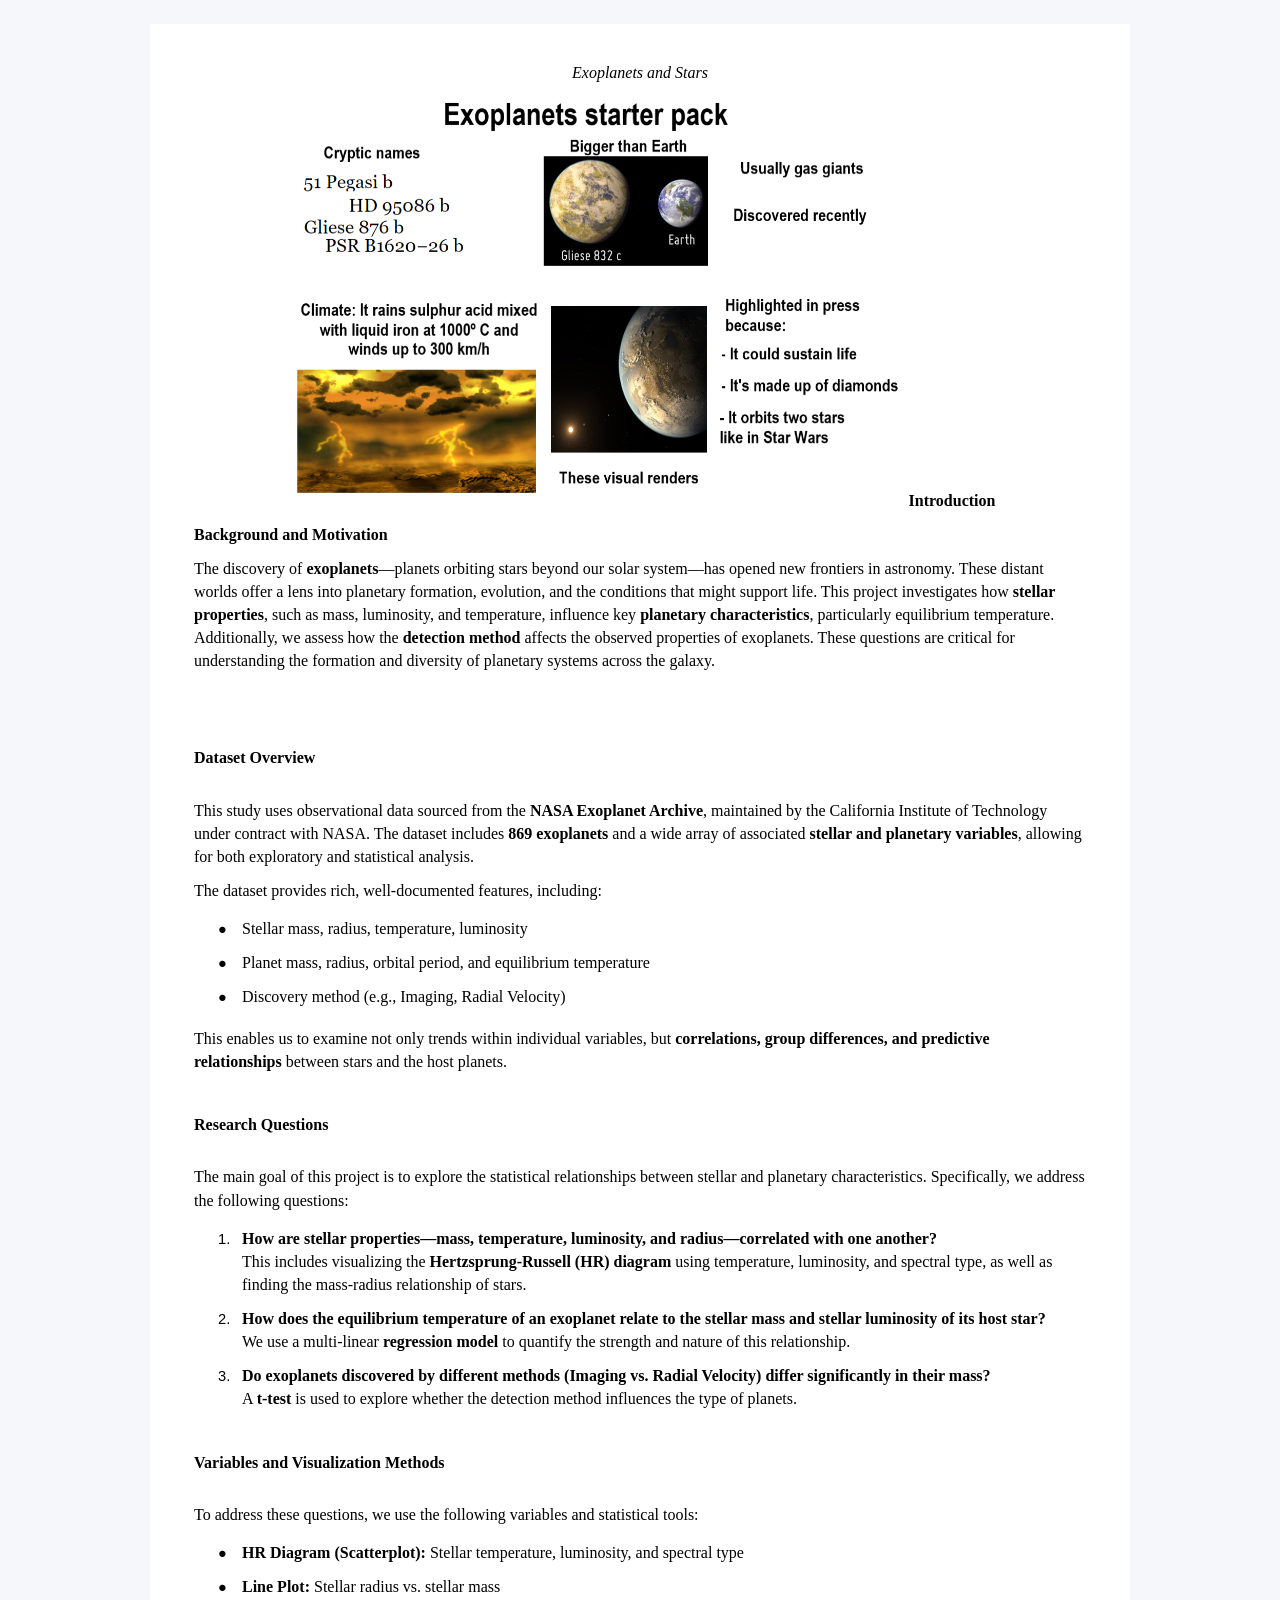
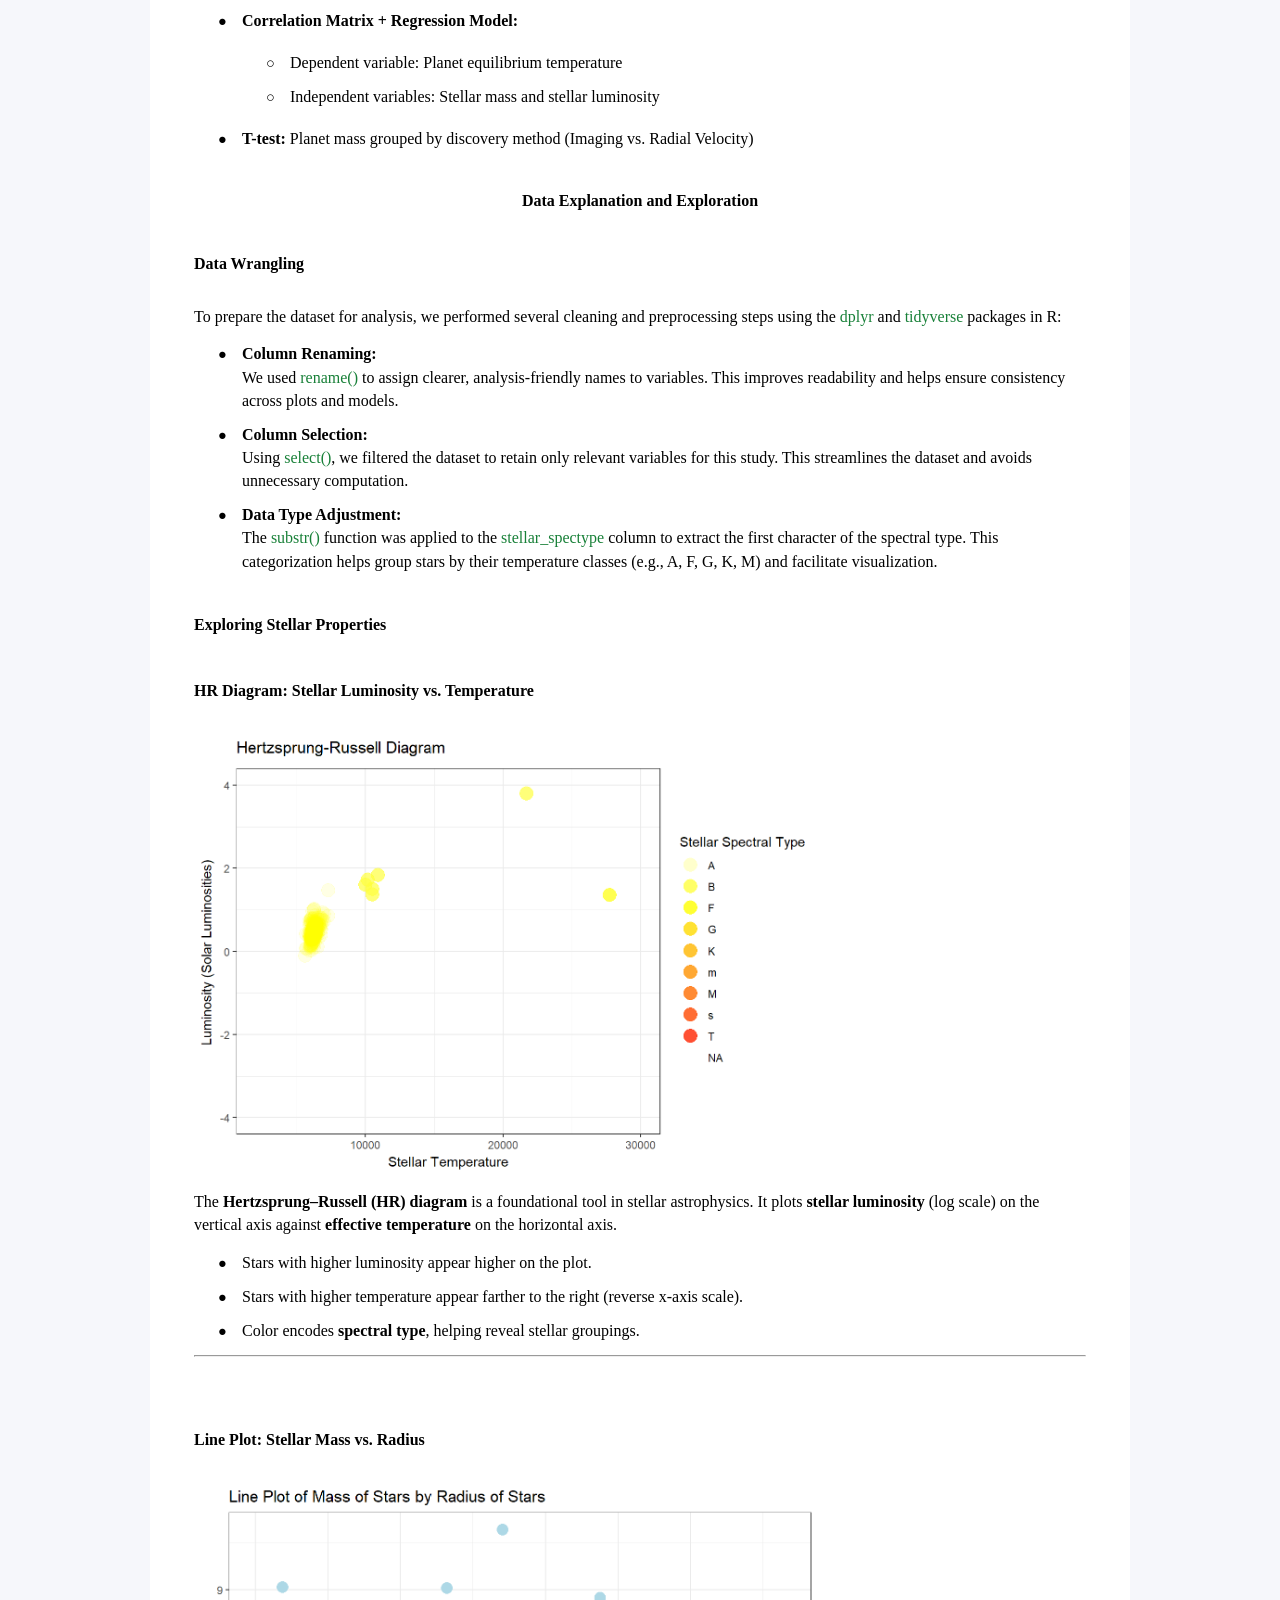
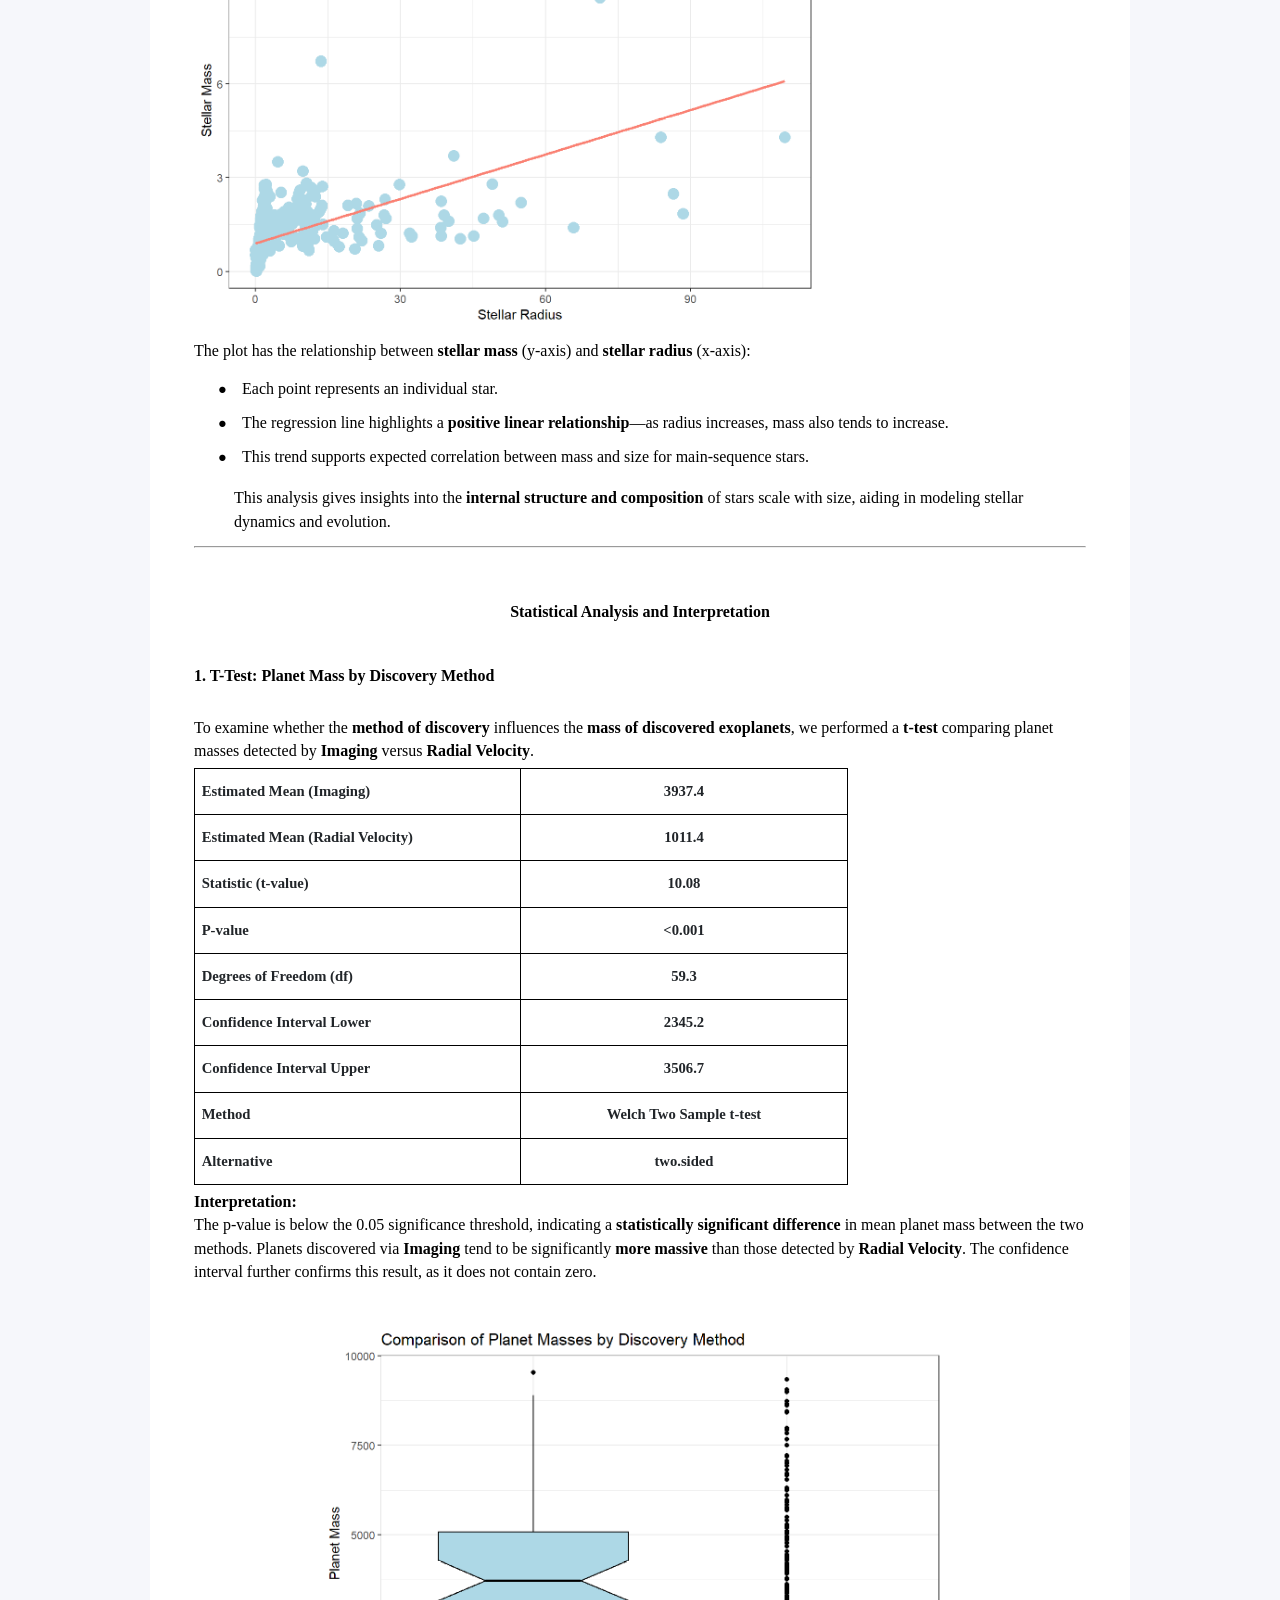
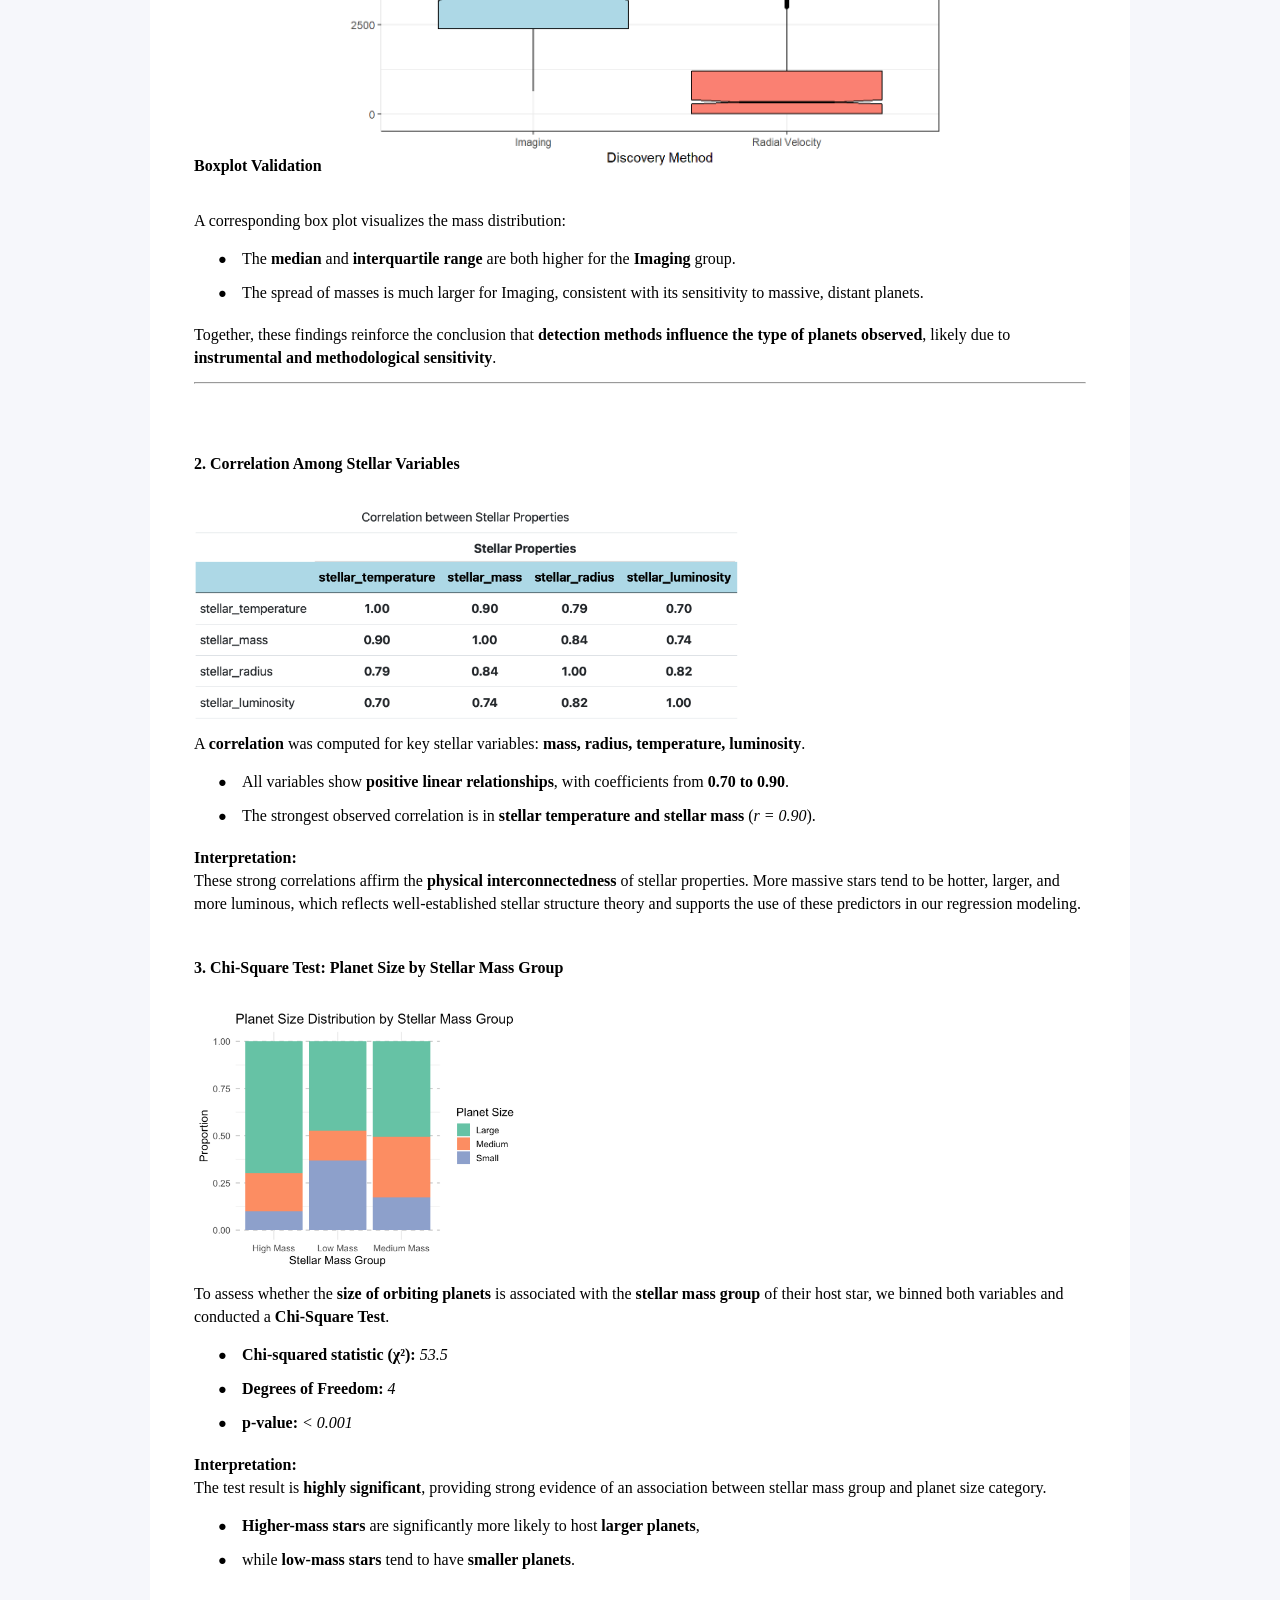
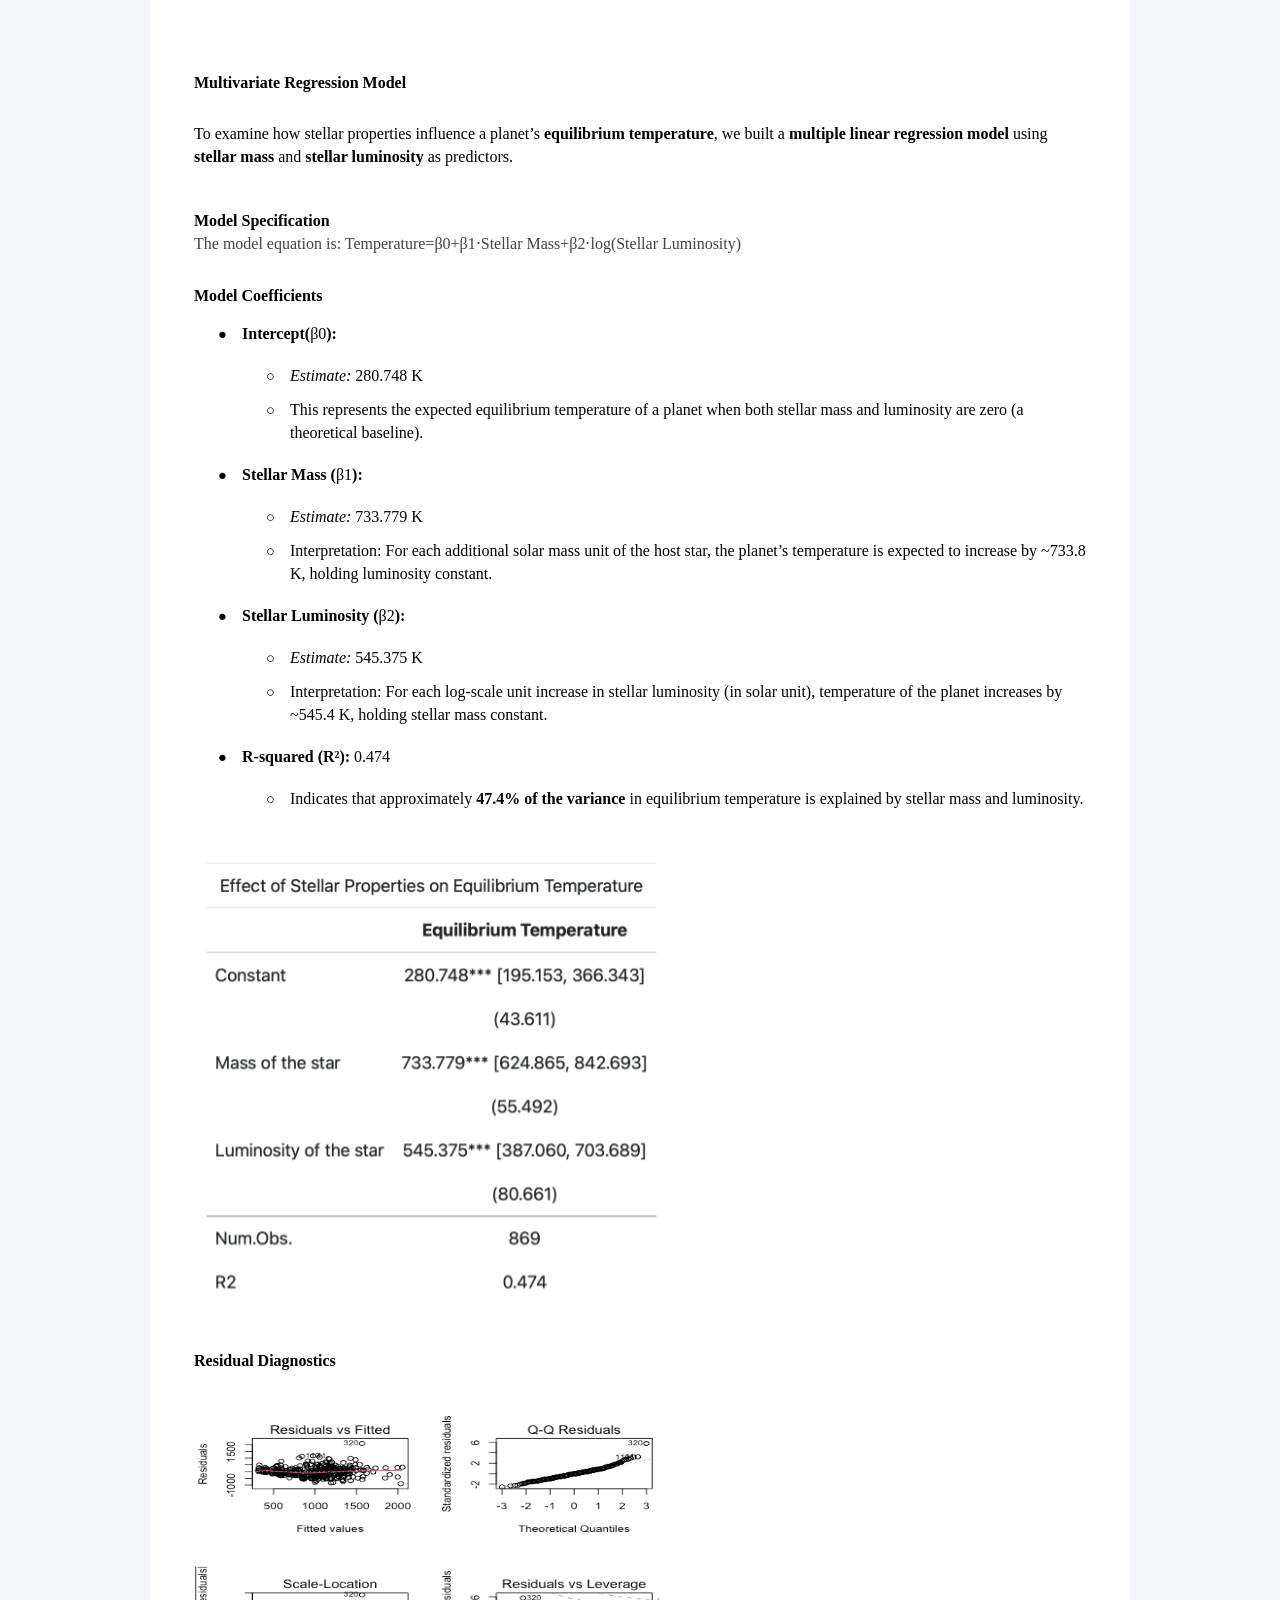
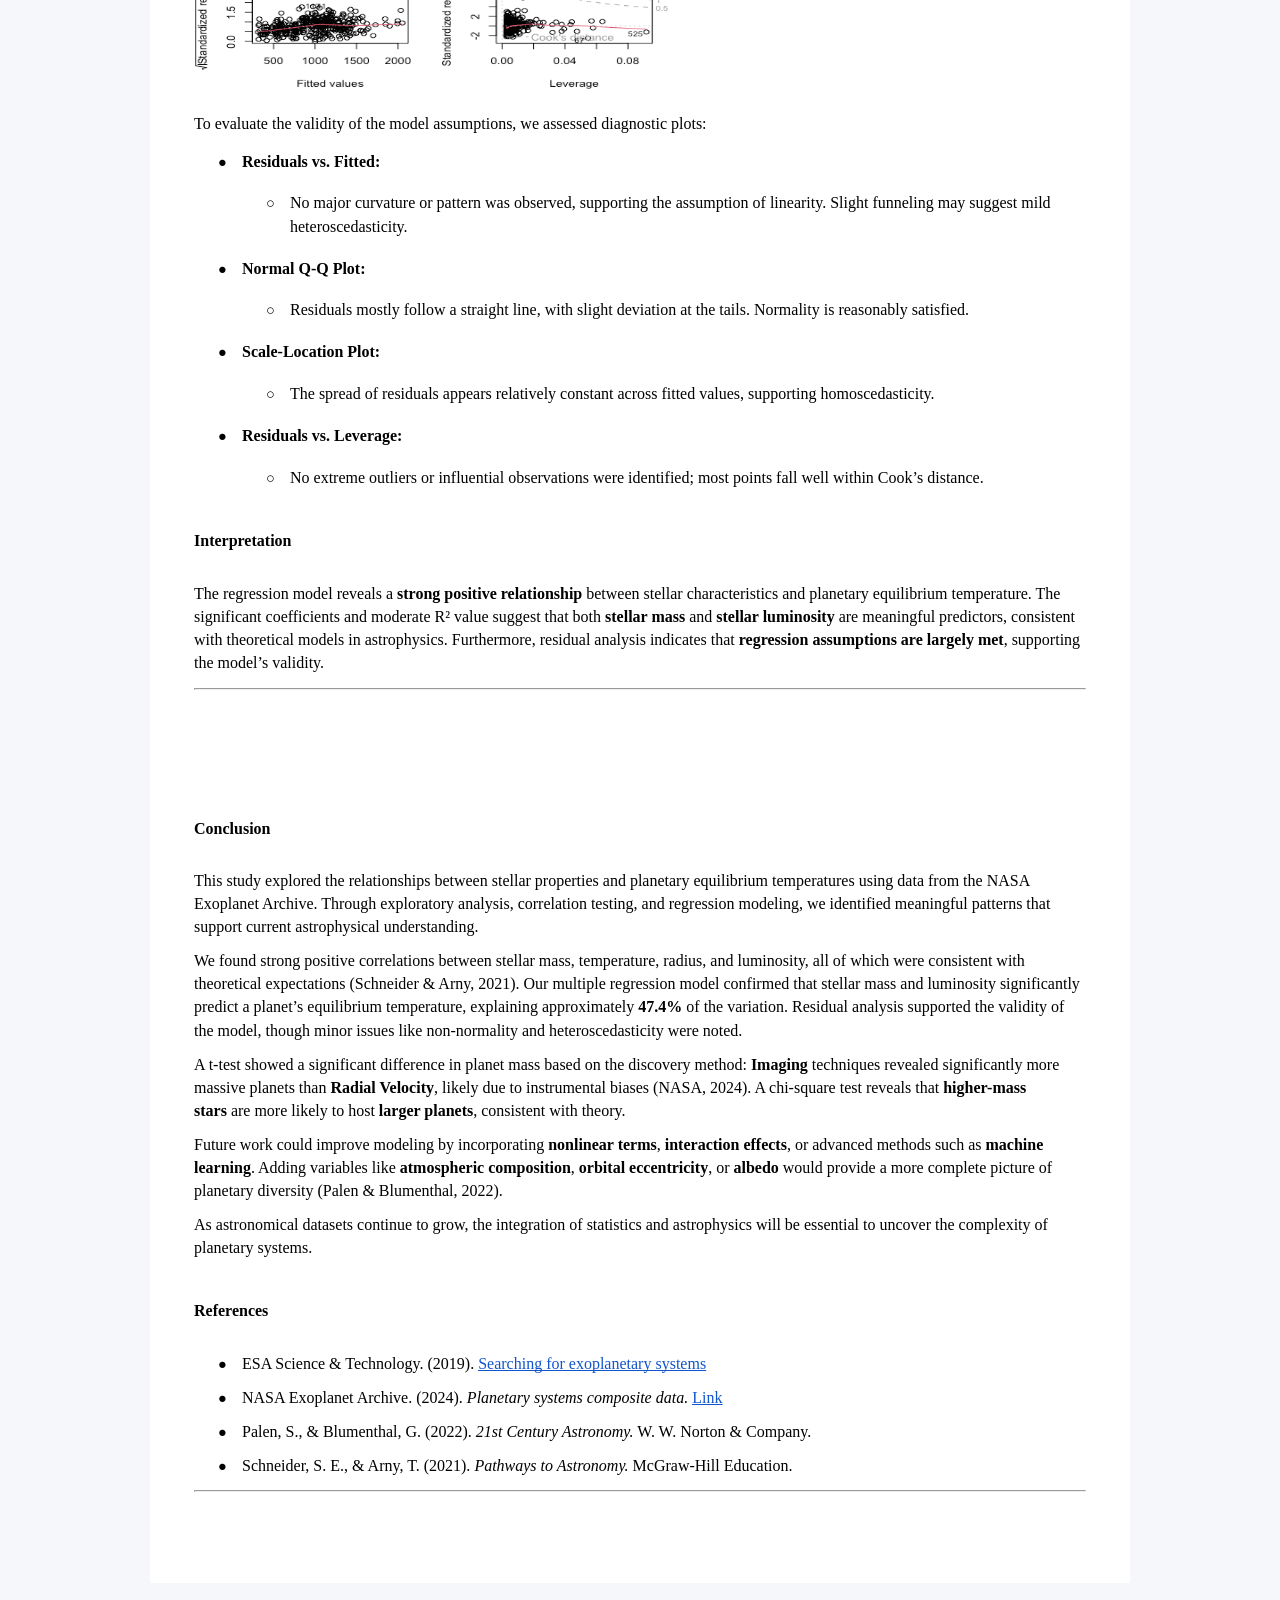
<file: index.html>
<html><head><meta content="text/html; charset=UTF-8" http-equiv="content-type"><meta name="viewport" content="width=device-width, initial-scale=1"><meta name="description" content="Exoplanets and Stars data analysis report using NASA Exoplanet Archive data."><title>Exoplanets and Stars | Stellar Analysis Report</title><link rel="icon" href="favicon.svg" type="image/svg+xml"><link rel="stylesheet" href="site.css"><style type="text/css">.lst-kix_5inqpuddq7ch-8>li:before{content:"\0025a0   "}.lst-kix_5inqpuddq7ch-6>li:before{content:"\0025cf   "}.lst-kix_5inqpuddq7ch-7>li:before{content:"\0025cb   "}.lst-kix_5inqpuddq7ch-5>li:before{content:"\0025a0   "}.lst-kix_5inqpuddq7ch-2>li:before{content:"\0025a0   "}.lst-kix_5inqpuddq7ch-3>li:before{content:"\0025cf   "}.lst-kix_6e0lherkueqp-7>li{counter-increment:lst-ctn-kix_6e0lherkueqp-7}.lst-kix_5inqpuddq7ch-4>li:before{content:"\0025cb   "}.lst-kix_kcty7jygr613-2>li:before{content:"\0025a0   "}ul.lst-kix_f2o3r5djkszs-0{list-style-type:none}.lst-kix_f2o3r5djkszs-0>li:before{content:"\0025cf   "}ul.lst-kix_f2o3r5djkszs-2{list-style-type:none}ul.lst-kix_f2o3r5djkszs-1{list-style-type:none}.lst-kix_kcty7jygr613-0>li:before{content:"\0025cf   "}.lst-kix_kcty7jygr613-4>li:before{content:"\0025cb   "}ul.lst-kix_f2o3r5djkszs-4{list-style-type:none}.lst-kix_f2o3r5djkszs-1>li:before{content:"\0025cb   "}ul.lst-kix_f2o3r5djkszs-3{list-style-type:none}.lst-kix_kcty7jygr613-1>li:before{content:"\0025cb   "}.lst-kix_kcty7jygr613-5>li:before{content:"\0025a0   "}ol.lst-kix_6e0lherkueqp-4.start{counter-reset:lst-ctn-kix_6e0lherkueqp-4 0}ul.lst-kix_f2o3r5djkszs-6{list-style-type:none}ul.lst-kix_f2o3r5djkszs-5{list-style-type:none}.lst-kix_i0yt6c638ebo-0>li:before{content:"\0025cf   "}.lst-kix_f2o3r5djkszs-6>li:before{content:"\0025cf   "}.lst-kix_kcty7jygr613-3>li:before{content:"\0025cf   "}.lst-kix_6e0lherkueqp-5>li{counter-increment:lst-ctn-kix_6e0lherkueqp-5}.lst-kix_f2o3r5djkszs-5>li:before{content:"\0025a0   "}.lst-kix_tb525vw4s6r9-4>li{counter-increment:lst-ctn-kix_tb525vw4s6r9-4}.lst-kix_9s512hp8qejy-0>li:before{content:"\0025cf   "}.lst-kix_f2o3r5djkszs-3>li:before{content:"\0025cf   "}.lst-kix_f2o3r5djkszs-4>li:before{content:"\0025cb   "}ol.lst-kix_tb525vw4s6r9-4.start{counter-reset:lst-ctn-kix_tb525vw4s6r9-4 0}.lst-kix_f2o3r5djkszs-2>li:before{content:"\0025a0   "}ul.lst-kix_9s512hp8qejy-0{list-style-type:none}ul.lst-kix_9s512hp8qejy-1{list-style-type:none}.lst-kix_f2o3r5djkszs-7>li:before{content:"\0025cb   "}.lst-kix_f2o3r5djkszs-8>li:before{content:"\0025a0   "}.lst-kix_q5nul6kgt9gl-6>li:before{content:"\0025cf   "}.lst-kix_q5nul6kgt9gl-7>li:before{content:"\0025cb   "}ul.lst-kix_9s512hp8qejy-8{list-style-type:none}ul.lst-kix_9s512hp8qejy-6{list-style-type:none}ul.lst-kix_9s512hp8qejy-7{list-style-type:none}.lst-kix_q5nul6kgt9gl-8>li:before{content:"\0025a0   "}ul.lst-kix_9s512hp8qejy-4{list-style-type:none}ul.lst-kix_9s512hp8qejy-5{list-style-type:none}ul.lst-kix_9s512hp8qejy-2{list-style-type:none}ul.lst-kix_9s512hp8qejy-3{list-style-type:none}.lst-kix_6e0lherkueqp-0>li{counter-increment:lst-ctn-kix_6e0lherkueqp-0}ul.lst-kix_7fa2x1a20r89-3{list-style-type:none}.lst-kix_6e0lherkueqp-3>li{counter-increment:lst-ctn-kix_6e0lherkueqp-3}ul.lst-kix_7fa2x1a20r89-2{list-style-type:none}ul.lst-kix_7fa2x1a20r89-1{list-style-type:none}ul.lst-kix_7fa2x1a20r89-0{list-style-type:none}.lst-kix_5inqpuddq7ch-1>li:before{content:"\0025cb   "}ul.lst-kix_tj4qc3a7j2a9-8{list-style-type:none}.lst-kix_tb525vw4s6r9-2>li{counter-increment:lst-ctn-kix_tb525vw4s6r9-2}.lst-kix_5inqpuddq7ch-0>li:before{content:"\0025cf   "}.lst-kix_q5nul6kgt9gl-5>li:before{content:"\0025a0   "}.lst-kix_q5nul6kgt9gl-4>li:before{content:"\0025cb   "}.lst-kix_tb525vw4s6r9-8>li{counter-increment:lst-ctn-kix_tb525vw4s6r9-8}.lst-kix_q5nul6kgt9gl-3>li:before{content:"\0025cf   "}.lst-kix_q5nul6kgt9gl-0>li:before{content:"\0025cf   "}.lst-kix_q5nul6kgt9gl-2>li:before{content:"\0025a0   "}ul.lst-kix_7fa2x1a20r89-8{list-style-type:none}ul.lst-kix_7fa2x1a20r89-7{list-style-type:none}ul.lst-kix_7fa2x1a20r89-6{list-style-type:none}ul.lst-kix_7fa2x1a20r89-5{list-style-type:none}.lst-kix_q5nul6kgt9gl-1>li:before{content:"\0025cb   "}ul.lst-kix_7fa2x1a20r89-4{list-style-type:none}ul.lst-kix_5inqpuddq7ch-0{list-style-type:none}ul.lst-kix_5inqpuddq7ch-1{list-style-type:none}.lst-kix_jq0zafrosgjt-2>li:before{content:"\0025a0   "}.lst-kix_nagw2j2jpj2l-4>li:before{content:"\0025cb   "}ol.lst-kix_6e0lherkueqp-8.start{counter-reset:lst-ctn-kix_6e0lherkueqp-8 0}ul.lst-kix_5inqpuddq7ch-8{list-style-type:none}ol.lst-kix_6e0lherkueqp-3{list-style-type:none}ol.lst-kix_6e0lherkueqp-4{list-style-type:none}.lst-kix_jq0zafrosgjt-6>li:before{content:"\0025cf   "}ul.lst-kix_5inqpuddq7ch-6{list-style-type:none}ol.lst-kix_6e0lherkueqp-5{list-style-type:none}ul.lst-kix_5inqpuddq7ch-7{list-style-type:none}ol.lst-kix_6e0lherkueqp-6{list-style-type:none}ul.lst-kix_5inqpuddq7ch-4{list-style-type:none}ul.lst-kix_5inqpuddq7ch-5{list-style-type:none}ol.lst-kix_6e0lherkueqp-0{list-style-type:none}.lst-kix_jq0zafrosgjt-4>li:before{content:"\0025cb   "}.lst-kix_nagw2j2jpj2l-2>li:before{content:"\0025a0   "}ol.lst-kix_tb525vw4s6r9-6.start{counter-reset:lst-ctn-kix_tb525vw4s6r9-6 0}ul.lst-kix_5inqpuddq7ch-2{list-style-type:none}ol.lst-kix_6e0lherkueqp-1{list-style-type:none}ul.lst-kix_5inqpuddq7ch-3{list-style-type:none}ol.lst-kix_6e0lherkueqp-2{list-style-type:none}ul.lst-kix_tj4qc3a7j2a9-1{list-style-type:none}ul.lst-kix_tj4qc3a7j2a9-0{list-style-type:none}ul.lst-kix_tj4qc3a7j2a9-3{list-style-type:none}ul.lst-kix_tj4qc3a7j2a9-2{list-style-type:none}ul.lst-kix_tj4qc3a7j2a9-5{list-style-type:none}ol.lst-kix_6e0lherkueqp-7{list-style-type:none}ul.lst-kix_tj4qc3a7j2a9-4{list-style-type:none}ol.lst-kix_6e0lherkueqp-8{list-style-type:none}ul.lst-kix_tj4qc3a7j2a9-7{list-style-type:none}.lst-kix_6e0lherkueqp-1>li{counter-increment:lst-ctn-kix_6e0lherkueqp-1}ul.lst-kix_tj4qc3a7j2a9-6{list-style-type:none}.lst-kix_nagw2j2jpj2l-0>li:before{content:"\0025cf   "}ol.lst-kix_tb525vw4s6r9-3.start{counter-reset:lst-ctn-kix_tb525vw4s6r9-3 0}.lst-kix_jq0zafrosgjt-8>li:before{content:"\0025a0   "}ul.lst-kix_sha8xnapibh5-1{list-style-type:none}ul.lst-kix_sha8xnapibh5-0{list-style-type:none}ul.lst-kix_sha8xnapibh5-7{list-style-type:none}ul.lst-kix_sha8xnapibh5-6{list-style-type:none}.lst-kix_tb525vw4s6r9-7>li{counter-increment:lst-ctn-kix_tb525vw4s6r9-7}ul.lst-kix_sha8xnapibh5-8{list-style-type:none}ul.lst-kix_sha8xnapibh5-3{list-style-type:none}ul.lst-kix_sha8xnapibh5-2{list-style-type:none}ul.lst-kix_sha8xnapibh5-5{list-style-type:none}ul.lst-kix_sha8xnapibh5-4{list-style-type:none}.lst-kix_f6h03i1obtzy-2>li:before{content:"\0025a0   "}.lst-kix_6e0lherkueqp-2>li{counter-increment:lst-ctn-kix_6e0lherkueqp-2}.lst-kix_f6h03i1obtzy-0>li:before{content:"\0025cf   "}.lst-kix_sha8xnapibh5-0>li:before{content:"\0025cf   "}.lst-kix_sha8xnapibh5-4>li:before{content:"\0025cb   "}.lst-kix_900tapf2ualt-7>li:before{content:"\0025cb   "}.lst-kix_9s512hp8qejy-4>li:before{content:"\0025cb   "}.lst-kix_tb525vw4s6r9-6>li{counter-increment:lst-ctn-kix_tb525vw4s6r9-6}.lst-kix_f6h03i1obtzy-8>li:before{content:"\0025a0   "}.lst-kix_900tapf2ualt-5>li:before{content:"\0025a0   "}.lst-kix_tb525vw4s6r9-0>li{counter-increment:lst-ctn-kix_tb525vw4s6r9-0}.lst-kix_yxwfy9bsfwfn-6>li:before{content:"\0025cf   "}.lst-kix_i0yt6c638ebo-8>li:before{content:"\0025a0   "}.lst-kix_900tapf2ualt-3>li:before{content:"\0025cf   "}.lst-kix_yxwfy9bsfwfn-4>li:before{content:"\0025cb   "}.lst-kix_i0yt6c638ebo-6>li:before{content:"\0025cf   "}.lst-kix_sha8xnapibh5-2>li:before{content:"\0025a0   "}.lst-kix_9s512hp8qejy-2>li:before{content:"\0025a0   "}.lst-kix_i0yt6c638ebo-4>li:before{content:"\0025cb   "}.lst-kix_f6h03i1obtzy-4>li:before{content:"\0025cb   "}.lst-kix_900tapf2ualt-1>li:before{content:"\0025cb   "}.lst-kix_7fa2x1a20r89-1>li:before{content:"\0025cb   "}.lst-kix_f6h03i1obtzy-6>li:before{content:"\0025cf   "}ul.lst-kix_f2o3r5djkszs-8{list-style-type:none}.lst-kix_sha8xnapibh5-8>li:before{content:"\0025a0   "}.lst-kix_9s512hp8qejy-8>li:before{content:"\0025a0   "}ul.lst-kix_f2o3r5djkszs-7{list-style-type:none}.lst-kix_yxwfy9bsfwfn-8>li:before{content:"\0025a0   "}.lst-kix_i0yt6c638ebo-2>li:before{content:"\0025a0   "}.lst-kix_sha8xnapibh5-6>li:before{content:"\0025cf   "}.lst-kix_9s512hp8qejy-6>li:before{content:"\0025cf   "}.lst-kix_kcty7jygr613-7>li:before{content:"\0025cb   "}ol.lst-kix_tb525vw4s6r9-5.start{counter-reset:lst-ctn-kix_tb525vw4s6r9-5 0}.lst-kix_6e0lherkueqp-1>li:before{content:"" counter(lst-ctn-kix_6e0lherkueqp-1,lower-latin) ". "}.lst-kix_6e0lherkueqp-3>li:before{content:"" counter(lst-ctn-kix_6e0lherkueqp-3,decimal) ". "}.lst-kix_tb525vw4s6r9-8>li:before{content:"" counter(lst-ctn-kix_tb525vw4s6r9-8,lower-roman) ". "}.lst-kix_7fa2x1a20r89-3>li:before{content:"\0025cf   "}.lst-kix_6e0lherkueqp-7>li:before{content:"" counter(lst-ctn-kix_6e0lherkueqp-7,lower-latin) ". "}.lst-kix_yxwfy9bsfwfn-2>li:before{content:"\0025a0   "}.lst-kix_6e0lherkueqp-5>li:before{content:"" counter(lst-ctn-kix_6e0lherkueqp-5,lower-roman) ". "}.lst-kix_7fa2x1a20r89-5>li:before{content:"\0025a0   "}.lst-kix_yxwfy9bsfwfn-0>li:before{content:"\0025cf   "}.lst-kix_jq0zafrosgjt-0>li:before{content:"\0025cf   "}.lst-kix_7fa2x1a20r89-7>li:before{content:"\0025cb   "}.lst-kix_tnyqhs5z62ct-0>li:before{content:"\0025cf   "}.lst-kix_tb525vw4s6r9-3>li{counter-increment:lst-ctn-kix_tb525vw4s6r9-3}.lst-kix_tnyqhs5z62ct-1>li:before{content:"\0025cb   "}.lst-kix_tnyqhs5z62ct-2>li:before{content:"\0025a0   "}ul.lst-kix_i0yt6c638ebo-0{list-style-type:none}ul.lst-kix_i0yt6c638ebo-1{list-style-type:none}ul.lst-kix_i0yt6c638ebo-2{list-style-type:none}.lst-kix_tnyqhs5z62ct-4>li:before{content:"\0025cb   "}.lst-kix_tb525vw4s6r9-0>li:before{content:"" counter(lst-ctn-kix_tb525vw4s6r9-0,decimal) ". "}ul.lst-kix_i0yt6c638ebo-3{list-style-type:none}ul.lst-kix_i0yt6c638ebo-4{list-style-type:none}.lst-kix_tnyqhs5z62ct-3>li:before{content:"\0025cf   "}.lst-kix_tnyqhs5z62ct-5>li:before{content:"\0025a0   "}ul.lst-kix_q5nul6kgt9gl-1{list-style-type:none}.lst-kix_tb525vw4s6r9-1>li:before{content:"" counter(lst-ctn-kix_tb525vw4s6r9-1,lower-latin) ". "}ul.lst-kix_i0yt6c638ebo-5{list-style-type:none}ul.lst-kix_q5nul6kgt9gl-0{list-style-type:none}ol.lst-kix_6e0lherkueqp-1.start{counter-reset:lst-ctn-kix_6e0lherkueqp-1 0}ul.lst-kix_i0yt6c638ebo-6{list-style-type:none}ul.lst-kix_q5nul6kgt9gl-3{list-style-type:none}ul.lst-kix_i0yt6c638ebo-7{list-style-type:none}ul.lst-kix_q5nul6kgt9gl-2{list-style-type:none}ul.lst-kix_i0yt6c638ebo-8{list-style-type:none}ul.lst-kix_q5nul6kgt9gl-5{list-style-type:none}ul.lst-kix_q5nul6kgt9gl-4{list-style-type:none}.lst-kix_tnyqhs5z62ct-8>li:before{content:"\0025a0   "}.lst-kix_tb525vw4s6r9-4>li:before{content:"" counter(lst-ctn-kix_tb525vw4s6r9-4,lower-latin) ". "}.lst-kix_tnyqhs5z62ct-7>li:before{content:"\0025cb   "}.lst-kix_tb525vw4s6r9-3>li:before{content:"" counter(lst-ctn-kix_tb525vw4s6r9-3,decimal) ". "}.lst-kix_tb525vw4s6r9-5>li:before{content:"" counter(lst-ctn-kix_tb525vw4s6r9-5,lower-roman) ". "}.lst-kix_tnyqhs5z62ct-6>li:before{content:"\0025cf   "}.lst-kix_tb525vw4s6r9-2>li:before{content:"" counter(lst-ctn-kix_tb525vw4s6r9-2,lower-roman) ". "}.lst-kix_tb525vw4s6r9-6>li:before{content:"" counter(lst-ctn-kix_tb525vw4s6r9-6,decimal) ". "}ul.lst-kix_q5nul6kgt9gl-7{list-style-type:none}ul.lst-kix_q5nul6kgt9gl-6{list-style-type:none}.lst-kix_6e0lherkueqp-8>li{counter-increment:lst-ctn-kix_6e0lherkueqp-8}ul.lst-kix_q5nul6kgt9gl-8{list-style-type:none}ol.lst-kix_tb525vw4s6r9-7.start{counter-reset:lst-ctn-kix_tb525vw4s6r9-7 0}.lst-kix_tj4qc3a7j2a9-0>li:before{content:"\0025cf   "}.lst-kix_tb525vw4s6r9-1>li{counter-increment:lst-ctn-kix_tb525vw4s6r9-1}ol.lst-kix_tb525vw4s6r9-6{list-style-type:none}ol.lst-kix_tb525vw4s6r9-7{list-style-type:none}ol.lst-kix_tb525vw4s6r9-4{list-style-type:none}.lst-kix_tj4qc3a7j2a9-5>li:before{content:"\0025a0   "}ol.lst-kix_tb525vw4s6r9-5{list-style-type:none}.lst-kix_tj4qc3a7j2a9-7>li:before{content:"\0025cb   "}.lst-kix_tj4qc3a7j2a9-8>li:before{content:"\0025a0   "}ol.lst-kix_tb525vw4s6r9-8{list-style-type:none}.lst-kix_tj4qc3a7j2a9-4>li:before{content:"\0025cb   "}ol.lst-kix_tb525vw4s6r9-1.start{counter-reset:lst-ctn-kix_tb525vw4s6r9-1 0}.lst-kix_tj4qc3a7j2a9-1>li:before{content:"\0025cb   "}.lst-kix_tj4qc3a7j2a9-3>li:before{content:"\0025cf   "}.lst-kix_tj4qc3a7j2a9-2>li:before{content:"\0025a0   "}ul.lst-kix_7mbpy446xjjz-5{list-style-type:none}ul.lst-kix_7mbpy446xjjz-4{list-style-type:none}ul.lst-kix_7mbpy446xjjz-3{list-style-type:none}ul.lst-kix_7mbpy446xjjz-2{list-style-type:none}.lst-kix_7mbpy446xjjz-8>li:before{content:"\0025a0   "}ul.lst-kix_7mbpy446xjjz-1{list-style-type:none}ul.lst-kix_7mbpy446xjjz-0{list-style-type:none}.lst-kix_7mbpy446xjjz-6>li:before{content:"\0025cf   "}ol.lst-kix_tb525vw4s6r9-2{list-style-type:none}ol.lst-kix_tb525vw4s6r9-3{list-style-type:none}ul.lst-kix_7mbpy446xjjz-8{list-style-type:none}ol.lst-kix_6e0lherkueqp-7.start{counter-reset:lst-ctn-kix_6e0lherkueqp-7 0}ol.lst-kix_tb525vw4s6r9-0{list-style-type:none}ul.lst-kix_7mbpy446xjjz-7{list-style-type:none}.lst-kix_tj4qc3a7j2a9-6>li:before{content:"\0025cf   "}ol.lst-kix_tb525vw4s6r9-1{list-style-type:none}ol.lst-kix_tb525vw4s6r9-8.start{counter-reset:lst-ctn-kix_tb525vw4s6r9-8 0}ul.lst-kix_7mbpy446xjjz-6{list-style-type:none}.lst-kix_7mbpy446xjjz-7>li:before{content:"\0025cb   "}.lst-kix_7mbpy446xjjz-0>li:before{content:"\0025cf   "}.lst-kix_7mbpy446xjjz-2>li:before{content:"\0025a0   "}.lst-kix_6e0lherkueqp-6>li{counter-increment:lst-ctn-kix_6e0lherkueqp-6}.lst-kix_7mbpy446xjjz-1>li:before{content:"\0025cb   "}.lst-kix_7mbpy446xjjz-5>li:before{content:"\0025a0   "}.lst-kix_7mbpy446xjjz-4>li:before{content:"\0025cb   "}.lst-kix_tb525vw4s6r9-5>li{counter-increment:lst-ctn-kix_tb525vw4s6r9-5}.lst-kix_7mbpy446xjjz-3>li:before{content:"\0025cf   "}ol.lst-kix_tb525vw4s6r9-2.start{counter-reset:lst-ctn-kix_tb525vw4s6r9-2 0}ol.lst-kix_6e0lherkueqp-0.start{counter-reset:lst-ctn-kix_6e0lherkueqp-0 0}ol.lst-kix_6e0lherkueqp-6.start{counter-reset:lst-ctn-kix_6e0lherkueqp-6 0}ul.lst-kix_f6h03i1obtzy-1{list-style-type:none}.lst-kix_nagw2j2jpj2l-8>li:before{content:"\0025a0   "}ul.lst-kix_f6h03i1obtzy-0{list-style-type:none}ul.lst-kix_f6h03i1obtzy-3{list-style-type:none}ul.lst-kix_f6h03i1obtzy-2{list-style-type:none}.lst-kix_nagw2j2jpj2l-6>li:before{content:"\0025cf   "}.lst-kix_nagw2j2jpj2l-7>li:before{content:"\0025cb   "}.lst-kix_jq0zafrosgjt-3>li:before{content:"\0025cf   "}.lst-kix_nagw2j2jpj2l-5>li:before{content:"\0025a0   "}ul.lst-kix_f6h03i1obtzy-8{list-style-type:none}ul.lst-kix_900tapf2ualt-0{list-style-type:none}ul.lst-kix_900tapf2ualt-1{list-style-type:none}ul.lst-kix_900tapf2ualt-2{list-style-type:none}ul.lst-kix_f6h03i1obtzy-5{list-style-type:none}ul.lst-kix_900tapf2ualt-3{list-style-type:none}ul.lst-kix_f6h03i1obtzy-4{list-style-type:none}ul.lst-kix_900tapf2ualt-4{list-style-type:none}ul.lst-kix_f6h03i1obtzy-7{list-style-type:none}ul.lst-kix_900tapf2ualt-5{list-style-type:none}ul.lst-kix_f6h03i1obtzy-6{list-style-type:none}ul.lst-kix_900tapf2ualt-6{list-style-type:none}.lst-kix_nagw2j2jpj2l-1>li:before{content:"\0025cb   "}ol.lst-kix_6e0lherkueqp-5.start{counter-reset:lst-ctn-kix_6e0lherkueqp-5 0}.lst-kix_jq0zafrosgjt-5>li:before{content:"\0025a0   "}.lst-kix_nagw2j2jpj2l-3>li:before{content:"\0025cf   "}ul.lst-kix_900tapf2ualt-7{list-style-type:none}.lst-kix_jq0zafrosgjt-7>li:before{content:"\0025cb   "}ul.lst-kix_900tapf2ualt-8{list-style-type:none}ul.lst-kix_tnyqhs5z62ct-7{list-style-type:none}ul.lst-kix_tnyqhs5z62ct-6{list-style-type:none}ul.lst-kix_nagw2j2jpj2l-1{list-style-type:none}ul.lst-kix_tnyqhs5z62ct-8{list-style-type:none}ul.lst-kix_nagw2j2jpj2l-0{list-style-type:none}ul.lst-kix_tnyqhs5z62ct-3{list-style-type:none}ol.lst-kix_6e0lherkueqp-2.start{counter-reset:lst-ctn-kix_6e0lherkueqp-2 0}ul.lst-kix_tnyqhs5z62ct-2{list-style-type:none}ol.lst-kix_tb525vw4s6r9-0.start{counter-reset:lst-ctn-kix_tb525vw4s6r9-0 0}ul.lst-kix_tnyqhs5z62ct-5{list-style-type:none}ul.lst-kix_tnyqhs5z62ct-4{list-style-type:none}ul.lst-kix_nagw2j2jpj2l-7{list-style-type:none}ul.lst-kix_nagw2j2jpj2l-6{list-style-type:none}ul.lst-kix_nagw2j2jpj2l-8{list-style-type:none}ul.lst-kix_nagw2j2jpj2l-3{list-style-type:none}ul.lst-kix_nagw2j2jpj2l-2{list-style-type:none}ul.lst-kix_nagw2j2jpj2l-5{list-style-type:none}ul.lst-kix_nagw2j2jpj2l-4{list-style-type:none}.lst-kix_f6h03i1obtzy-1>li:before{content:"\0025cb   "}ul.lst-kix_tnyqhs5z62ct-1{list-style-type:none}ul.lst-kix_tnyqhs5z62ct-0{list-style-type:none}.lst-kix_9s512hp8qejy-5>li:before{content:"\0025a0   "}ol.lst-kix_6e0lherkueqp-3.start{counter-reset:lst-ctn-kix_6e0lherkueqp-3 0}.lst-kix_sha8xnapibh5-3>li:before{content:"\0025cf   "}.lst-kix_sha8xnapibh5-5>li:before{content:"\0025a0   "}.lst-kix_yxwfy9bsfwfn-7>li:before{content:"\0025cb   "}.lst-kix_900tapf2ualt-4>li:before{content:"\0025cb   "}.lst-kix_900tapf2ualt-8>li:before{content:"\0025a0   "}ul.lst-kix_yxwfy9bsfwfn-0{list-style-type:none}ul.lst-kix_yxwfy9bsfwfn-1{list-style-type:none}.lst-kix_9s512hp8qejy-1>li:before{content:"\0025cb   "}ul.lst-kix_yxwfy9bsfwfn-2{list-style-type:none}ul.lst-kix_yxwfy9bsfwfn-3{list-style-type:none}.lst-kix_sha8xnapibh5-1>li:before{content:"\0025cb   "}ul.lst-kix_yxwfy9bsfwfn-4{list-style-type:none}ul.lst-kix_yxwfy9bsfwfn-5{list-style-type:none}.lst-kix_9s512hp8qejy-3>li:before{content:"\0025cf   "}ul.lst-kix_yxwfy9bsfwfn-6{list-style-type:none}.lst-kix_yxwfy9bsfwfn-5>li:before{content:"\0025a0   "}ul.lst-kix_yxwfy9bsfwfn-7{list-style-type:none}.lst-kix_i0yt6c638ebo-7>li:before{content:"\0025cb   "}.lst-kix_900tapf2ualt-2>li:before{content:"\0025a0   "}ul.lst-kix_yxwfy9bsfwfn-8{list-style-type:none}.lst-kix_f6h03i1obtzy-3>li:before{content:"\0025cf   "}.lst-kix_7fa2x1a20r89-2>li:before{content:"\0025a0   "}.lst-kix_kcty7jygr613-8>li:before{content:"\0025a0   "}.lst-kix_i0yt6c638ebo-1>li:before{content:"\0025cb   "}.lst-kix_i0yt6c638ebo-5>li:before{content:"\0025a0   "}.lst-kix_900tapf2ualt-0>li:before{content:"\0025cf   "}.lst-kix_kcty7jygr613-6>li:before{content:"\0025cf   "}.lst-kix_6e0lherkueqp-4>li{counter-increment:lst-ctn-kix_6e0lherkueqp-4}.lst-kix_f6h03i1obtzy-5>li:before{content:"\0025a0   "}.lst-kix_f6h03i1obtzy-7>li:before{content:"\0025cb   "}.lst-kix_sha8xnapibh5-7>li:before{content:"\0025cb   "}.lst-kix_7fa2x1a20r89-0>li:before{content:"\0025cf   "}.lst-kix_9s512hp8qejy-7>li:before{content:"\0025cb   "}.lst-kix_i0yt6c638ebo-3>li:before{content:"\0025cf   "}.lst-kix_6e0lherkueqp-0>li:before{content:"" counter(lst-ctn-kix_6e0lherkueqp-0,decimal) ". "}.lst-kix_6e0lherkueqp-2>li:before{content:"" counter(lst-ctn-kix_6e0lherkueqp-2,lower-roman) ". "}.lst-kix_6e0lherkueqp-4>li:before{content:"" counter(lst-ctn-kix_6e0lherkueqp-4,lower-latin) ". "}.lst-kix_tb525vw4s6r9-7>li:before{content:"" counter(lst-ctn-kix_tb525vw4s6r9-7,lower-latin) ". "}li.li-bullet-0:before{margin-left:-18pt;white-space:nowrap;display:inline-block;min-width:18pt}ul.lst-kix_jq0zafrosgjt-4{list-style-type:none}ul.lst-kix_jq0zafrosgjt-5{list-style-type:none}.lst-kix_6e0lherkueqp-6>li:before{content:"" counter(lst-ctn-kix_6e0lherkueqp-6,decimal) ". "}.lst-kix_6e0lherkueqp-8>li:before{content:"" counter(lst-ctn-kix_6e0lherkueqp-8,lower-roman) ". "}ul.lst-kix_jq0zafrosgjt-6{list-style-type:none}ul.lst-kix_jq0zafrosgjt-7{list-style-type:none}.lst-kix_7fa2x1a20r89-4>li:before{content:"\0025cb   "}ul.lst-kix_kcty7jygr613-5{list-style-type:none}ul.lst-kix_jq0zafrosgjt-0{list-style-type:none}ul.lst-kix_kcty7jygr613-6{list-style-type:none}ul.lst-kix_jq0zafrosgjt-1{list-style-type:none}ul.lst-kix_kcty7jygr613-7{list-style-type:none}ul.lst-kix_jq0zafrosgjt-2{list-style-type:none}.lst-kix_yxwfy9bsfwfn-3>li:before{content:"\0025cf   "}ul.lst-kix_kcty7jygr613-8{list-style-type:none}ul.lst-kix_jq0zafrosgjt-3{list-style-type:none}ul.lst-kix_kcty7jygr613-1{list-style-type:none}ul.lst-kix_kcty7jygr613-2{list-style-type:none}ul.lst-kix_kcty7jygr613-3{list-style-type:none}ul.lst-kix_kcty7jygr613-4{list-style-type:none}.lst-kix_7fa2x1a20r89-6>li:before{content:"\0025cf   "}.lst-kix_7fa2x1a20r89-8>li:before{content:"\0025a0   "}ul.lst-kix_jq0zafrosgjt-8{list-style-type:none}.lst-kix_jq0zafrosgjt-1>li:before{content:"\0025cb   "}.lst-kix_yxwfy9bsfwfn-1>li:before{content:"\0025cb   "}.lst-kix_900tapf2ualt-6>li:before{content:"\0025cf   "}ul.lst-kix_kcty7jygr613-0{list-style-type:none}ol{margin:0;padding:0}table td,table th{padding:0}.c10{border-right-style:solid;padding:5pt 5pt 5pt 5pt;border-bottom-color:#000000;border-top-width:1pt;border-right-width:1pt;border-left-color:#000000;vertical-align:top;border-right-color:#000000;border-left-width:1pt;border-top-style:solid;border-left-style:solid;border-bottom-width:1pt;width:234pt;border-top-color:#000000;border-bottom-style:solid}.c1{background-color:#ffffff;margin-left:36pt;padding-top:12pt;padding-left:0pt;padding-bottom:12pt;line-height:2.0;orphans:2;widows:2;text-align:left}.c20{background-color:#ffffff;padding-top:6pt;padding-bottom:6pt;line-height:2.0;orphans:2;widows:2;text-align:left;height:11pt}.c21{background-color:#ffffff;padding-top:18pt;padding-bottom:4pt;line-height:2.0;orphans:2;widows:2;text-align:center}.c30{background-color:#ffffff;padding-top:6pt;padding-bottom:6pt;line-height:2.0;orphans:2;widows:2;text-align:left}.c19{background-color:#ffffff;padding-top:12pt;padding-bottom:2pt;line-height:2.0;orphans:2;widows:2;text-align:left}.c8{background-color:#ffffff;padding-top:12pt;padding-bottom:12pt;line-height:2.0;orphans:2;widows:2;text-align:left}.c16{background-color:#ffffff;padding-top:14pt;padding-bottom:4pt;line-height:2.0;orphans:2;widows:2;text-align:left}.c15{background-color:#ffffff;padding-top:18pt;padding-bottom:4pt;line-height:2.0;orphans:2;widows:2;text-align:left}.c25{padding-top:0pt;padding-bottom:0pt;line-height:2.0;orphans:2;widows:2;text-align:center}.c23{padding-top:0pt;padding-bottom:0pt;line-height:2.0;orphans:2;widows:2;text-align:left}.c5{-webkit-text-decoration-skip:none;color:#1155cc;text-decoration:underline;vertical-align:baseline;text-decoration-skip-ink:none;font-style:normal}.c33{color:#666666;text-decoration:none;vertical-align:baseline;font-style:normal}.c6{color:#000000;text-decoration:none;vertical-align:baseline;font-style:normal}.c14{color:#434343;text-decoration:none;vertical-align:baseline;font-style:normal}.c2{background-color:#ffffff;font-family:"Times New Roman";color:#212529;font-weight:700}.c9{padding-top:0pt;padding-bottom:0pt;line-height:1.5;text-align:center}.c18{color:#000000;text-decoration:none;vertical-align:baseline;font-style:italic}.c26{-webkit-text-decoration-skip:none;color:#1155cc;text-decoration:underline;text-decoration-skip-ink:none}.c29{border-spacing:0;border-collapse:collapse;margin-right:auto}.c17{padding-top:0pt;padding-bottom:0pt;line-height:1.5;text-align:left}.c32{background-color:#ffffff;max-width:468pt;padding:72pt 72pt 72pt 72pt}.c12{font-weight:400;font-size:11pt;font-family:"Times New Roman"}.c7{font-size:12pt;font-weight:700;font-family:"Times New Roman"}.c0{font-size:12pt;font-weight:400;font-family:"Times New Roman"}.c11{margin-left:72pt;padding-left:0pt}.c22{margin-left:30pt;margin-right:30pt}.c35{font-weight:700;font-family:"Times New Roman"}.c27{color:inherit;text-decoration:inherit}.c4{padding:0;margin:0}.c13{height:0pt}.c34{color:#000000}.c3{color:#188038}.c28{height:16pt}.c31{height:11pt}.c24{font-style:italic}.title{padding-top:0pt;color:#000000;font-size:26pt;padding-bottom:3pt;font-family:"Arial";line-height:1.15;page-break-after:avoid;orphans:2;widows:2;text-align:left}.subtitle{padding-top:0pt;color:#666666;font-size:15pt;padding-bottom:16pt;font-family:"Arial";line-height:1.15;page-break-after:avoid;orphans:2;widows:2;text-align:left}li{color:#000000;font-size:11pt;font-family:"Arial"}p{margin:0;color:#000000;font-size:11pt;font-family:"Arial"}h1{padding-top:20pt;color:#000000;font-size:20pt;padding-bottom:6pt;font-family:"Arial";line-height:1.15;page-break-after:avoid;orphans:2;widows:2;text-align:left}h2{padding-top:18pt;color:#000000;font-size:16pt;padding-bottom:6pt;font-family:"Arial";line-height:1.15;page-break-after:avoid;orphans:2;widows:2;text-align:left}h3{padding-top:16pt;color:#434343;font-size:14pt;padding-bottom:4pt;font-family:"Arial";line-height:1.15;page-break-after:avoid;orphans:2;widows:2;text-align:left}h4{padding-top:14pt;color:#666666;font-size:12pt;padding-bottom:4pt;font-family:"Arial";line-height:1.15;page-break-after:avoid;orphans:2;widows:2;text-align:left}h5{padding-top:12pt;color:#666666;font-size:11pt;padding-bottom:4pt;font-family:"Arial";line-height:1.15;page-break-after:avoid;orphans:2;widows:2;text-align:left}h6{padding-top:12pt;color:#666666;font-size:11pt;padding-bottom:4pt;font-family:"Arial";line-height:1.15;page-break-after:avoid;font-style:italic;orphans:2;widows:2;text-align:left}img{max-width:100%;height:auto;}@media(max-width:700px){body{padding:24px 14px!important;}table{display:block;max-width:100%;overflow-x:auto;}span[style*="display: inline-block"]{max-width:100%;height:auto!important;}}</style></head><body class="c32 doc-content"><p class="c25"><span class="c18 c0">Exoplanets and Stars</span></p><p class="c25"><span style="overflow: hidden; display: inline-block; margin: 0.00px 0.00px; border: 0.00px solid #000000; transform: rotate(0.00rad) translateZ(0px); -webkit-transform: rotate(0.00rad) translateZ(0px); width: 624.00px; height: 410.67px;"><img alt="" src="images/image5.png" style="width: 624.00px; height: 410.67px; margin-left: 0.00px; margin-top: 0.00px; transform: rotate(0.00rad) translateZ(0px); -webkit-transform: rotate(0.00rad) translateZ(0px);" title=""></span><span class="c6 c7">Introduction</span></p><p class="c30"><span class="c6 c7">Background and Motivation</span></p><p class="c8"><span class="c0">The discovery of </span><span class="c7">exoplanets</span><span class="c0">&mdash;planets orbiting stars beyond our solar system&mdash;has opened new frontiers in astronomy. These distant worlds offer a lens into planetary formation, evolution, and the conditions that might support life. This project investigates how </span><span class="c7">stellar properties</span><span class="c0">, such as mass, luminosity, and temperature, influence key </span><span class="c7">planetary characteristics</span><span class="c0">, particularly equilibrium temperature. Additionally, we assess how the </span><span class="c7">detection method</span><span class="c0 c6">&nbsp;affects the observed properties of exoplanets. These questions are critical for understanding the formation and diversity of planetary systems across the galaxy. </span></p><p class="c8"><span class="c6 c0">&nbsp;</span></p><h3 class="c16" id="h.ez1sw1xeq81j"><span class="c6 c7">Dataset Overview</span></h3><p class="c8"><span class="c0">This study uses observational data sourced from the </span><span class="c7">NASA Exoplanet Archive</span><span class="c0">, maintained by the California Institute of Technology under contract with NASA. The dataset includes </span><span class="c7">869 exoplanets</span><span class="c0">&nbsp;and a wide array of associated </span><span class="c7">stellar and planetary variables</span><span class="c6 c0">, allowing for both exploratory and statistical analysis.</span></p><p class="c8"><span class="c6 c0">The dataset provides rich, well-documented features, including:</span></p><ul class="c4 lst-kix_jq0zafrosgjt-0 start"><li class="c1 li-bullet-0"><span class="c6 c0">Stellar mass, radius, temperature, luminosity</span></li><li class="c1 li-bullet-0"><span class="c6 c0">Planet mass, radius, orbital period, and equilibrium temperature</span></li><li class="c1 li-bullet-0"><span class="c6 c0">Discovery method (e.g., Imaging, Radial Velocity)</span></li></ul><p class="c8"><span class="c0">This enables us to examine not only trends within individual variables, but </span><span class="c7">correlations, group differences, and predictive relationships</span><span class="c6 c0">&nbsp;between stars and the host planets.</span></p><h3 class="c16" id="h.3lb79dhmla5g"><span class="c6 c7">Research Questions</span></h3><p class="c8"><span class="c6 c0">The main goal of this project is to explore the statistical relationships between stellar and planetary characteristics. Specifically, we address the following questions:</span></p><ol class="c4 lst-kix_6e0lherkueqp-0 start" start="1"><li class="c1 li-bullet-0"><span class="c7">How are stellar properties&mdash;mass, temperature, luminosity, and radius&mdash;correlated with one another?<br></span><span class="c0">This includes visualizing the </span><span class="c7">Hertzsprung-Russell (HR) diagram</span><span class="c6 c0">&nbsp;using temperature, luminosity, and spectral type, as well as finding the mass-radius relationship of stars.</span></li><li class="c1 li-bullet-0"><span class="c7">How does the equilibrium temperature of an exoplanet relate to the stellar mass and stellar luminosity of its host star?<br></span><span class="c0">We use a multi-linear</span><span class="c7">&nbsp;regression model</span><span class="c6 c0">&nbsp;to quantify the strength and nature of this relationship.</span></li><li class="c1 li-bullet-0"><span class="c7">Do exoplanets discovered by different methods (Imaging vs. Radial Velocity) differ significantly in their mass?<br></span><span class="c0">A </span><span class="c7">t-test </span><span class="c6 c0">is used to explore whether the detection method influences the type of planets.</span></li></ol><h3 class="c16" id="h.jpq8okobe8mr"><span class="c6 c7">Variables and Visualization Methods</span></h3><p class="c8"><span class="c6 c0">To address these questions, we use the following variables and statistical tools:</span></p><ul class="c4 lst-kix_i0yt6c638ebo-0 start"><li class="c1 li-bullet-0"><span class="c7">HR Diagram (Scatterplot):</span><span class="c6 c0">&nbsp;Stellar temperature, luminosity, and spectral type</span></li><li class="c1 li-bullet-0"><span class="c7">Line Plot:</span><span class="c6 c0">&nbsp;Stellar radius vs. stellar mass</span></li><li class="c1 li-bullet-0"><span class="c6 c7">Correlation Matrix + Regression Model:</span></li></ul><ul class="c4 lst-kix_i0yt6c638ebo-1 start"><li class="c8 c11 li-bullet-0"><span class="c6 c0">Dependent variable: Planet equilibrium temperature</span></li><li class="c8 c11 li-bullet-0"><span class="c6 c0">Independent variables: Stellar mass and stellar luminosity</span></li></ul><ul class="c4 lst-kix_i0yt6c638ebo-0"><li class="c1 li-bullet-0"><span class="c7">T-test:</span><span class="c6 c0">&nbsp;Planet mass grouped by discovery method (Imaging vs. Radial Velocity)</span></li></ul><h2 class="c21" id="h.gmil3vk96ox2"><span class="c6 c7">Data Explanation and Exploration</span></h2><h3 class="c16" id="h.ldo2xw90w39x"><span class="c6 c7">Data Wrangling</span></h3><p class="c8"><span class="c0">To prepare the dataset for analysis, we performed several cleaning and preprocessing steps using the </span><span class="c0 c3">dplyr</span><span class="c0">&nbsp;and </span><span class="c0 c3">tidyverse</span><span class="c6 c0">&nbsp;packages in R:</span></p><ul class="c4 lst-kix_900tapf2ualt-0 start"><li class="c1 li-bullet-0"><span class="c7">Column Renaming:<br></span><span class="c0">We used </span><span class="c0 c3">rename()</span><span class="c6 c0">&nbsp;to assign clearer, analysis-friendly names to variables. This improves readability and helps ensure consistency across plots and models.</span></li><li class="c1 li-bullet-0"><span class="c7">Column Selection:<br></span><span class="c0">Using </span><span class="c0 c3">select()</span><span class="c6 c0">, we filtered the dataset to retain only relevant variables for this study. This streamlines the dataset and avoids unnecessary computation.</span></li><li class="c1 li-bullet-0"><span class="c7">Data Type Adjustment:<br></span><span class="c0">The </span><span class="c0 c3">substr()</span><span class="c0">&nbsp;function was applied to the </span><span class="c0 c3">stellar_spectype</span><span class="c0">&nbsp;column to extract the first character of the spectral type. This categorization helps group stars by their temperature classes (e.g., A, F, G, K, M) and facilitate visualization.</span></li></ul><h3 class="c16" id="h.w1j7qhkjn415"><span class="c6 c7">Exploring Stellar Properties</span></h3><h4 class="c19" id="h.9t6oyo3csmf"><span class="c6 c7">HR Diagram: Stellar Luminosity vs. Temperature</span></h4><p class="c8"><span style="overflow: hidden; display: inline-block; margin: 0.00px 0.00px; border: 0.00px solid #000000; transform: rotate(0.00rad) translateZ(0px); -webkit-transform: rotate(0.00rad) translateZ(0px); width: 624.00px; height: 445.33px;"><img alt="" src="images/image7.gif" style="width: 624.00px; height: 445.33px; margin-left: 0.00px; margin-top: 0.00px; transform: rotate(0.00rad) translateZ(0px); -webkit-transform: rotate(0.00rad) translateZ(0px);" title=""></span></p><p class="c8"><span class="c0">The </span><span class="c7">Hertzsprung&ndash;Russell (HR) diagram</span><span class="c0">&nbsp;is a foundational tool in stellar astrophysics. It plots </span><span class="c7">stellar luminosity</span><span class="c0">&nbsp;(log scale) on the vertical axis against </span><span class="c7">effective temperature</span><span class="c6 c0">&nbsp;on the horizontal axis.</span></p><ul class="c4 lst-kix_tj4qc3a7j2a9-0 start"><li class="c1 li-bullet-0"><span class="c6 c0">Stars with higher luminosity appear higher on the plot.</span></li><li class="c1 li-bullet-0"><span class="c6 c0">Stars with higher temperature appear farther to the right (reverse x-axis scale).</span></li><li class="c1 li-bullet-0"><span class="c0">Color encodes </span><span class="c7">spectral type</span><span class="c6 c0">, helping reveal stellar groupings.</span></li></ul><hr><p class="c20"><span class="c6 c0"></span></p><h4 class="c19" id="h.vrgr2w6e65vp"><span class="c6 c7">Line Plot: Stellar Mass vs. Radius</span></h4><p class="c8"><span style="overflow: hidden; display: inline-block; margin: 0.00px 0.00px; border: 0.00px solid #000000; transform: rotate(0.00rad) translateZ(0px); -webkit-transform: rotate(0.00rad) translateZ(0px); width: 624.00px; height: 445.33px;"><img alt="" src="images/image6.png" style="width: 624.00px; height: 445.33px; margin-left: 0.00px; margin-top: 0.00px; transform: rotate(0.00rad) translateZ(0px); -webkit-transform: rotate(0.00rad) translateZ(0px);" title=""></span></p><p class="c8"><span class="c0">The plot has the relationship between </span><span class="c7">stellar mass</span><span class="c0">&nbsp;(y-axis) and </span><span class="c7">stellar radius</span><span class="c6 c0">&nbsp;(x-axis):</span></p><ul class="c4 lst-kix_yxwfy9bsfwfn-0 start"><li class="c1 li-bullet-0"><span class="c6 c0">Each point represents an individual star.</span></li><li class="c1 li-bullet-0"><span class="c0">The regression line highlights a </span><span class="c7">positive linear relationship</span><span class="c6 c0">&mdash;as radius increases, mass also tends to increase.</span></li><li class="c1 li-bullet-0"><span class="c6 c0">This trend supports expected correlation between mass and size for main-sequence stars.</span></li></ul><p class="c8 c22"><span class="c0">This analysis gives insights into the </span><span class="c7">internal structure and composition</span><span class="c0">&nbsp;of stars scale with size, aiding in modeling stellar dynamics and evolution.</span><hr></p><h2 class="c21" id="h.s19j6utnfbf9"><span class="c6 c7">Statistical Analysis and Interpretation</span></h2><h3 class="c16" id="h.2biu8bt2lo0d"><span class="c6 c7">1. T-Test: Planet Mass by Discovery Method</span></h3><p class="c8"><span class="c0">To examine whether the </span><span class="c7">method of discovery</span><span class="c0">&nbsp;influences the </span><span class="c7">mass of discovered exoplanets</span><span class="c0">, we performed a </span><span class="c7">t-test</span><span class="c0">&nbsp;comparing planet masses detected by </span><span class="c7">Imaging</span><span class="c0">&nbsp;versus </span><span class="c7">Radial Velocity</span><span class="c6 c0">.</span></p><table class="c29"><thead><tr class="c13"><td class="c10" colspan="1" rowspan="1"><p class="c17"><span class="c2">Estimated Mean (Imaging)</span></p></td><td class="c10" colspan="1" rowspan="1"><p class="c9"><span class="c2">3937.4</span></p></td><tbody></tbody></tr><tr class="c13"><td class="c10" colspan="1" rowspan="1"><p class="c17"><span class="c2">Estimated Mean (Radial Velocity)</span></p></td><td class="c10" colspan="1" rowspan="1"><p class="c9"><span class="c2">1011.4</span></p></td></tr><tr class="c13"><td class="c10" colspan="1" rowspan="1"><p class="c17"><span class="c2">Statistic (t-value)</span></p></td><td class="c10" colspan="1" rowspan="1"><p class="c9"><span class="c2">10.08</span></p></td></tr><tr class="c13"><td class="c10" colspan="1" rowspan="1"><p class="c17"><span class="c2">P-value</span></p></td><td class="c10" colspan="1" rowspan="1"><p class="c9"><span class="c2">&lt;0.001</span></p></td></tr><tr class="c13"><td class="c10" colspan="1" rowspan="1"><p class="c17"><span class="c2">Degrees of Freedom (df)</span></p></td><td class="c10" colspan="1" rowspan="1"><p class="c9"><span class="c2">59.3</span></p></td></tr><tr class="c13"><td class="c10" colspan="1" rowspan="1"><p class="c17"><span class="c2">Confidence Interval Lower</span></p></td><td class="c10" colspan="1" rowspan="1"><p class="c9"><span class="c2">2345.2</span></p></td></tr><tr class="c13"><td class="c10" colspan="1" rowspan="1"><p class="c17"><span class="c2">Confidence Interval Upper</span></p></td><td class="c10" colspan="1" rowspan="1"><p class="c9"><span class="c2">3506.7</span></p></td></tr><tr class="c13"><td class="c10" colspan="1" rowspan="1"><p class="c17"><span class="c2">Method</span></p></td><td class="c10" colspan="1" rowspan="1"><p class="c9"><span class="c2">Welch Two Sample t-test</span></p></td></tr><tr class="c13"><td class="c10" colspan="1" rowspan="1"><p class="c17"><span class="c2">Alternative</span></p></td><td class="c10" colspan="1" rowspan="1"><p class="c9"><span class="c2">two.sided</span></p></td></tr></thead></table><p class="c8"><span class="c7">Interpretation:<br></span><span class="c0">The p-value is below the 0.05 significance threshold, indicating a </span><span class="c7">statistically significant difference</span><span class="c0">&nbsp;in mean planet mass between the two methods. Planets discovered via </span><span class="c7">Imaging</span><span class="c0">&nbsp;tend to be significantly </span><span class="c7">more massive</span><span class="c0">&nbsp;than those detected by </span><span class="c7">Radial Velocity</span><span class="c6 c0">. The confidence interval further confirms this result, as it does not contain zero.</span></p><h4 class="c19" id="h.bzn2c7bcv8cj"><span class="c34 c35">Boxplot Validation</span><span style="overflow: hidden; display: inline-block; margin: 0.00px 0.00px; border: 0.00px solid #000000; transform: rotate(0.00rad) translateZ(0px); -webkit-transform: rotate(0.00rad) translateZ(0px); width: 624.00px; height: 445.33px;"><img alt="" src="images/image4.png" style="width: 624.00px; height: 445.33px; margin-left: 0.00px; margin-top: 0.00px; transform: rotate(0.00rad) translateZ(0px); -webkit-transform: rotate(0.00rad) translateZ(0px);" title=""></span></h4><p class="c8"><span class="c6 c0">A corresponding box plot visualizes the mass distribution:</span></p><ul class="c4 lst-kix_f6h03i1obtzy-0 start"><li class="c1 li-bullet-0"><span class="c0">The </span><span class="c7">median</span><span class="c0">&nbsp;and </span><span class="c7">interquartile range</span><span class="c0">&nbsp;are both higher for the </span><span class="c7">Imaging</span><span class="c6 c0">&nbsp;group.</span></li><li class="c1 li-bullet-0"><span class="c6 c0">The spread of masses is much larger for Imaging, consistent with its sensitivity to massive, distant planets.</span></li></ul><p class="c8"><span class="c0">Together, these findings reinforce the conclusion that </span><span class="c7">detection methods influence the type of planets observed</span><span class="c0">, likely due to </span><span class="c7">instrumental and methodological sensitivity</span><span class="c6 c0">.</span></p><hr><p class="c20"><span class="c6 c0"></span></p><h3 class="c16" id="h.8wl5bsprvkl2"><span class="c6 c7">2. Correlation Among Stellar Variables</span></h3><p class="c8"><span style="overflow: hidden; display: inline-block; margin: 0.00px 0.00px; border: 0.00px solid #000000; transform: rotate(0.00rad) translateZ(0px); -webkit-transform: rotate(0.00rad) translateZ(0px); width: 545.50px; height: 216.80px;"><img alt="" src="images/image2.png" style="width: 545.50px; height: 216.80px; margin-left: 0.00px; margin-top: 0.00px; transform: rotate(0.00rad) translateZ(0px); -webkit-transform: rotate(0.00rad) translateZ(0px);" title=""></span></p><p class="c8"><span class="c0">A </span><span class="c7">correlation </span><span class="c0">was computed for key stellar variables: </span><span class="c7">mass, radius, temperature, luminosity</span><span class="c6 c0">.</span></p><ul class="c4 lst-kix_q5nul6kgt9gl-0 start"><li class="c1 li-bullet-0"><span class="c0">All variables show </span><span class="c7">positive linear relationships</span><span class="c0">, with coefficients from </span><span class="c7">0.70 to 0.90</span><span class="c6 c0">.</span></li><li class="c1 li-bullet-0"><span class="c0">The strongest observed correlation is in </span><span class="c7">stellar temperature and stellar mass</span><span class="c0">&nbsp;(</span><span class="c0 c24">r = 0.90</span><span class="c6 c0">).</span></li></ul><p class="c8"><span class="c7">Interpretation:<br></span><span class="c0">These strong correlations affirm the </span><span class="c7">physical interconnectedness</span><span class="c6 c0">&nbsp;of stellar properties. More massive stars tend to be hotter, larger, and more luminous, which reflects well-established stellar structure theory and supports the use of these predictors in our regression modeling.</span></p><h3 class="c16" id="h.6ch4gja6an7d"><span class="c6 c7">3. Chi-Square Test: Planet Size by Stellar Mass Group</span></h3><p class="c23"><span style="overflow: hidden; display: inline-block; margin: 0.00px 0.00px; border: 0.00px solid #000000; transform: rotate(0.00rad) translateZ(0px); -webkit-transform: rotate(0.00rad) translateZ(0px); width: 331.46px; height: 263.50px;"><img alt="" src="images/image1.png" style="width: 331.46px; height: 263.50px; margin-left: 0.00px; margin-top: 0.00px; transform: rotate(0.00rad) translateZ(0px); -webkit-transform: rotate(0.00rad) translateZ(0px);" title="image.png"></span></p><p class="c8"><span class="c0">To assess whether the </span><span class="c7">size of orbiting planets</span><span class="c0">&nbsp;is associated with the </span><span class="c7">stellar mass group</span><span class="c0">&nbsp;of their host star, we binned both variables and conducted a </span><span class="c7">Chi-Square Test</span><span class="c6 c0">.</span></p><ul class="c4 lst-kix_tnyqhs5z62ct-0 start"><li class="c1 li-bullet-0"><span class="c7">Chi-squared statistic (&chi;&sup2;):</span><span class="c0">&nbsp;</span><span class="c0 c18">53.5</span></li><li class="c1 li-bullet-0"><span class="c7">Degrees of Freedom:</span><span class="c0">&nbsp;</span><span class="c18 c0">4</span></li><li class="c1 li-bullet-0"><span class="c7">p-value:</span><span class="c0">&nbsp;</span><span class="c18 c0">&lt; 0.001</span></li></ul><p class="c8"><span class="c7">Interpretation:<br></span><span class="c0">The test result is </span><span class="c7">highly significant</span><span class="c6 c0">, providing strong evidence of an association between stellar mass group and planet size category.</span></p><ul class="c4 lst-kix_9s512hp8qejy-0 start"><li class="c1 li-bullet-0"><span class="c7">Higher-mass stars</span><span class="c0">&nbsp;are significantly more likely to host </span><span class="c7">larger planets</span><span class="c6 c0">,</span></li><li class="c1 li-bullet-0"><span class="c0">while </span><span class="c7">low-mass stars</span><span class="c0">&nbsp;tend to have </span><span class="c7">smaller planets</span><span class="c6 c0">.</span></li></ul><h2 class="c15 c28" id="h.x1drc6f7rxko"><span class="c6 c7"></span></h2><h2 class="c15" id="h.jq70ibpvfgie"><span class="c6 c7">Multivariate Regression Model</span></h2><p class="c8"><span class="c0">To examine how stellar properties influence a planet&rsquo;s </span><span class="c7">equilibrium temperature</span><span class="c0">, we built a </span><span class="c7">multiple linear regression model</span><span class="c0">&nbsp;using </span><span class="c7">stellar mass</span><span class="c0">&nbsp;and </span><span class="c7">stellar luminosity</span><span class="c6 c0">&nbsp;as predictors.</span></p><h3 class="c16" id="h.5aj115mzz63e"><span class="c7 c34">Model Specification<br></span><span class="c0 c14">The model equation is: Temperature=&beta;0&#8203;+&beta;1&#8203;&sdot;Stellar Mass+&beta;2&#8203;&sdot;log(Stellar Luminosity)</span></h3><p class="c8"><span class="c6 c7">Model Coefficients</span></p><ul class="c4 lst-kix_7mbpy446xjjz-0 start"><li class="c1 li-bullet-0"><span class="c7">Intercept(</span><span class="c0">&beta;0</span><span class="c6 c7">):</span></li></ul><ul class="c4 lst-kix_7mbpy446xjjz-1 start"><li class="c8 c11 li-bullet-0"><span class="c0 c24">Estimate:</span><span class="c6 c0">&nbsp;280.748 K</span></li><li class="c8 c11 li-bullet-0"><span class="c6 c0">This represents the expected equilibrium temperature of a planet when both stellar mass and luminosity are zero (a theoretical baseline).</span></li></ul><ul class="c4 lst-kix_7mbpy446xjjz-0"><li class="c1 li-bullet-0"><span class="c7">Stellar Mass (</span><span class="c0">&beta;1</span><span class="c6 c7">):</span></li></ul><ul class="c4 lst-kix_7mbpy446xjjz-1 start"><li class="c8 c11 li-bullet-0"><span class="c0 c24">Estimate:</span><span class="c6 c0">&nbsp;733.779 K</span></li><li class="c8 c11 li-bullet-0"><span class="c6 c0">Interpretation: For each additional solar mass unit of the host star, the planet&rsquo;s temperature is expected to increase by ~733.8 K, holding luminosity constant.</span></li></ul><ul class="c4 lst-kix_7mbpy446xjjz-0"><li class="c1 li-bullet-0"><span class="c7">Stellar Luminosity (</span><span class="c0">&beta;2</span><span class="c6 c7">):</span></li></ul><ul class="c4 lst-kix_7mbpy446xjjz-1 start"><li class="c8 c11 li-bullet-0"><span class="c0 c24">Estimate:</span><span class="c6 c0">&nbsp;545.375 K</span></li><li class="c8 c11 li-bullet-0"><span class="c6 c0">Interpretation: For each log-scale unit increase in stellar luminosity (in solar unit), temperature of the planet increases by ~545.4 K, holding stellar mass constant.</span></li></ul><ul class="c4 lst-kix_5inqpuddq7ch-0 start"><li class="c1 li-bullet-0"><span class="c7">R-squared (R&sup2;):</span><span class="c6 c0">&nbsp;0.474</span></li></ul><ul class="c4 lst-kix_5inqpuddq7ch-1 start"><li class="c8 c11 li-bullet-0"><span class="c0">Indicates that approximately </span><span class="c7">47.4% of the variance</span><span class="c6 c0">&nbsp;in equilibrium temperature is explained by stellar mass and luminosity.</span></li></ul><h3 class="c16" id="h.x31s2iomhaxu"><span style="overflow: hidden; display: inline-block; margin: 0.00px 0.00px; border: 0.00px solid #000000; transform: rotate(0.00rad) translateZ(0px); -webkit-transform: rotate(0.00rad) translateZ(0px); width: 477.33px; height: 458.86px;"><img alt="" src="images/image3.png" style="width: 477.33px; height: 458.86px; margin-left: 0.00px; margin-top: 0.00px; transform: rotate(0.00rad) translateZ(0px); -webkit-transform: rotate(0.00rad) translateZ(0px);" title=""></span></h3><h3 class="c16" id="h.cvgw4l4526p9"><span class="c6 c7">Residual Diagnostics</span></h3><p class="c23"><span style="overflow: hidden; display: inline-block; margin: 0.00px 0.00px; border: 0.00px solid #000000; transform: rotate(0.00rad) translateZ(0px); -webkit-transform: rotate(0.00rad) translateZ(0px); width: 488.00px; height: 299.50px;"><img alt="" src="images/image8.png" style="width: 498.49px; height: 309.38px; margin-left: 0.00px; margin-top: -9.88px; transform: rotate(0.00rad) translateZ(0px); -webkit-transform: rotate(0.00rad) translateZ(0px);" title="Rplot.png"></span></p><p class="c23"><span class="c6 c0">To evaluate the validity of the model assumptions, we assessed diagnostic plots:</span></p><ul class="c4 lst-kix_sha8xnapibh5-0 start"><li class="c1 li-bullet-0"><span class="c6 c7">Residuals vs. Fitted:</span></li></ul><ul class="c4 lst-kix_sha8xnapibh5-1 start"><li class="c8 c11 li-bullet-0"><span class="c6 c0">No major curvature or pattern was observed, supporting the assumption of linearity. Slight funneling may suggest mild heteroscedasticity.</span></li></ul><ul class="c4 lst-kix_sha8xnapibh5-0"><li class="c1 li-bullet-0"><span class="c6 c7">Normal Q-Q Plot:</span></li></ul><ul class="c4 lst-kix_sha8xnapibh5-1 start"><li class="c8 c11 li-bullet-0"><span class="c6 c0">Residuals mostly follow a straight line, with slight deviation at the tails. Normality is reasonably satisfied.</span></li></ul><ul class="c4 lst-kix_sha8xnapibh5-0"><li class="c1 li-bullet-0"><span class="c6 c7">Scale-Location Plot:</span></li></ul><ul class="c4 lst-kix_sha8xnapibh5-1 start"><li class="c8 c11 li-bullet-0"><span class="c6 c0">The spread of residuals appears relatively constant across fitted values, supporting homoscedasticity.</span></li></ul><ul class="c4 lst-kix_sha8xnapibh5-0"><li class="c1 li-bullet-0"><span class="c6 c7">Residuals vs. Leverage:</span></li></ul><ul class="c4 lst-kix_sha8xnapibh5-1 start"><li class="c8 c11 li-bullet-0"><span class="c6 c0">No extreme outliers or influential observations were identified; most points fall well within Cook&rsquo;s distance.</span></li></ul><h3 class="c16" id="h.aqu0dh72ou56"><span class="c6 c7">Interpretation</span></h3><p class="c8"><span class="c0">The regression model reveals a </span><span class="c7">strong positive relationship</span><span class="c0">&nbsp;between stellar characteristics and planetary equilibrium temperature. The significant coefficients and moderate R&sup2; value suggest that both </span><span class="c7">stellar mass</span><span class="c0">&nbsp;and </span><span class="c7">stellar luminosity</span><span class="c0">&nbsp;are meaningful predictors, consistent with theoretical models in astrophysics. Furthermore, residual analysis indicates that </span><span class="c7">regression assumptions are largely met</span><span class="c6 c0">, supporting the model&rsquo;s validity.</span></p><hr><p class="c20"><span class="c6 c0"></span></p><h2 class="c15 c28" id="h.ji7woyldir63"><span class="c6 c7"></span></h2><h2 class="c15" id="h.uoevzpc7yjwo"><span class="c6 c7">Conclusion</span></h2><p class="c8"><span class="c6 c0">This study explored the relationships between stellar properties and planetary equilibrium temperatures using data from the NASA Exoplanet Archive. Through exploratory analysis, correlation testing, and regression modeling, we identified meaningful patterns that support current astrophysical understanding.</span></p><p class="c8"><span class="c0">We found strong positive correlations between stellar mass, temperature, radius, and luminosity, all of which were consistent with theoretical expectations (Schneider &amp; Arny, 2021). Our multiple regression model confirmed that stellar mass and luminosity significantly predict a planet&rsquo;s equilibrium temperature, explaining approximately </span><span class="c7">47.4%</span><span class="c6 c0">&nbsp;of the variation. Residual analysis supported the validity of the model, though minor issues like non-normality and heteroscedasticity were noted.</span></p><p class="c8"><span class="c0">A t-test showed a significant difference in planet mass based on the discovery method: </span><span class="c7">Imaging</span><span class="c0">&nbsp;techniques revealed significantly more massive planets than </span><span class="c7">Radial Velocity</span><span class="c0">, likely due to instrumental biases (NASA, 2024). A chi-square test reveals that </span><span class="c7">higher-mass stars</span><span class="c0">&nbsp;are more likely to host </span><span class="c7">larger planets</span><span class="c6 c0">, consistent with theory.</span></p><p class="c8"><span class="c0">Future work could improve modeling by incorporating </span><span class="c7">nonlinear terms</span><span class="c0">, </span><span class="c7">interaction effects</span><span class="c0">, or advanced methods such as </span><span class="c7">machine learning</span><span class="c0">. Adding variables like </span><span class="c7">atmospheric composition</span><span class="c0">, </span><span class="c7">orbital eccentricity</span><span class="c0">, or </span><span class="c7">albedo</span><span class="c6 c0">&nbsp;would provide a more complete picture of planetary diversity (Palen &amp; Blumenthal, 2022).</span></p><p class="c8"><span class="c6 c0">As astronomical datasets continue to grow, the integration of statistics and astrophysics will be essential to uncover the complexity of planetary systems.</span></p><h3 class="c16" id="h.bsbd3sz73g3n"><span class="c6 c7">References</span></h3><ul class="c4 lst-kix_f2o3r5djkszs-0 start"><li class="c1 li-bullet-0"><span class="c0">ESA Science &amp; Technology. (2019). </span><span class="c26 c0"><a class="c27" href="https://sci.esa.int/web/plato/-/53708-searching-for-exoplanetary-systems">Searching for exoplanetary systems</a></span></li><li class="c1 li-bullet-0"><span class="c0">NASA Exoplanet Archive. (2024). </span><span class="c0 c24">Planetary systems composite data.</span><span class="c0">&nbsp;</span><span class="c0 c26"><a class="c27" href="https://exoplanetarchive.ipac.caltech.edu/cgi-bin/TblView/nph-tblView?app=ExoTbls&amp;config=PSCompPars">Link</a></span></li><li class="c1 li-bullet-0"><span class="c0">Palen, S., &amp; Blumenthal, G. (2022). </span><span class="c0 c24">21st Century Astronomy.</span><span class="c6 c0">&nbsp;W. W. Norton &amp; Company.</span></li><li class="c1 li-bullet-0"><span class="c0">Schneider, S. E., &amp; Arny, T. (2021). </span><span class="c0 c24">Pathways to Astronomy.</span><span class="c6 c0">&nbsp;McGraw-Hill Education.</span></li></ul><hr><p class="c20"><span class="c6 c0"></span></p><p class="c8 c31"><span class="c6 c0"></span></p></body></html>
</file>
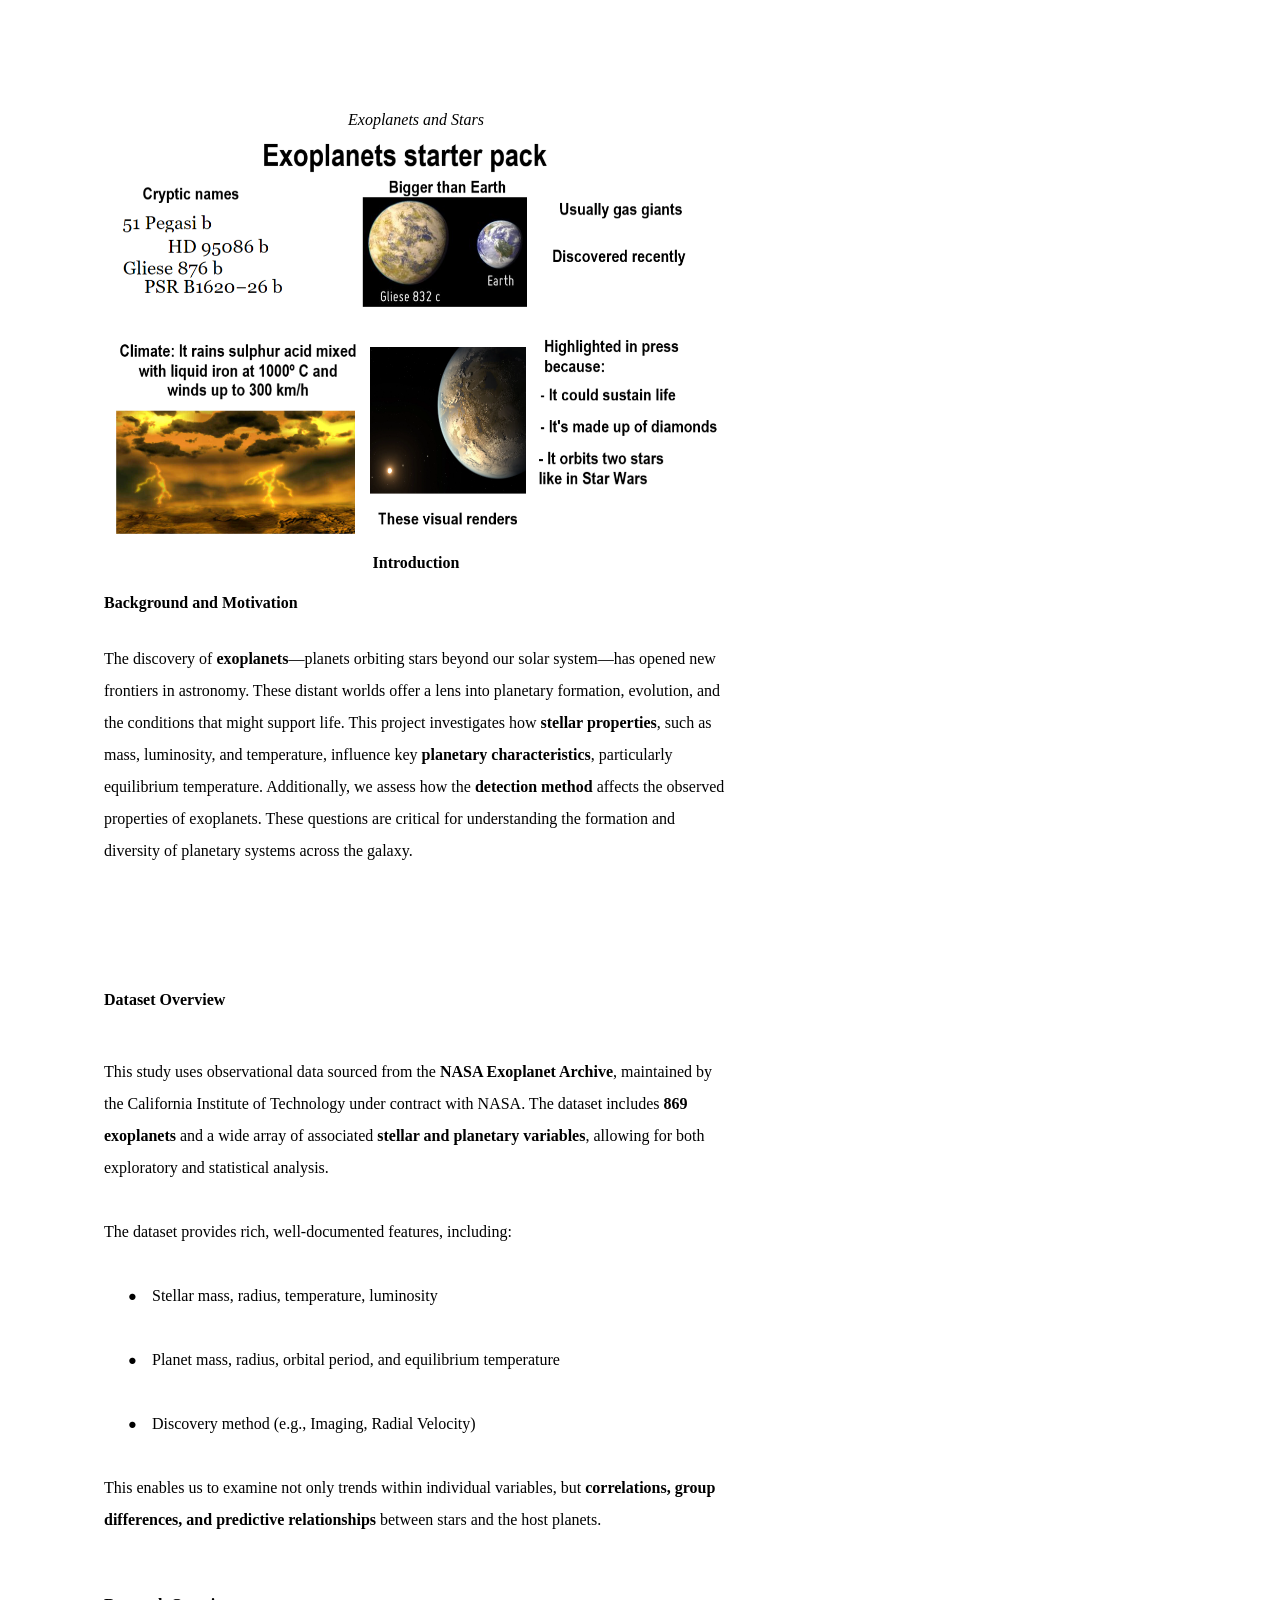
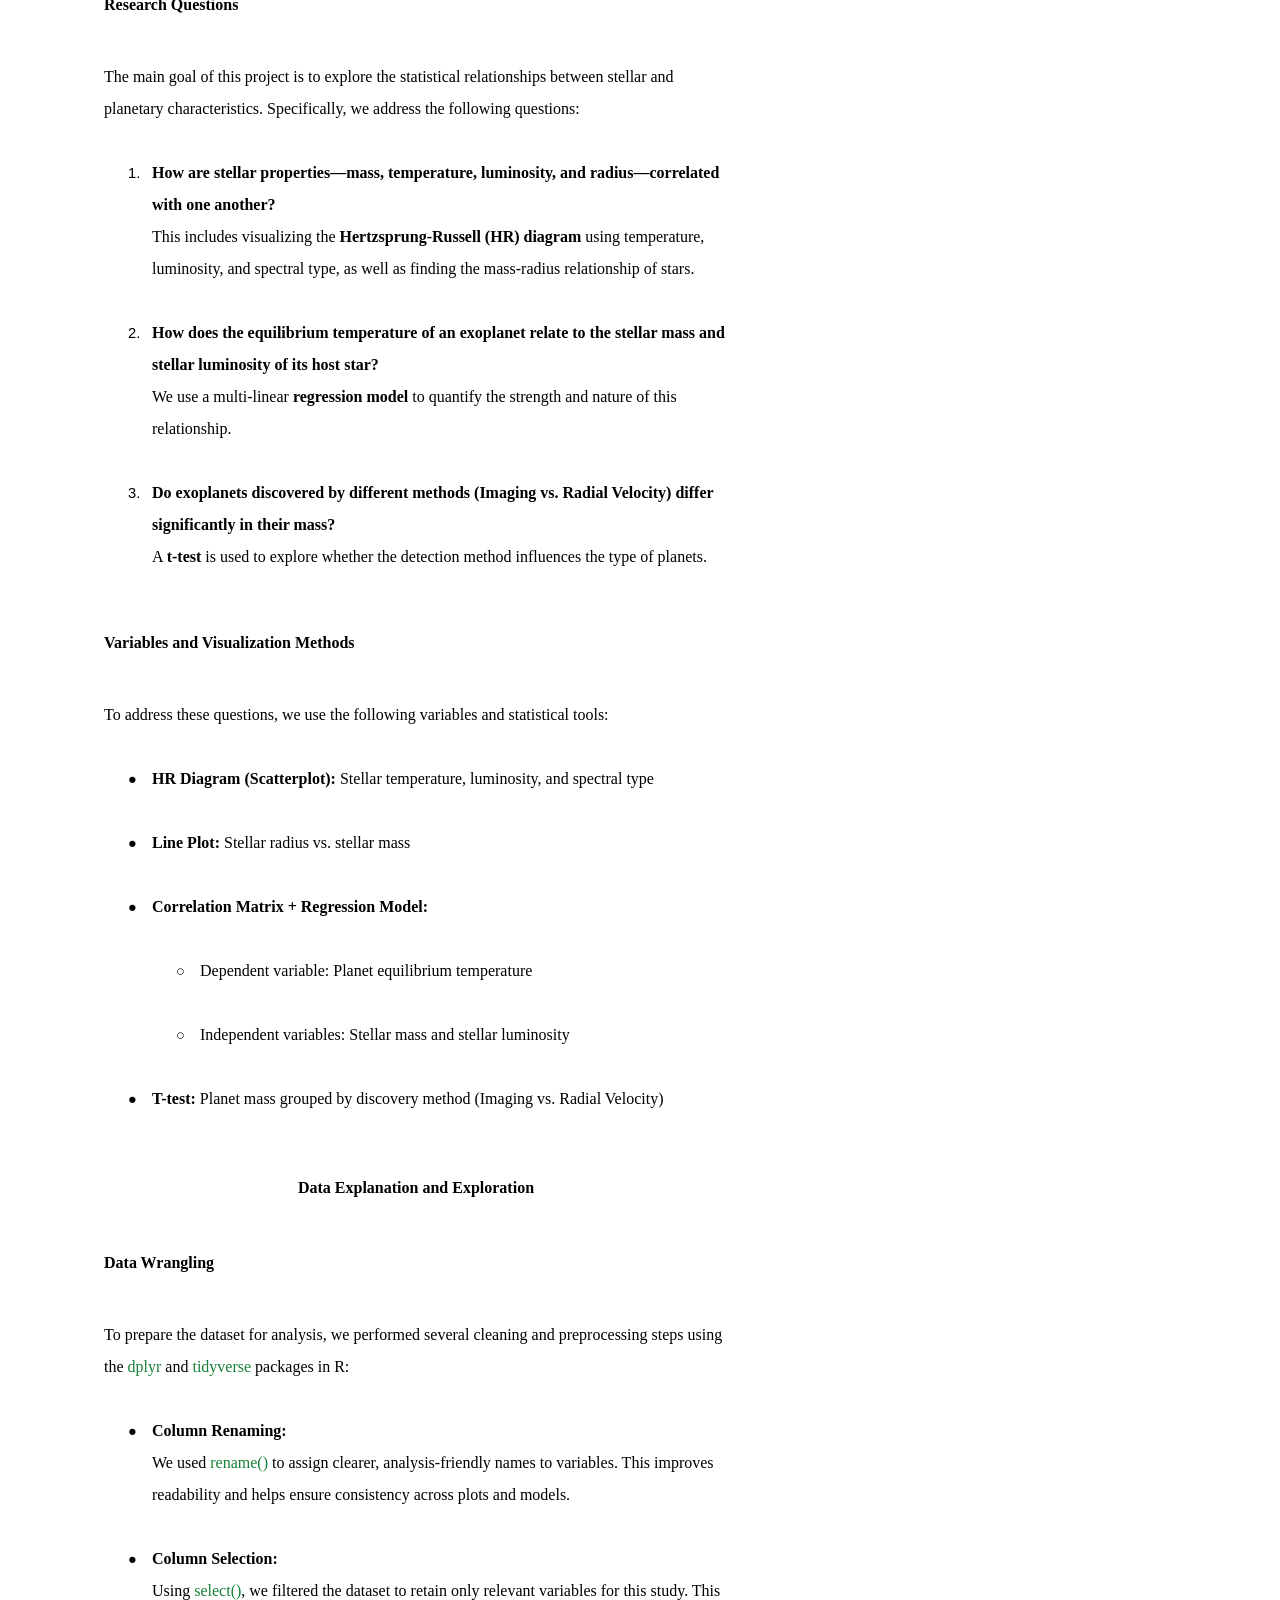
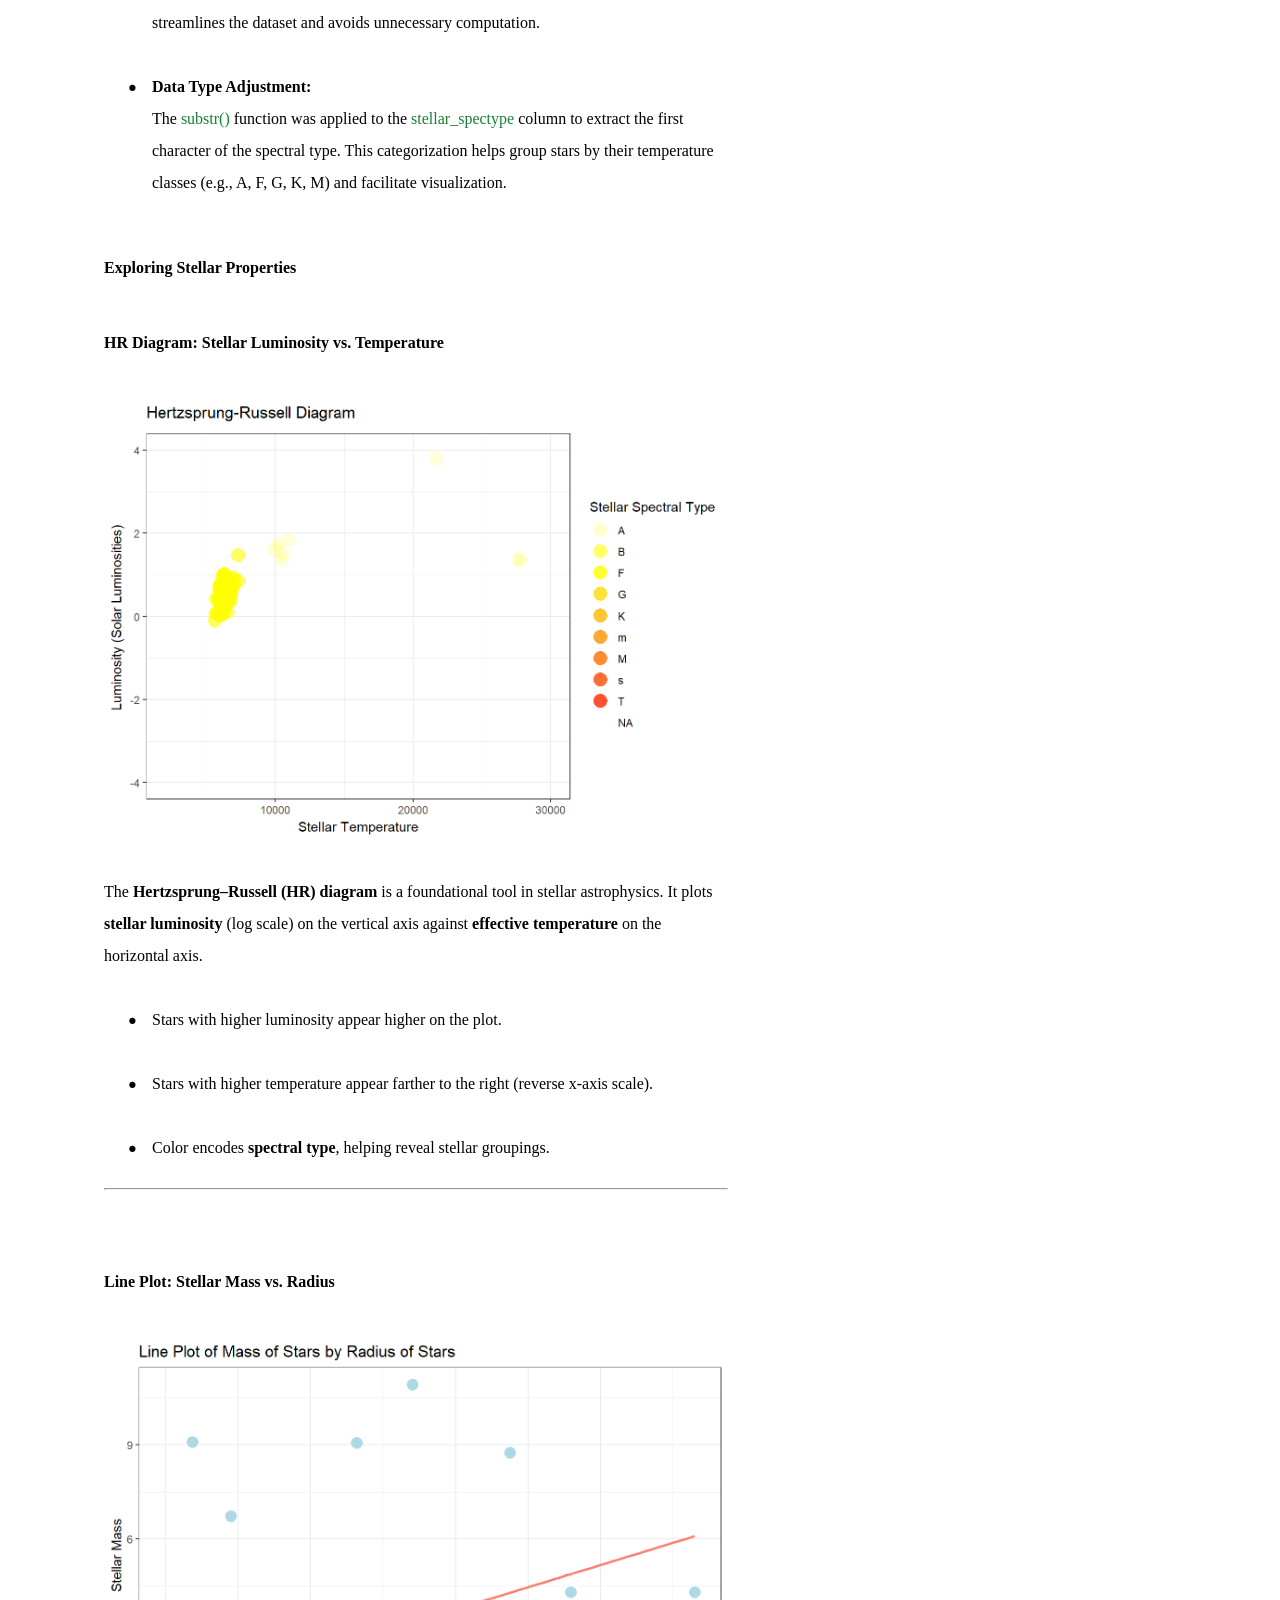
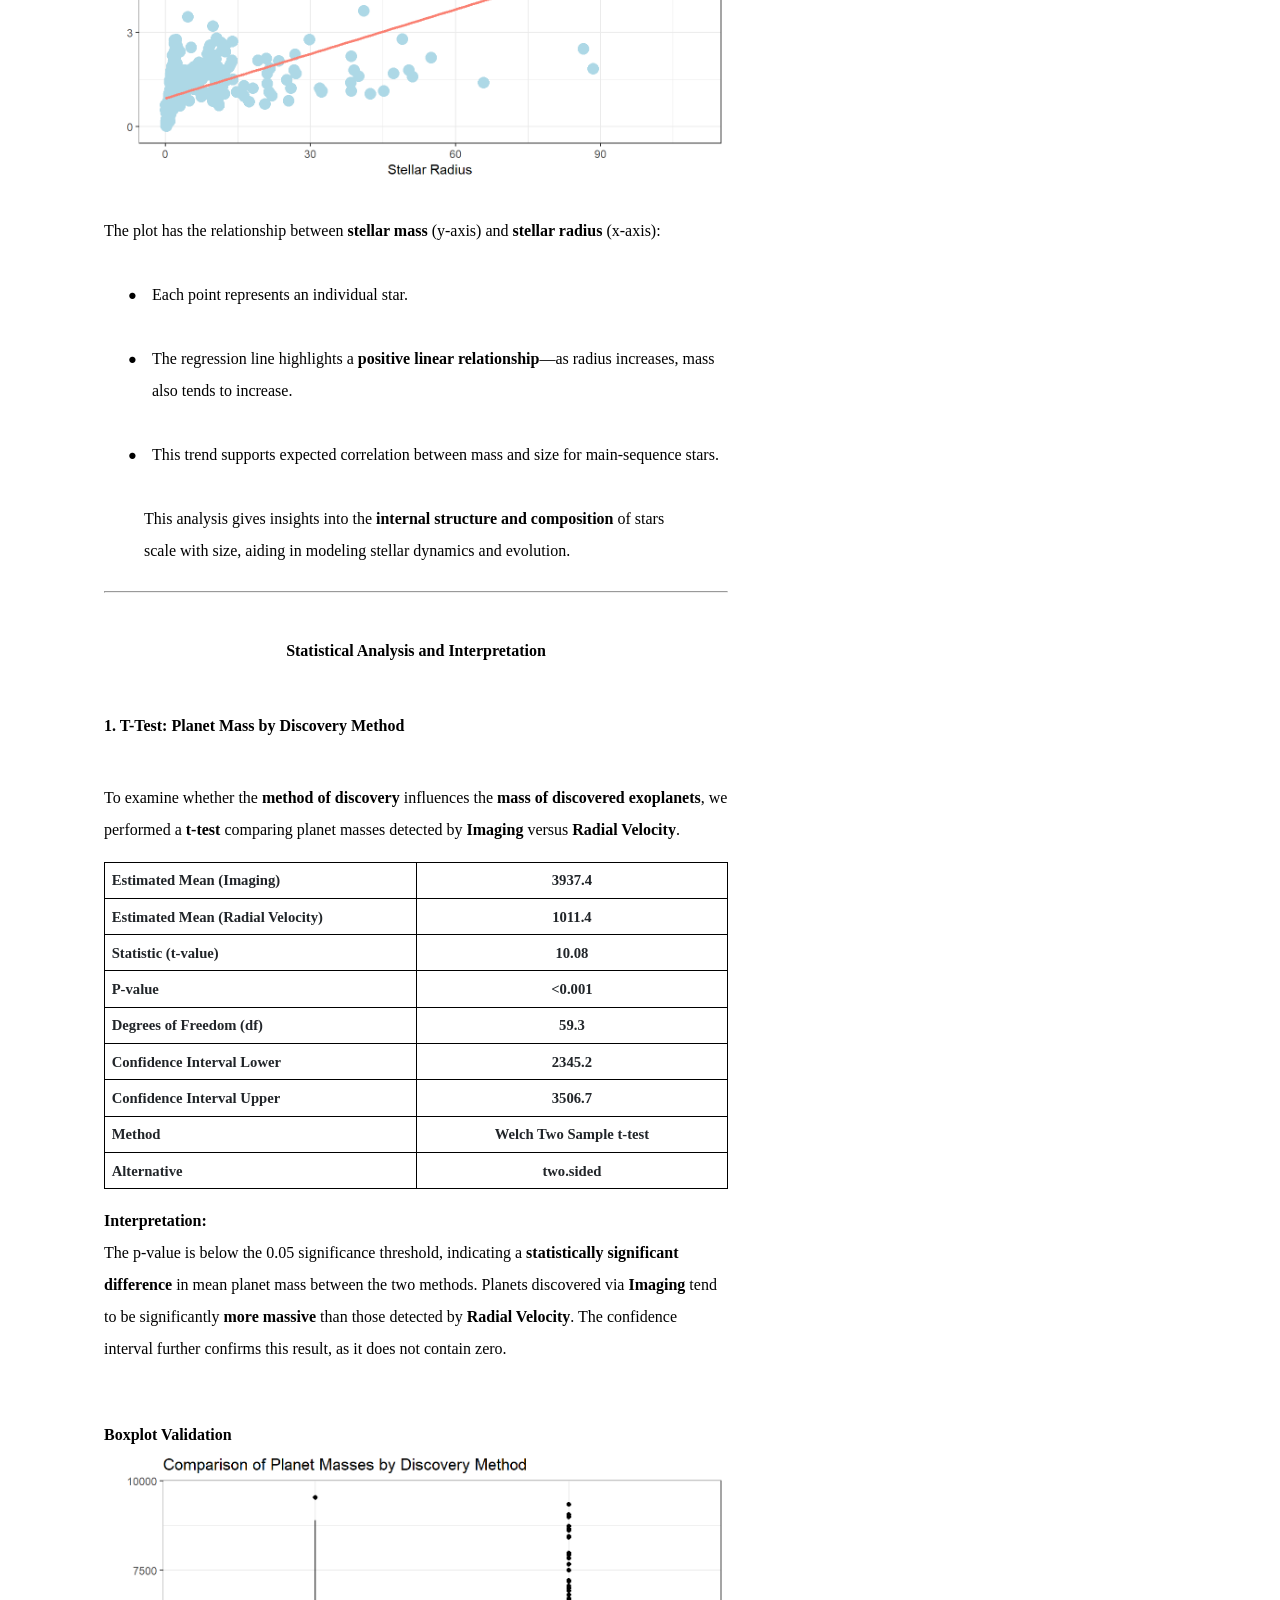
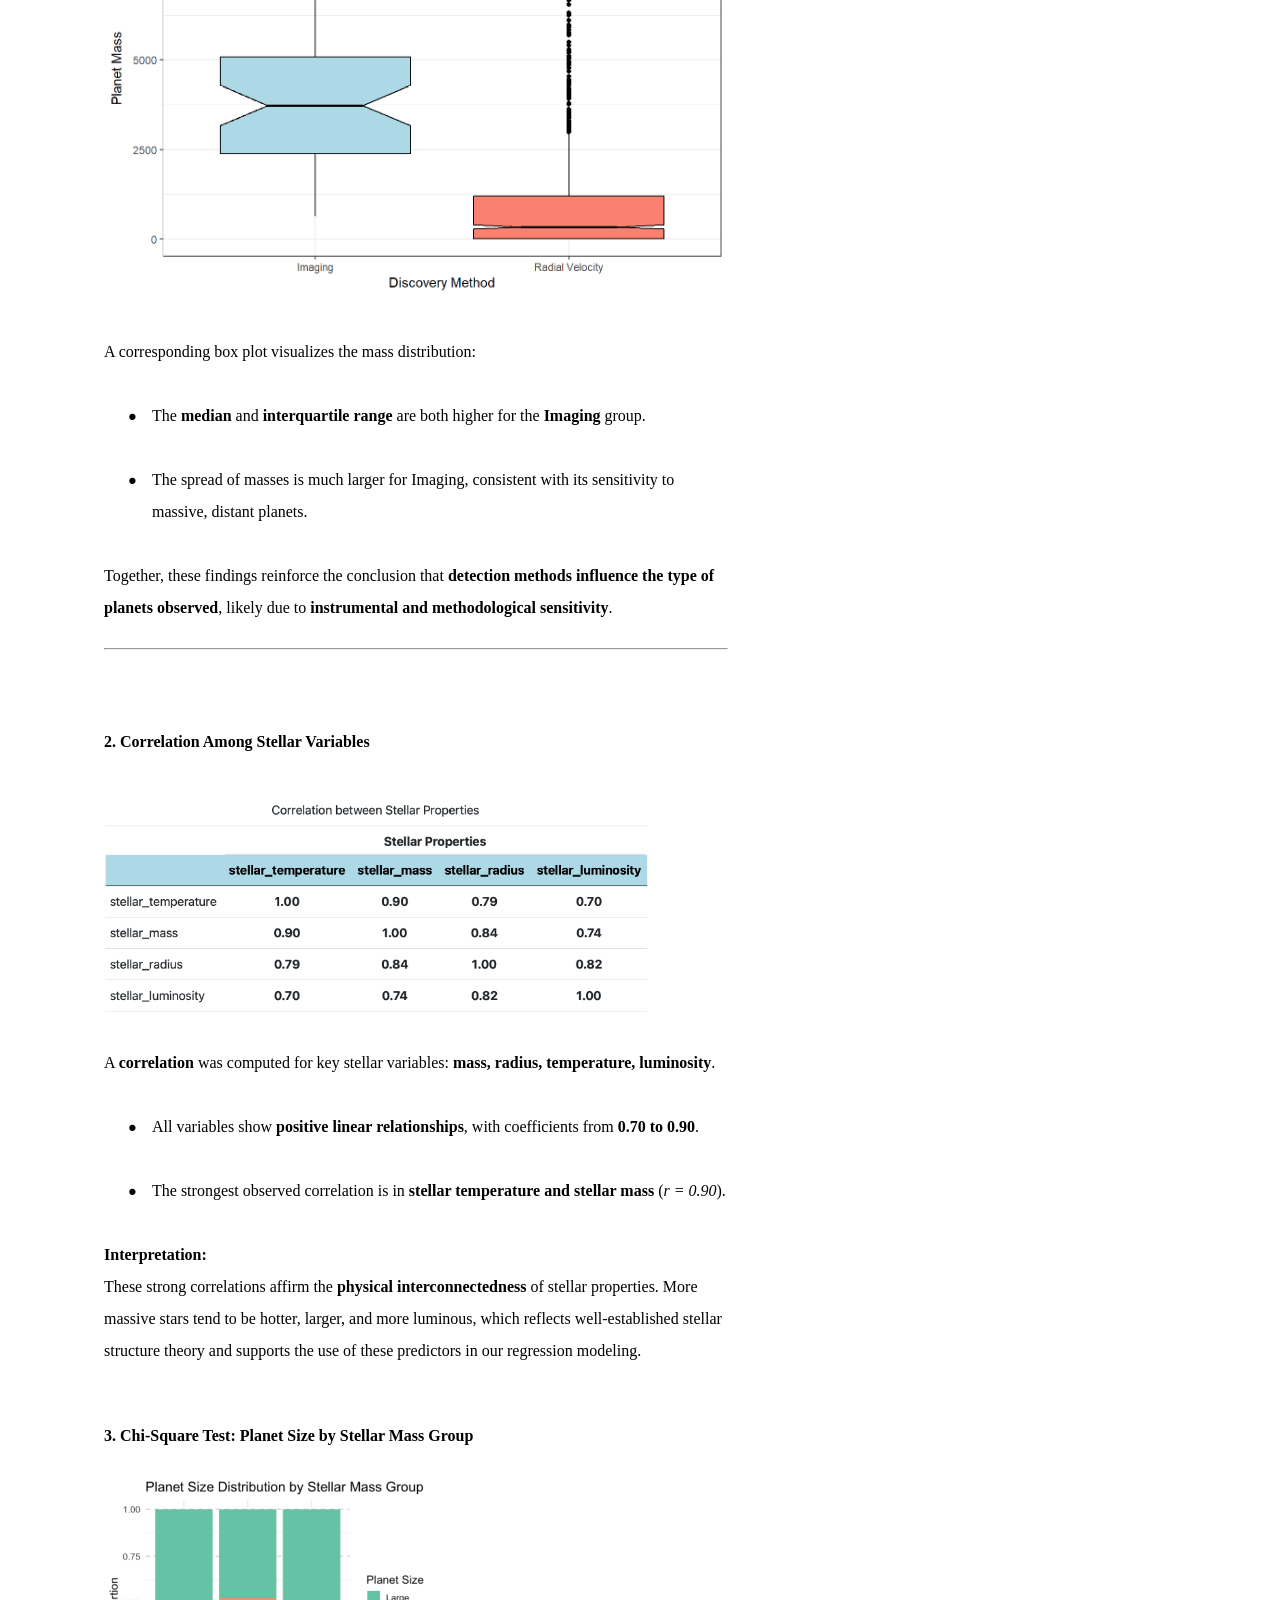
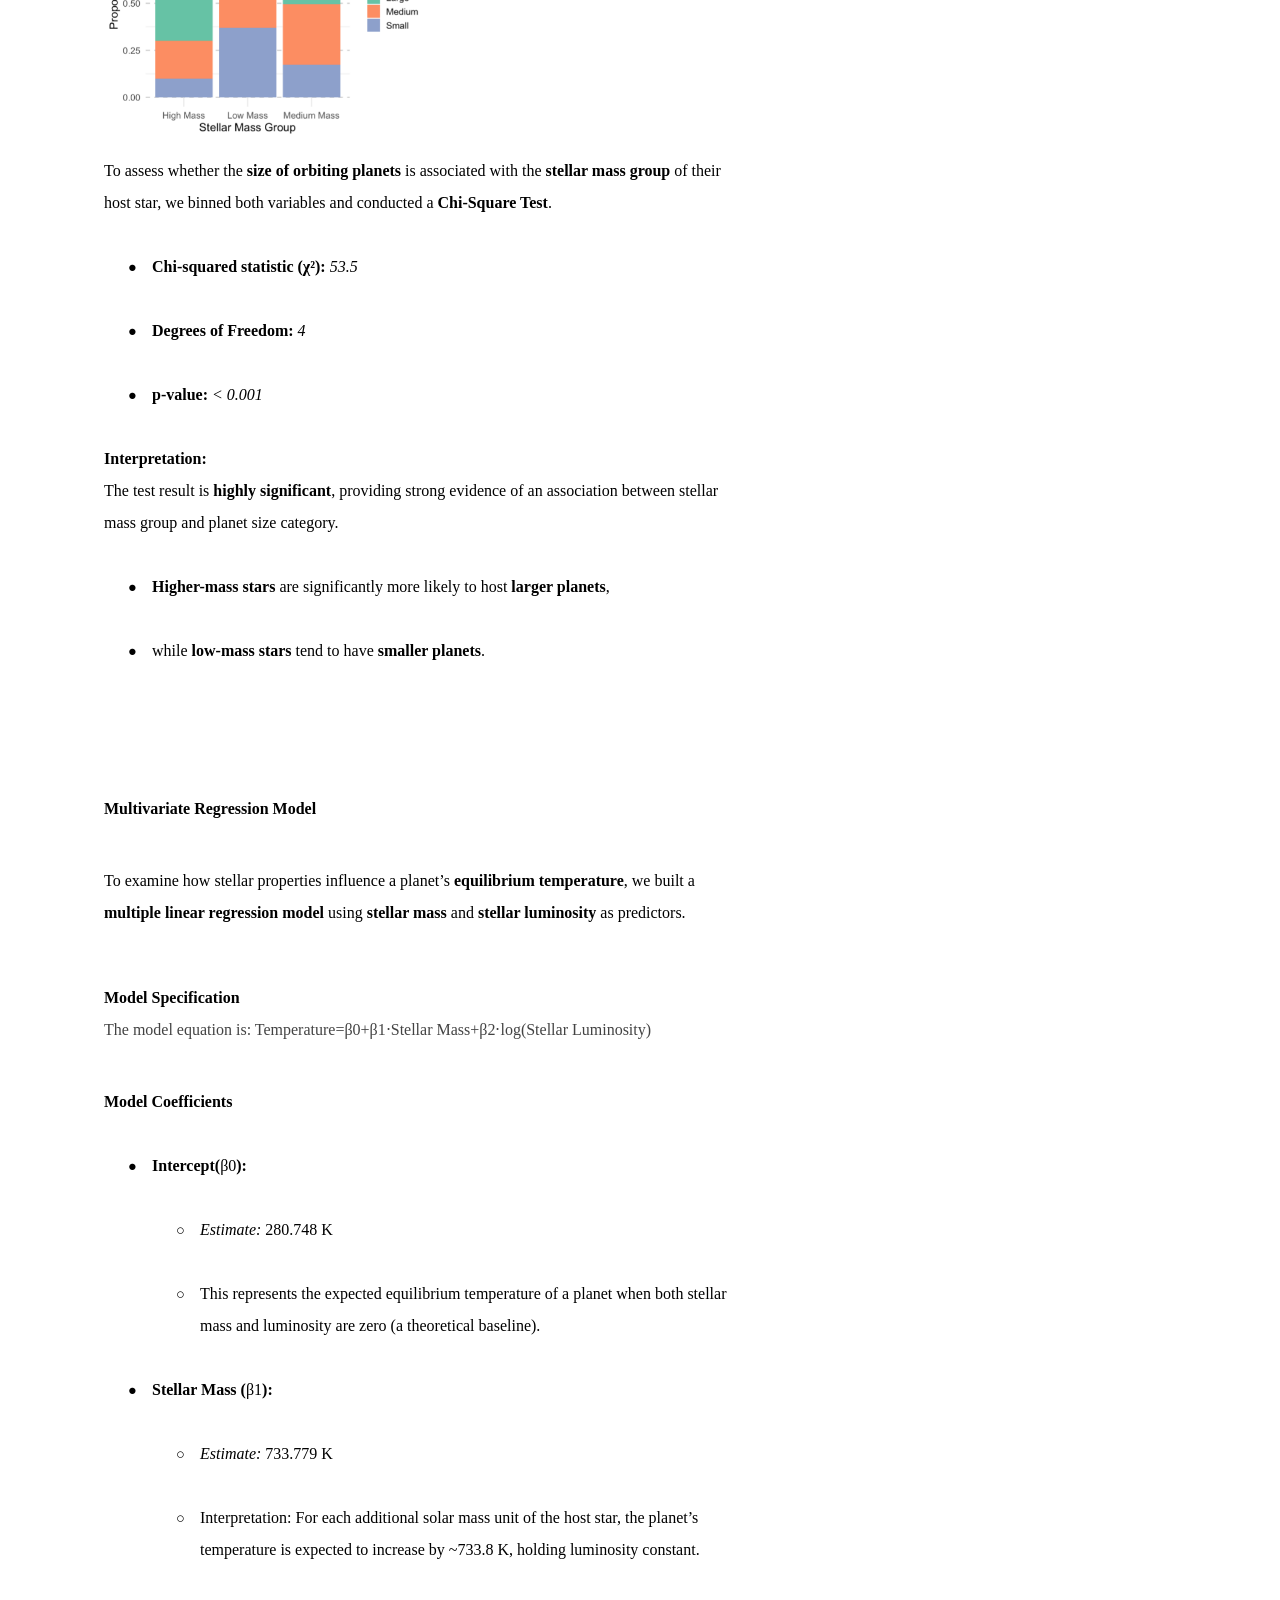
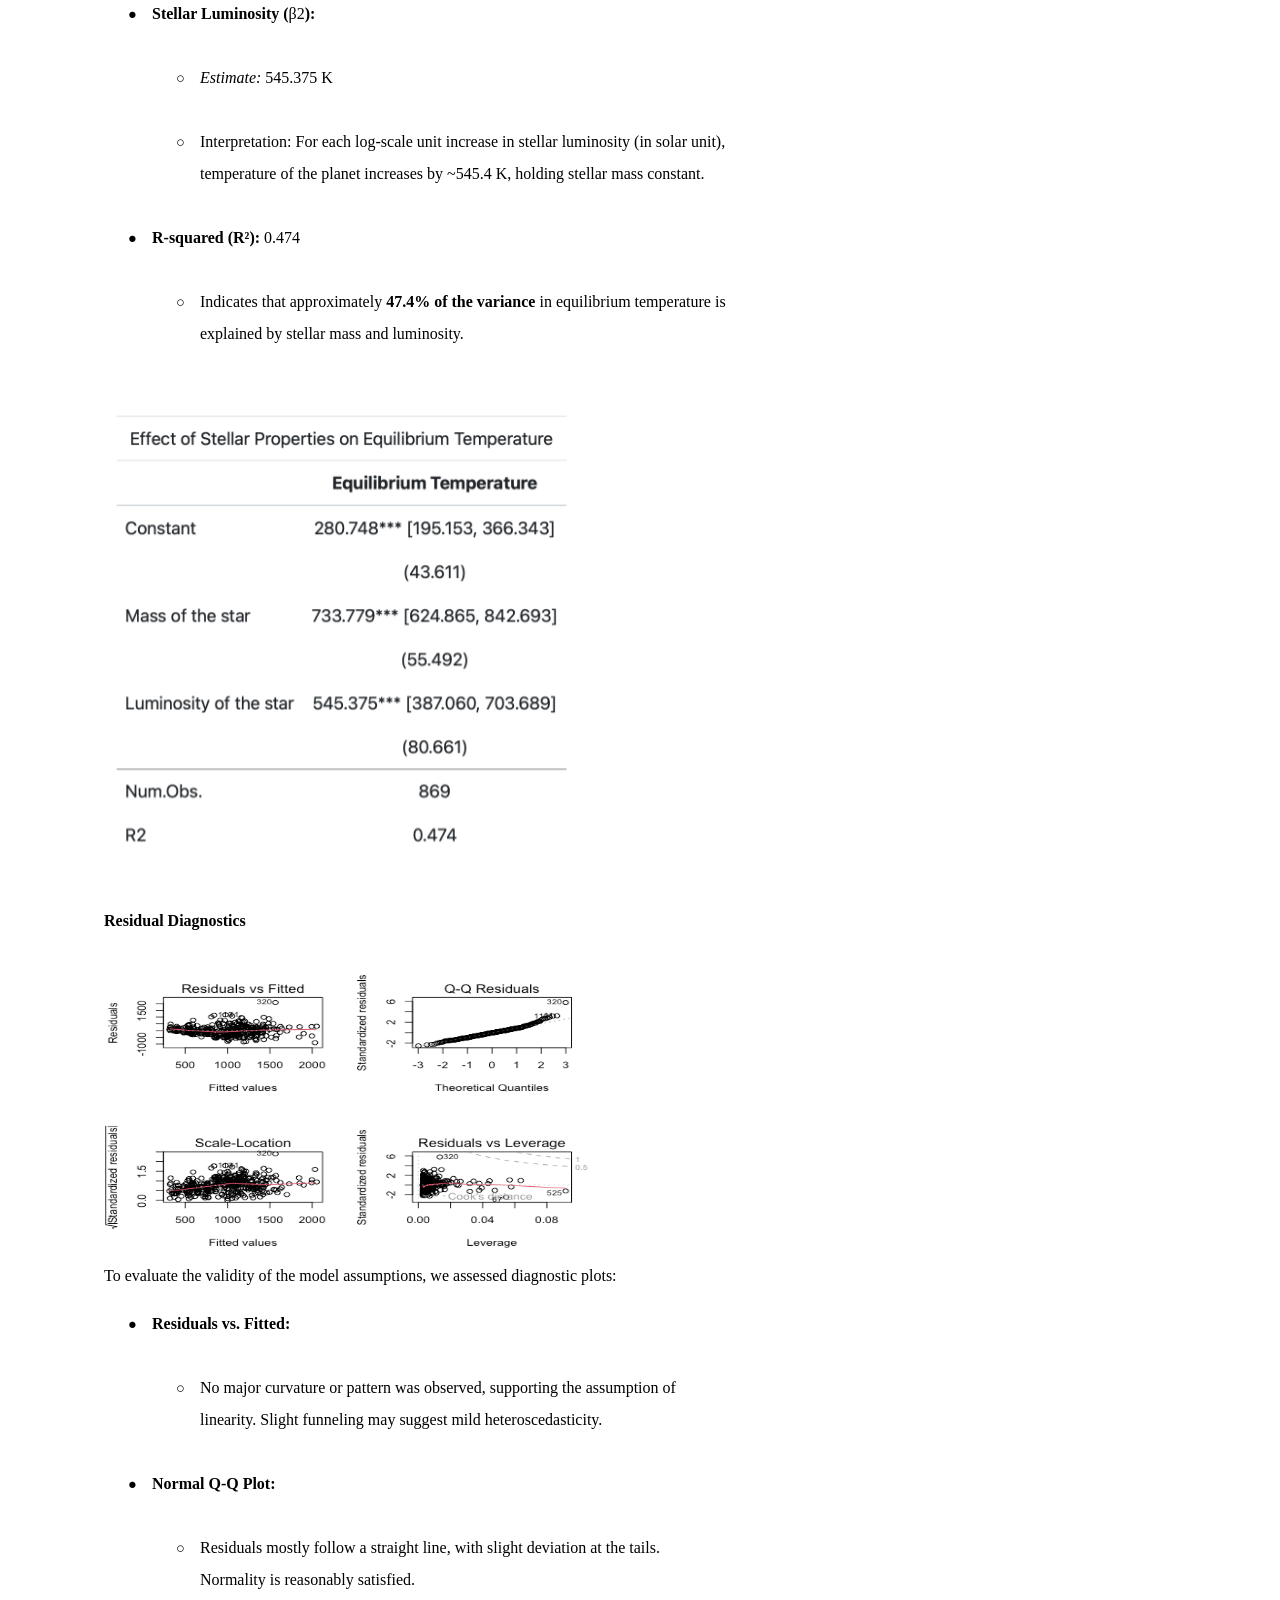
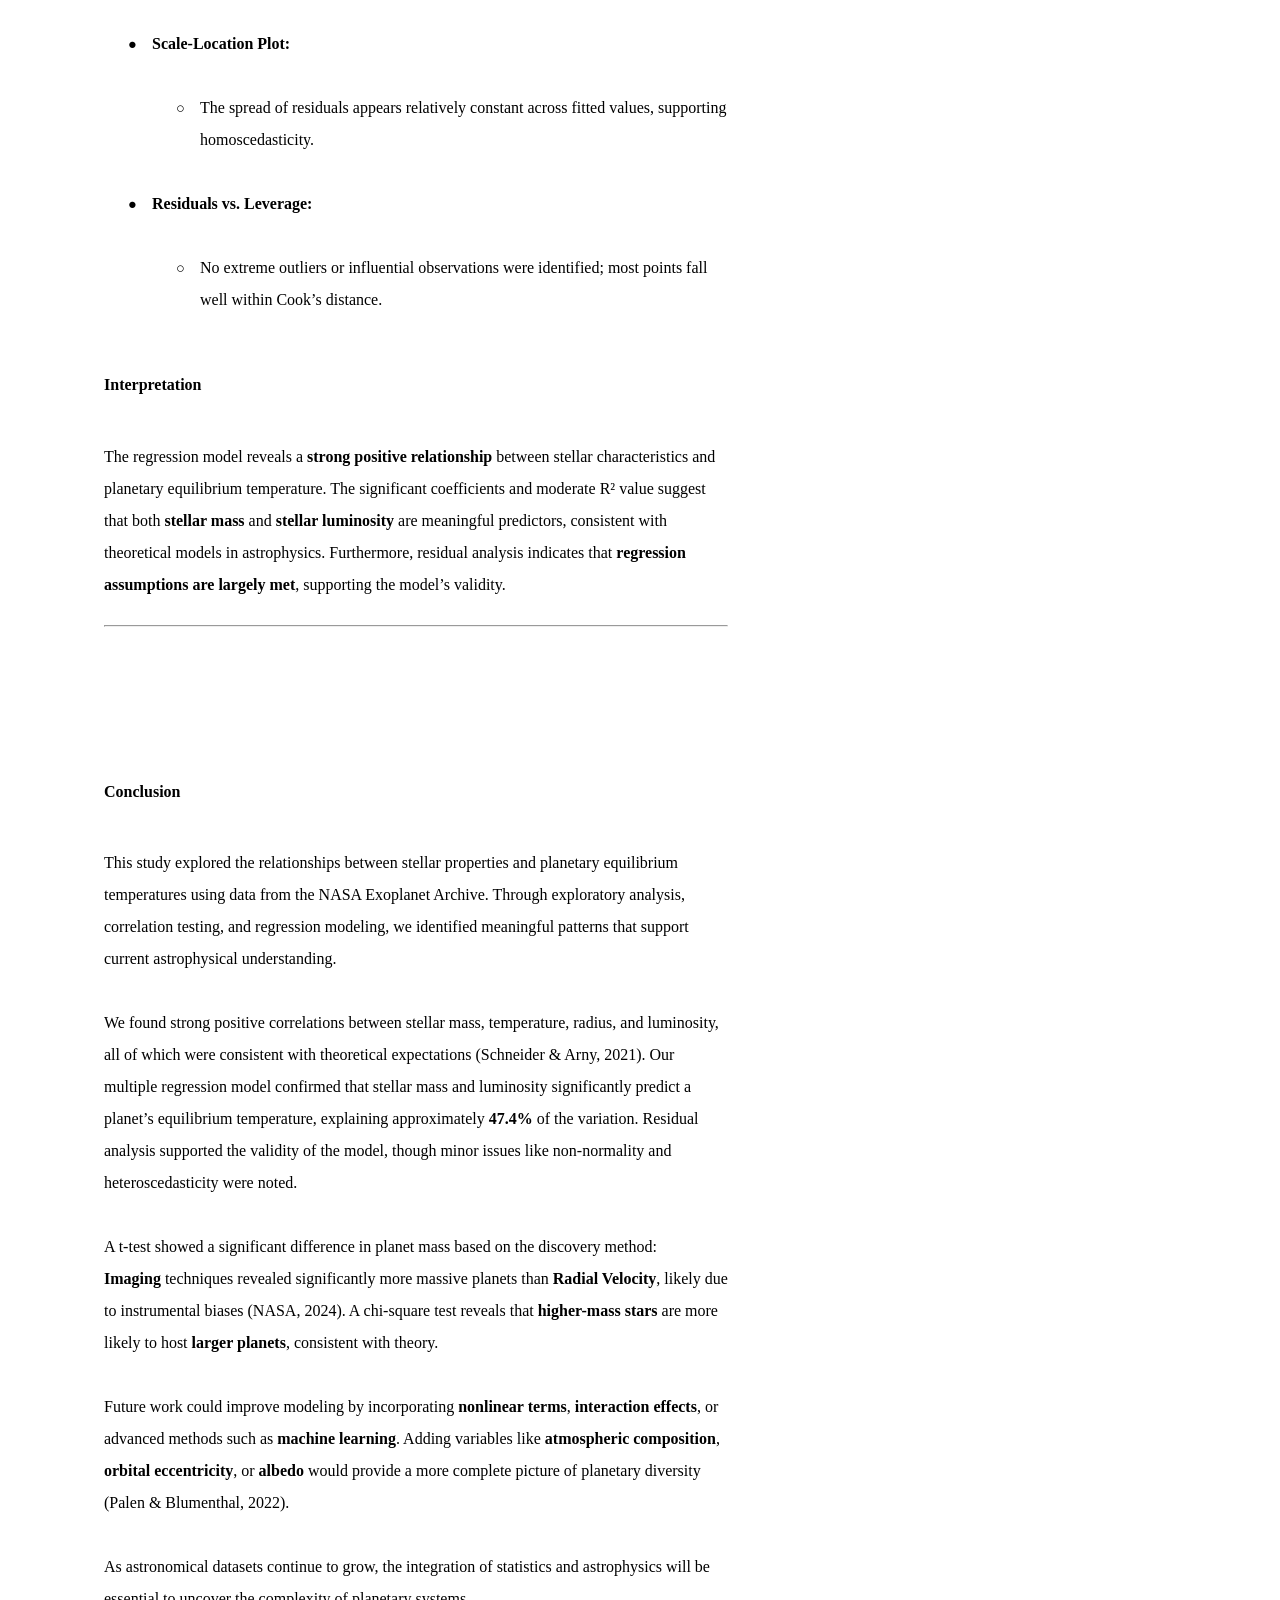
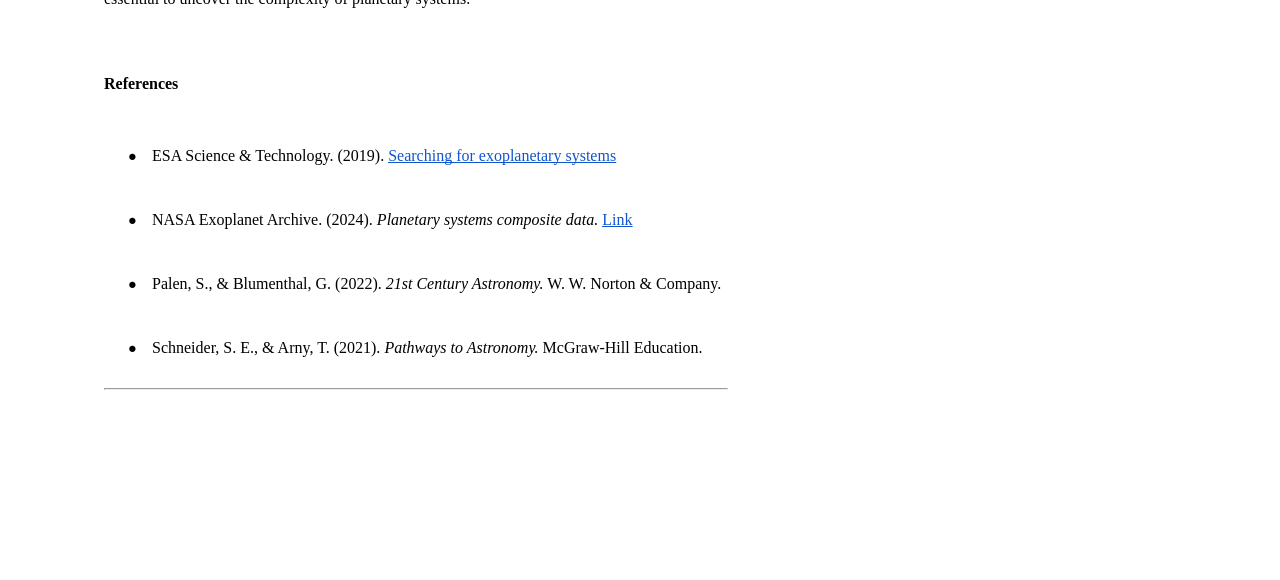
<file: DA220 Project/DA220Project.html>
<html><head><meta content="text/html; charset=UTF-8" http-equiv="content-type"><style type="text/css">.lst-kix_5inqpuddq7ch-8>li:before{content:"\0025a0   "}.lst-kix_5inqpuddq7ch-6>li:before{content:"\0025cf   "}.lst-kix_5inqpuddq7ch-7>li:before{content:"\0025cb   "}.lst-kix_5inqpuddq7ch-5>li:before{content:"\0025a0   "}.lst-kix_5inqpuddq7ch-2>li:before{content:"\0025a0   "}.lst-kix_5inqpuddq7ch-3>li:before{content:"\0025cf   "}.lst-kix_6e0lherkueqp-7>li{counter-increment:lst-ctn-kix_6e0lherkueqp-7}.lst-kix_5inqpuddq7ch-4>li:before{content:"\0025cb   "}.lst-kix_kcty7jygr613-2>li:before{content:"\0025a0   "}ul.lst-kix_f2o3r5djkszs-0{list-style-type:none}.lst-kix_f2o3r5djkszs-0>li:before{content:"\0025cf   "}ul.lst-kix_f2o3r5djkszs-2{list-style-type:none}ul.lst-kix_f2o3r5djkszs-1{list-style-type:none}.lst-kix_kcty7jygr613-0>li:before{content:"\0025cf   "}.lst-kix_kcty7jygr613-4>li:before{content:"\0025cb   "}ul.lst-kix_f2o3r5djkszs-4{list-style-type:none}.lst-kix_f2o3r5djkszs-1>li:before{content:"\0025cb   "}ul.lst-kix_f2o3r5djkszs-3{list-style-type:none}.lst-kix_kcty7jygr613-1>li:before{content:"\0025cb   "}.lst-kix_kcty7jygr613-5>li:before{content:"\0025a0   "}ol.lst-kix_6e0lherkueqp-4.start{counter-reset:lst-ctn-kix_6e0lherkueqp-4 0}ul.lst-kix_f2o3r5djkszs-6{list-style-type:none}ul.lst-kix_f2o3r5djkszs-5{list-style-type:none}.lst-kix_i0yt6c638ebo-0>li:before{content:"\0025cf   "}.lst-kix_f2o3r5djkszs-6>li:before{content:"\0025cf   "}.lst-kix_kcty7jygr613-3>li:before{content:"\0025cf   "}.lst-kix_6e0lherkueqp-5>li{counter-increment:lst-ctn-kix_6e0lherkueqp-5}.lst-kix_f2o3r5djkszs-5>li:before{content:"\0025a0   "}.lst-kix_tb525vw4s6r9-4>li{counter-increment:lst-ctn-kix_tb525vw4s6r9-4}.lst-kix_9s512hp8qejy-0>li:before{content:"\0025cf   "}.lst-kix_f2o3r5djkszs-3>li:before{content:"\0025cf   "}.lst-kix_f2o3r5djkszs-4>li:before{content:"\0025cb   "}ol.lst-kix_tb525vw4s6r9-4.start{counter-reset:lst-ctn-kix_tb525vw4s6r9-4 0}.lst-kix_f2o3r5djkszs-2>li:before{content:"\0025a0   "}ul.lst-kix_9s512hp8qejy-0{list-style-type:none}ul.lst-kix_9s512hp8qejy-1{list-style-type:none}.lst-kix_f2o3r5djkszs-7>li:before{content:"\0025cb   "}.lst-kix_f2o3r5djkszs-8>li:before{content:"\0025a0   "}.lst-kix_q5nul6kgt9gl-6>li:before{content:"\0025cf   "}.lst-kix_q5nul6kgt9gl-7>li:before{content:"\0025cb   "}ul.lst-kix_9s512hp8qejy-8{list-style-type:none}ul.lst-kix_9s512hp8qejy-6{list-style-type:none}ul.lst-kix_9s512hp8qejy-7{list-style-type:none}.lst-kix_q5nul6kgt9gl-8>li:before{content:"\0025a0   "}ul.lst-kix_9s512hp8qejy-4{list-style-type:none}ul.lst-kix_9s512hp8qejy-5{list-style-type:none}ul.lst-kix_9s512hp8qejy-2{list-style-type:none}ul.lst-kix_9s512hp8qejy-3{list-style-type:none}.lst-kix_6e0lherkueqp-0>li{counter-increment:lst-ctn-kix_6e0lherkueqp-0}ul.lst-kix_7fa2x1a20r89-3{list-style-type:none}.lst-kix_6e0lherkueqp-3>li{counter-increment:lst-ctn-kix_6e0lherkueqp-3}ul.lst-kix_7fa2x1a20r89-2{list-style-type:none}ul.lst-kix_7fa2x1a20r89-1{list-style-type:none}ul.lst-kix_7fa2x1a20r89-0{list-style-type:none}.lst-kix_5inqpuddq7ch-1>li:before{content:"\0025cb   "}ul.lst-kix_tj4qc3a7j2a9-8{list-style-type:none}.lst-kix_tb525vw4s6r9-2>li{counter-increment:lst-ctn-kix_tb525vw4s6r9-2}.lst-kix_5inqpuddq7ch-0>li:before{content:"\0025cf   "}.lst-kix_q5nul6kgt9gl-5>li:before{content:"\0025a0   "}.lst-kix_q5nul6kgt9gl-4>li:before{content:"\0025cb   "}.lst-kix_tb525vw4s6r9-8>li{counter-increment:lst-ctn-kix_tb525vw4s6r9-8}.lst-kix_q5nul6kgt9gl-3>li:before{content:"\0025cf   "}.lst-kix_q5nul6kgt9gl-0>li:before{content:"\0025cf   "}.lst-kix_q5nul6kgt9gl-2>li:before{content:"\0025a0   "}ul.lst-kix_7fa2x1a20r89-8{list-style-type:none}ul.lst-kix_7fa2x1a20r89-7{list-style-type:none}ul.lst-kix_7fa2x1a20r89-6{list-style-type:none}ul.lst-kix_7fa2x1a20r89-5{list-style-type:none}.lst-kix_q5nul6kgt9gl-1>li:before{content:"\0025cb   "}ul.lst-kix_7fa2x1a20r89-4{list-style-type:none}ul.lst-kix_5inqpuddq7ch-0{list-style-type:none}ul.lst-kix_5inqpuddq7ch-1{list-style-type:none}.lst-kix_jq0zafrosgjt-2>li:before{content:"\0025a0   "}.lst-kix_nagw2j2jpj2l-4>li:before{content:"\0025cb   "}ol.lst-kix_6e0lherkueqp-8.start{counter-reset:lst-ctn-kix_6e0lherkueqp-8 0}ul.lst-kix_5inqpuddq7ch-8{list-style-type:none}ol.lst-kix_6e0lherkueqp-3{list-style-type:none}ol.lst-kix_6e0lherkueqp-4{list-style-type:none}.lst-kix_jq0zafrosgjt-6>li:before{content:"\0025cf   "}ul.lst-kix_5inqpuddq7ch-6{list-style-type:none}ol.lst-kix_6e0lherkueqp-5{list-style-type:none}ul.lst-kix_5inqpuddq7ch-7{list-style-type:none}ol.lst-kix_6e0lherkueqp-6{list-style-type:none}ul.lst-kix_5inqpuddq7ch-4{list-style-type:none}ul.lst-kix_5inqpuddq7ch-5{list-style-type:none}ol.lst-kix_6e0lherkueqp-0{list-style-type:none}.lst-kix_jq0zafrosgjt-4>li:before{content:"\0025cb   "}.lst-kix_nagw2j2jpj2l-2>li:before{content:"\0025a0   "}ol.lst-kix_tb525vw4s6r9-6.start{counter-reset:lst-ctn-kix_tb525vw4s6r9-6 0}ul.lst-kix_5inqpuddq7ch-2{list-style-type:none}ol.lst-kix_6e0lherkueqp-1{list-style-type:none}ul.lst-kix_5inqpuddq7ch-3{list-style-type:none}ol.lst-kix_6e0lherkueqp-2{list-style-type:none}ul.lst-kix_tj4qc3a7j2a9-1{list-style-type:none}ul.lst-kix_tj4qc3a7j2a9-0{list-style-type:none}ul.lst-kix_tj4qc3a7j2a9-3{list-style-type:none}ul.lst-kix_tj4qc3a7j2a9-2{list-style-type:none}ul.lst-kix_tj4qc3a7j2a9-5{list-style-type:none}ol.lst-kix_6e0lherkueqp-7{list-style-type:none}ul.lst-kix_tj4qc3a7j2a9-4{list-style-type:none}ol.lst-kix_6e0lherkueqp-8{list-style-type:none}ul.lst-kix_tj4qc3a7j2a9-7{list-style-type:none}.lst-kix_6e0lherkueqp-1>li{counter-increment:lst-ctn-kix_6e0lherkueqp-1}ul.lst-kix_tj4qc3a7j2a9-6{list-style-type:none}.lst-kix_nagw2j2jpj2l-0>li:before{content:"\0025cf   "}ol.lst-kix_tb525vw4s6r9-3.start{counter-reset:lst-ctn-kix_tb525vw4s6r9-3 0}.lst-kix_jq0zafrosgjt-8>li:before{content:"\0025a0   "}ul.lst-kix_sha8xnapibh5-1{list-style-type:none}ul.lst-kix_sha8xnapibh5-0{list-style-type:none}ul.lst-kix_sha8xnapibh5-7{list-style-type:none}ul.lst-kix_sha8xnapibh5-6{list-style-type:none}.lst-kix_tb525vw4s6r9-7>li{counter-increment:lst-ctn-kix_tb525vw4s6r9-7}ul.lst-kix_sha8xnapibh5-8{list-style-type:none}ul.lst-kix_sha8xnapibh5-3{list-style-type:none}ul.lst-kix_sha8xnapibh5-2{list-style-type:none}ul.lst-kix_sha8xnapibh5-5{list-style-type:none}ul.lst-kix_sha8xnapibh5-4{list-style-type:none}.lst-kix_f6h03i1obtzy-2>li:before{content:"\0025a0   "}.lst-kix_6e0lherkueqp-2>li{counter-increment:lst-ctn-kix_6e0lherkueqp-2}.lst-kix_f6h03i1obtzy-0>li:before{content:"\0025cf   "}.lst-kix_sha8xnapibh5-0>li:before{content:"\0025cf   "}.lst-kix_sha8xnapibh5-4>li:before{content:"\0025cb   "}.lst-kix_900tapf2ualt-7>li:before{content:"\0025cb   "}.lst-kix_9s512hp8qejy-4>li:before{content:"\0025cb   "}.lst-kix_tb525vw4s6r9-6>li{counter-increment:lst-ctn-kix_tb525vw4s6r9-6}.lst-kix_f6h03i1obtzy-8>li:before{content:"\0025a0   "}.lst-kix_900tapf2ualt-5>li:before{content:"\0025a0   "}.lst-kix_tb525vw4s6r9-0>li{counter-increment:lst-ctn-kix_tb525vw4s6r9-0}.lst-kix_yxwfy9bsfwfn-6>li:before{content:"\0025cf   "}.lst-kix_i0yt6c638ebo-8>li:before{content:"\0025a0   "}.lst-kix_900tapf2ualt-3>li:before{content:"\0025cf   "}.lst-kix_yxwfy9bsfwfn-4>li:before{content:"\0025cb   "}.lst-kix_i0yt6c638ebo-6>li:before{content:"\0025cf   "}.lst-kix_sha8xnapibh5-2>li:before{content:"\0025a0   "}.lst-kix_9s512hp8qejy-2>li:before{content:"\0025a0   "}.lst-kix_i0yt6c638ebo-4>li:before{content:"\0025cb   "}.lst-kix_f6h03i1obtzy-4>li:before{content:"\0025cb   "}.lst-kix_900tapf2ualt-1>li:before{content:"\0025cb   "}.lst-kix_7fa2x1a20r89-1>li:before{content:"\0025cb   "}.lst-kix_f6h03i1obtzy-6>li:before{content:"\0025cf   "}ul.lst-kix_f2o3r5djkszs-8{list-style-type:none}.lst-kix_sha8xnapibh5-8>li:before{content:"\0025a0   "}.lst-kix_9s512hp8qejy-8>li:before{content:"\0025a0   "}ul.lst-kix_f2o3r5djkszs-7{list-style-type:none}.lst-kix_yxwfy9bsfwfn-8>li:before{content:"\0025a0   "}.lst-kix_i0yt6c638ebo-2>li:before{content:"\0025a0   "}.lst-kix_sha8xnapibh5-6>li:before{content:"\0025cf   "}.lst-kix_9s512hp8qejy-6>li:before{content:"\0025cf   "}.lst-kix_kcty7jygr613-7>li:before{content:"\0025cb   "}ol.lst-kix_tb525vw4s6r9-5.start{counter-reset:lst-ctn-kix_tb525vw4s6r9-5 0}.lst-kix_6e0lherkueqp-1>li:before{content:"" counter(lst-ctn-kix_6e0lherkueqp-1,lower-latin) ". "}.lst-kix_6e0lherkueqp-3>li:before{content:"" counter(lst-ctn-kix_6e0lherkueqp-3,decimal) ". "}.lst-kix_tb525vw4s6r9-8>li:before{content:"" counter(lst-ctn-kix_tb525vw4s6r9-8,lower-roman) ". "}.lst-kix_7fa2x1a20r89-3>li:before{content:"\0025cf   "}.lst-kix_6e0lherkueqp-7>li:before{content:"" counter(lst-ctn-kix_6e0lherkueqp-7,lower-latin) ". "}.lst-kix_yxwfy9bsfwfn-2>li:before{content:"\0025a0   "}.lst-kix_6e0lherkueqp-5>li:before{content:"" counter(lst-ctn-kix_6e0lherkueqp-5,lower-roman) ". "}.lst-kix_7fa2x1a20r89-5>li:before{content:"\0025a0   "}.lst-kix_yxwfy9bsfwfn-0>li:before{content:"\0025cf   "}.lst-kix_jq0zafrosgjt-0>li:before{content:"\0025cf   "}.lst-kix_7fa2x1a20r89-7>li:before{content:"\0025cb   "}.lst-kix_tnyqhs5z62ct-0>li:before{content:"\0025cf   "}.lst-kix_tb525vw4s6r9-3>li{counter-increment:lst-ctn-kix_tb525vw4s6r9-3}.lst-kix_tnyqhs5z62ct-1>li:before{content:"\0025cb   "}.lst-kix_tnyqhs5z62ct-2>li:before{content:"\0025a0   "}ul.lst-kix_i0yt6c638ebo-0{list-style-type:none}ul.lst-kix_i0yt6c638ebo-1{list-style-type:none}ul.lst-kix_i0yt6c638ebo-2{list-style-type:none}.lst-kix_tnyqhs5z62ct-4>li:before{content:"\0025cb   "}.lst-kix_tb525vw4s6r9-0>li:before{content:"" counter(lst-ctn-kix_tb525vw4s6r9-0,decimal) ". "}ul.lst-kix_i0yt6c638ebo-3{list-style-type:none}ul.lst-kix_i0yt6c638ebo-4{list-style-type:none}.lst-kix_tnyqhs5z62ct-3>li:before{content:"\0025cf   "}.lst-kix_tnyqhs5z62ct-5>li:before{content:"\0025a0   "}ul.lst-kix_q5nul6kgt9gl-1{list-style-type:none}.lst-kix_tb525vw4s6r9-1>li:before{content:"" counter(lst-ctn-kix_tb525vw4s6r9-1,lower-latin) ". "}ul.lst-kix_i0yt6c638ebo-5{list-style-type:none}ul.lst-kix_q5nul6kgt9gl-0{list-style-type:none}ol.lst-kix_6e0lherkueqp-1.start{counter-reset:lst-ctn-kix_6e0lherkueqp-1 0}ul.lst-kix_i0yt6c638ebo-6{list-style-type:none}ul.lst-kix_q5nul6kgt9gl-3{list-style-type:none}ul.lst-kix_i0yt6c638ebo-7{list-style-type:none}ul.lst-kix_q5nul6kgt9gl-2{list-style-type:none}ul.lst-kix_i0yt6c638ebo-8{list-style-type:none}ul.lst-kix_q5nul6kgt9gl-5{list-style-type:none}ul.lst-kix_q5nul6kgt9gl-4{list-style-type:none}.lst-kix_tnyqhs5z62ct-8>li:before{content:"\0025a0   "}.lst-kix_tb525vw4s6r9-4>li:before{content:"" counter(lst-ctn-kix_tb525vw4s6r9-4,lower-latin) ". "}.lst-kix_tnyqhs5z62ct-7>li:before{content:"\0025cb   "}.lst-kix_tb525vw4s6r9-3>li:before{content:"" counter(lst-ctn-kix_tb525vw4s6r9-3,decimal) ". "}.lst-kix_tb525vw4s6r9-5>li:before{content:"" counter(lst-ctn-kix_tb525vw4s6r9-5,lower-roman) ". "}.lst-kix_tnyqhs5z62ct-6>li:before{content:"\0025cf   "}.lst-kix_tb525vw4s6r9-2>li:before{content:"" counter(lst-ctn-kix_tb525vw4s6r9-2,lower-roman) ". "}.lst-kix_tb525vw4s6r9-6>li:before{content:"" counter(lst-ctn-kix_tb525vw4s6r9-6,decimal) ". "}ul.lst-kix_q5nul6kgt9gl-7{list-style-type:none}ul.lst-kix_q5nul6kgt9gl-6{list-style-type:none}.lst-kix_6e0lherkueqp-8>li{counter-increment:lst-ctn-kix_6e0lherkueqp-8}ul.lst-kix_q5nul6kgt9gl-8{list-style-type:none}ol.lst-kix_tb525vw4s6r9-7.start{counter-reset:lst-ctn-kix_tb525vw4s6r9-7 0}.lst-kix_tj4qc3a7j2a9-0>li:before{content:"\0025cf   "}.lst-kix_tb525vw4s6r9-1>li{counter-increment:lst-ctn-kix_tb525vw4s6r9-1}ol.lst-kix_tb525vw4s6r9-6{list-style-type:none}ol.lst-kix_tb525vw4s6r9-7{list-style-type:none}ol.lst-kix_tb525vw4s6r9-4{list-style-type:none}.lst-kix_tj4qc3a7j2a9-5>li:before{content:"\0025a0   "}ol.lst-kix_tb525vw4s6r9-5{list-style-type:none}.lst-kix_tj4qc3a7j2a9-7>li:before{content:"\0025cb   "}.lst-kix_tj4qc3a7j2a9-8>li:before{content:"\0025a0   "}ol.lst-kix_tb525vw4s6r9-8{list-style-type:none}.lst-kix_tj4qc3a7j2a9-4>li:before{content:"\0025cb   "}ol.lst-kix_tb525vw4s6r9-1.start{counter-reset:lst-ctn-kix_tb525vw4s6r9-1 0}.lst-kix_tj4qc3a7j2a9-1>li:before{content:"\0025cb   "}.lst-kix_tj4qc3a7j2a9-3>li:before{content:"\0025cf   "}.lst-kix_tj4qc3a7j2a9-2>li:before{content:"\0025a0   "}ul.lst-kix_7mbpy446xjjz-5{list-style-type:none}ul.lst-kix_7mbpy446xjjz-4{list-style-type:none}ul.lst-kix_7mbpy446xjjz-3{list-style-type:none}ul.lst-kix_7mbpy446xjjz-2{list-style-type:none}.lst-kix_7mbpy446xjjz-8>li:before{content:"\0025a0   "}ul.lst-kix_7mbpy446xjjz-1{list-style-type:none}ul.lst-kix_7mbpy446xjjz-0{list-style-type:none}.lst-kix_7mbpy446xjjz-6>li:before{content:"\0025cf   "}ol.lst-kix_tb525vw4s6r9-2{list-style-type:none}ol.lst-kix_tb525vw4s6r9-3{list-style-type:none}ul.lst-kix_7mbpy446xjjz-8{list-style-type:none}ol.lst-kix_6e0lherkueqp-7.start{counter-reset:lst-ctn-kix_6e0lherkueqp-7 0}ol.lst-kix_tb525vw4s6r9-0{list-style-type:none}ul.lst-kix_7mbpy446xjjz-7{list-style-type:none}.lst-kix_tj4qc3a7j2a9-6>li:before{content:"\0025cf   "}ol.lst-kix_tb525vw4s6r9-1{list-style-type:none}ol.lst-kix_tb525vw4s6r9-8.start{counter-reset:lst-ctn-kix_tb525vw4s6r9-8 0}ul.lst-kix_7mbpy446xjjz-6{list-style-type:none}.lst-kix_7mbpy446xjjz-7>li:before{content:"\0025cb   "}.lst-kix_7mbpy446xjjz-0>li:before{content:"\0025cf   "}.lst-kix_7mbpy446xjjz-2>li:before{content:"\0025a0   "}.lst-kix_6e0lherkueqp-6>li{counter-increment:lst-ctn-kix_6e0lherkueqp-6}.lst-kix_7mbpy446xjjz-1>li:before{content:"\0025cb   "}.lst-kix_7mbpy446xjjz-5>li:before{content:"\0025a0   "}.lst-kix_7mbpy446xjjz-4>li:before{content:"\0025cb   "}.lst-kix_tb525vw4s6r9-5>li{counter-increment:lst-ctn-kix_tb525vw4s6r9-5}.lst-kix_7mbpy446xjjz-3>li:before{content:"\0025cf   "}ol.lst-kix_tb525vw4s6r9-2.start{counter-reset:lst-ctn-kix_tb525vw4s6r9-2 0}ol.lst-kix_6e0lherkueqp-0.start{counter-reset:lst-ctn-kix_6e0lherkueqp-0 0}ol.lst-kix_6e0lherkueqp-6.start{counter-reset:lst-ctn-kix_6e0lherkueqp-6 0}ul.lst-kix_f6h03i1obtzy-1{list-style-type:none}.lst-kix_nagw2j2jpj2l-8>li:before{content:"\0025a0   "}ul.lst-kix_f6h03i1obtzy-0{list-style-type:none}ul.lst-kix_f6h03i1obtzy-3{list-style-type:none}ul.lst-kix_f6h03i1obtzy-2{list-style-type:none}.lst-kix_nagw2j2jpj2l-6>li:before{content:"\0025cf   "}.lst-kix_nagw2j2jpj2l-7>li:before{content:"\0025cb   "}.lst-kix_jq0zafrosgjt-3>li:before{content:"\0025cf   "}.lst-kix_nagw2j2jpj2l-5>li:before{content:"\0025a0   "}ul.lst-kix_f6h03i1obtzy-8{list-style-type:none}ul.lst-kix_900tapf2ualt-0{list-style-type:none}ul.lst-kix_900tapf2ualt-1{list-style-type:none}ul.lst-kix_900tapf2ualt-2{list-style-type:none}ul.lst-kix_f6h03i1obtzy-5{list-style-type:none}ul.lst-kix_900tapf2ualt-3{list-style-type:none}ul.lst-kix_f6h03i1obtzy-4{list-style-type:none}ul.lst-kix_900tapf2ualt-4{list-style-type:none}ul.lst-kix_f6h03i1obtzy-7{list-style-type:none}ul.lst-kix_900tapf2ualt-5{list-style-type:none}ul.lst-kix_f6h03i1obtzy-6{list-style-type:none}ul.lst-kix_900tapf2ualt-6{list-style-type:none}.lst-kix_nagw2j2jpj2l-1>li:before{content:"\0025cb   "}ol.lst-kix_6e0lherkueqp-5.start{counter-reset:lst-ctn-kix_6e0lherkueqp-5 0}.lst-kix_jq0zafrosgjt-5>li:before{content:"\0025a0   "}.lst-kix_nagw2j2jpj2l-3>li:before{content:"\0025cf   "}ul.lst-kix_900tapf2ualt-7{list-style-type:none}.lst-kix_jq0zafrosgjt-7>li:before{content:"\0025cb   "}ul.lst-kix_900tapf2ualt-8{list-style-type:none}ul.lst-kix_tnyqhs5z62ct-7{list-style-type:none}ul.lst-kix_tnyqhs5z62ct-6{list-style-type:none}ul.lst-kix_nagw2j2jpj2l-1{list-style-type:none}ul.lst-kix_tnyqhs5z62ct-8{list-style-type:none}ul.lst-kix_nagw2j2jpj2l-0{list-style-type:none}ul.lst-kix_tnyqhs5z62ct-3{list-style-type:none}ol.lst-kix_6e0lherkueqp-2.start{counter-reset:lst-ctn-kix_6e0lherkueqp-2 0}ul.lst-kix_tnyqhs5z62ct-2{list-style-type:none}ol.lst-kix_tb525vw4s6r9-0.start{counter-reset:lst-ctn-kix_tb525vw4s6r9-0 0}ul.lst-kix_tnyqhs5z62ct-5{list-style-type:none}ul.lst-kix_tnyqhs5z62ct-4{list-style-type:none}ul.lst-kix_nagw2j2jpj2l-7{list-style-type:none}ul.lst-kix_nagw2j2jpj2l-6{list-style-type:none}ul.lst-kix_nagw2j2jpj2l-8{list-style-type:none}ul.lst-kix_nagw2j2jpj2l-3{list-style-type:none}ul.lst-kix_nagw2j2jpj2l-2{list-style-type:none}ul.lst-kix_nagw2j2jpj2l-5{list-style-type:none}ul.lst-kix_nagw2j2jpj2l-4{list-style-type:none}.lst-kix_f6h03i1obtzy-1>li:before{content:"\0025cb   "}ul.lst-kix_tnyqhs5z62ct-1{list-style-type:none}ul.lst-kix_tnyqhs5z62ct-0{list-style-type:none}.lst-kix_9s512hp8qejy-5>li:before{content:"\0025a0   "}ol.lst-kix_6e0lherkueqp-3.start{counter-reset:lst-ctn-kix_6e0lherkueqp-3 0}.lst-kix_sha8xnapibh5-3>li:before{content:"\0025cf   "}.lst-kix_sha8xnapibh5-5>li:before{content:"\0025a0   "}.lst-kix_yxwfy9bsfwfn-7>li:before{content:"\0025cb   "}.lst-kix_900tapf2ualt-4>li:before{content:"\0025cb   "}.lst-kix_900tapf2ualt-8>li:before{content:"\0025a0   "}ul.lst-kix_yxwfy9bsfwfn-0{list-style-type:none}ul.lst-kix_yxwfy9bsfwfn-1{list-style-type:none}.lst-kix_9s512hp8qejy-1>li:before{content:"\0025cb   "}ul.lst-kix_yxwfy9bsfwfn-2{list-style-type:none}ul.lst-kix_yxwfy9bsfwfn-3{list-style-type:none}.lst-kix_sha8xnapibh5-1>li:before{content:"\0025cb   "}ul.lst-kix_yxwfy9bsfwfn-4{list-style-type:none}ul.lst-kix_yxwfy9bsfwfn-5{list-style-type:none}.lst-kix_9s512hp8qejy-3>li:before{content:"\0025cf   "}ul.lst-kix_yxwfy9bsfwfn-6{list-style-type:none}.lst-kix_yxwfy9bsfwfn-5>li:before{content:"\0025a0   "}ul.lst-kix_yxwfy9bsfwfn-7{list-style-type:none}.lst-kix_i0yt6c638ebo-7>li:before{content:"\0025cb   "}.lst-kix_900tapf2ualt-2>li:before{content:"\0025a0   "}ul.lst-kix_yxwfy9bsfwfn-8{list-style-type:none}.lst-kix_f6h03i1obtzy-3>li:before{content:"\0025cf   "}.lst-kix_7fa2x1a20r89-2>li:before{content:"\0025a0   "}.lst-kix_kcty7jygr613-8>li:before{content:"\0025a0   "}.lst-kix_i0yt6c638ebo-1>li:before{content:"\0025cb   "}.lst-kix_i0yt6c638ebo-5>li:before{content:"\0025a0   "}.lst-kix_900tapf2ualt-0>li:before{content:"\0025cf   "}.lst-kix_kcty7jygr613-6>li:before{content:"\0025cf   "}.lst-kix_6e0lherkueqp-4>li{counter-increment:lst-ctn-kix_6e0lherkueqp-4}.lst-kix_f6h03i1obtzy-5>li:before{content:"\0025a0   "}.lst-kix_f6h03i1obtzy-7>li:before{content:"\0025cb   "}.lst-kix_sha8xnapibh5-7>li:before{content:"\0025cb   "}.lst-kix_7fa2x1a20r89-0>li:before{content:"\0025cf   "}.lst-kix_9s512hp8qejy-7>li:before{content:"\0025cb   "}.lst-kix_i0yt6c638ebo-3>li:before{content:"\0025cf   "}.lst-kix_6e0lherkueqp-0>li:before{content:"" counter(lst-ctn-kix_6e0lherkueqp-0,decimal) ". "}.lst-kix_6e0lherkueqp-2>li:before{content:"" counter(lst-ctn-kix_6e0lherkueqp-2,lower-roman) ". "}.lst-kix_6e0lherkueqp-4>li:before{content:"" counter(lst-ctn-kix_6e0lherkueqp-4,lower-latin) ". "}.lst-kix_tb525vw4s6r9-7>li:before{content:"" counter(lst-ctn-kix_tb525vw4s6r9-7,lower-latin) ". "}li.li-bullet-0:before{margin-left:-18pt;white-space:nowrap;display:inline-block;min-width:18pt}ul.lst-kix_jq0zafrosgjt-4{list-style-type:none}ul.lst-kix_jq0zafrosgjt-5{list-style-type:none}.lst-kix_6e0lherkueqp-6>li:before{content:"" counter(lst-ctn-kix_6e0lherkueqp-6,decimal) ". "}.lst-kix_6e0lherkueqp-8>li:before{content:"" counter(lst-ctn-kix_6e0lherkueqp-8,lower-roman) ". "}ul.lst-kix_jq0zafrosgjt-6{list-style-type:none}ul.lst-kix_jq0zafrosgjt-7{list-style-type:none}.lst-kix_7fa2x1a20r89-4>li:before{content:"\0025cb   "}ul.lst-kix_kcty7jygr613-5{list-style-type:none}ul.lst-kix_jq0zafrosgjt-0{list-style-type:none}ul.lst-kix_kcty7jygr613-6{list-style-type:none}ul.lst-kix_jq0zafrosgjt-1{list-style-type:none}ul.lst-kix_kcty7jygr613-7{list-style-type:none}ul.lst-kix_jq0zafrosgjt-2{list-style-type:none}.lst-kix_yxwfy9bsfwfn-3>li:before{content:"\0025cf   "}ul.lst-kix_kcty7jygr613-8{list-style-type:none}ul.lst-kix_jq0zafrosgjt-3{list-style-type:none}ul.lst-kix_kcty7jygr613-1{list-style-type:none}ul.lst-kix_kcty7jygr613-2{list-style-type:none}ul.lst-kix_kcty7jygr613-3{list-style-type:none}ul.lst-kix_kcty7jygr613-4{list-style-type:none}.lst-kix_7fa2x1a20r89-6>li:before{content:"\0025cf   "}.lst-kix_7fa2x1a20r89-8>li:before{content:"\0025a0   "}ul.lst-kix_jq0zafrosgjt-8{list-style-type:none}.lst-kix_jq0zafrosgjt-1>li:before{content:"\0025cb   "}.lst-kix_yxwfy9bsfwfn-1>li:before{content:"\0025cb   "}.lst-kix_900tapf2ualt-6>li:before{content:"\0025cf   "}ul.lst-kix_kcty7jygr613-0{list-style-type:none}ol{margin:0;padding:0}table td,table th{padding:0}.c10{border-right-style:solid;padding:5pt 5pt 5pt 5pt;border-bottom-color:#000000;border-top-width:1pt;border-right-width:1pt;border-left-color:#000000;vertical-align:top;border-right-color:#000000;border-left-width:1pt;border-top-style:solid;border-left-style:solid;border-bottom-width:1pt;width:234pt;border-top-color:#000000;border-bottom-style:solid}.c1{background-color:#ffffff;margin-left:36pt;padding-top:12pt;padding-left:0pt;padding-bottom:12pt;line-height:2.0;orphans:2;widows:2;text-align:left}.c20{background-color:#ffffff;padding-top:6pt;padding-bottom:6pt;line-height:2.0;orphans:2;widows:2;text-align:left;height:11pt}.c21{background-color:#ffffff;padding-top:18pt;padding-bottom:4pt;line-height:2.0;orphans:2;widows:2;text-align:center}.c30{background-color:#ffffff;padding-top:6pt;padding-bottom:6pt;line-height:2.0;orphans:2;widows:2;text-align:left}.c19{background-color:#ffffff;padding-top:12pt;padding-bottom:2pt;line-height:2.0;orphans:2;widows:2;text-align:left}.c8{background-color:#ffffff;padding-top:12pt;padding-bottom:12pt;line-height:2.0;orphans:2;widows:2;text-align:left}.c16{background-color:#ffffff;padding-top:14pt;padding-bottom:4pt;line-height:2.0;orphans:2;widows:2;text-align:left}.c15{background-color:#ffffff;padding-top:18pt;padding-bottom:4pt;line-height:2.0;orphans:2;widows:2;text-align:left}.c25{padding-top:0pt;padding-bottom:0pt;line-height:2.0;orphans:2;widows:2;text-align:center}.c23{padding-top:0pt;padding-bottom:0pt;line-height:2.0;orphans:2;widows:2;text-align:left}.c5{-webkit-text-decoration-skip:none;color:#1155cc;text-decoration:underline;vertical-align:baseline;text-decoration-skip-ink:none;font-style:normal}.c33{color:#666666;text-decoration:none;vertical-align:baseline;font-style:normal}.c6{color:#000000;text-decoration:none;vertical-align:baseline;font-style:normal}.c14{color:#434343;text-decoration:none;vertical-align:baseline;font-style:normal}.c2{background-color:#ffffff;font-family:"Times New Roman";color:#212529;font-weight:700}.c9{padding-top:0pt;padding-bottom:0pt;line-height:1.5;text-align:center}.c18{color:#000000;text-decoration:none;vertical-align:baseline;font-style:italic}.c26{-webkit-text-decoration-skip:none;color:#1155cc;text-decoration:underline;text-decoration-skip-ink:none}.c29{border-spacing:0;border-collapse:collapse;margin-right:auto}.c17{padding-top:0pt;padding-bottom:0pt;line-height:1.5;text-align:left}.c32{background-color:#ffffff;max-width:468pt;padding:72pt 72pt 72pt 72pt}.c12{font-weight:400;font-size:11pt;font-family:"Times New Roman"}.c7{font-size:12pt;font-weight:700;font-family:"Times New Roman"}.c0{font-size:12pt;font-weight:400;font-family:"Times New Roman"}.c11{margin-left:72pt;padding-left:0pt}.c22{margin-left:30pt;margin-right:30pt}.c35{font-weight:700;font-family:"Times New Roman"}.c27{color:inherit;text-decoration:inherit}.c4{padding:0;margin:0}.c13{height:0pt}.c34{color:#000000}.c3{color:#188038}.c28{height:16pt}.c31{height:11pt}.c24{font-style:italic}.title{padding-top:0pt;color:#000000;font-size:26pt;padding-bottom:3pt;font-family:"Arial";line-height:1.15;page-break-after:avoid;orphans:2;widows:2;text-align:left}.subtitle{padding-top:0pt;color:#666666;font-size:15pt;padding-bottom:16pt;font-family:"Arial";line-height:1.15;page-break-after:avoid;orphans:2;widows:2;text-align:left}li{color:#000000;font-size:11pt;font-family:"Arial"}p{margin:0;color:#000000;font-size:11pt;font-family:"Arial"}h1{padding-top:20pt;color:#000000;font-size:20pt;padding-bottom:6pt;font-family:"Arial";line-height:1.15;page-break-after:avoid;orphans:2;widows:2;text-align:left}h2{padding-top:18pt;color:#000000;font-size:16pt;padding-bottom:6pt;font-family:"Arial";line-height:1.15;page-break-after:avoid;orphans:2;widows:2;text-align:left}h3{padding-top:16pt;color:#434343;font-size:14pt;padding-bottom:4pt;font-family:"Arial";line-height:1.15;page-break-after:avoid;orphans:2;widows:2;text-align:left}h4{padding-top:14pt;color:#666666;font-size:12pt;padding-bottom:4pt;font-family:"Arial";line-height:1.15;page-break-after:avoid;orphans:2;widows:2;text-align:left}h5{padding-top:12pt;color:#666666;font-size:11pt;padding-bottom:4pt;font-family:"Arial";line-height:1.15;page-break-after:avoid;orphans:2;widows:2;text-align:left}h6{padding-top:12pt;color:#666666;font-size:11pt;padding-bottom:4pt;font-family:"Arial";line-height:1.15;page-break-after:avoid;font-style:italic;orphans:2;widows:2;text-align:left}</style></head><body class="c32 doc-content"><p class="c25"><span class="c18 c0">Exoplanets and Stars</span></p><p class="c25"><span style="overflow: hidden; display: inline-block; margin: 0.00px 0.00px; border: 0.00px solid #000000; transform: rotate(0.00rad) translateZ(0px); -webkit-transform: rotate(0.00rad) translateZ(0px); width: 624.00px; height: 410.67px;"><img alt="" src="images/image5.png" style="width: 624.00px; height: 410.67px; margin-left: 0.00px; margin-top: 0.00px; transform: rotate(0.00rad) translateZ(0px); -webkit-transform: rotate(0.00rad) translateZ(0px);" title=""></span><span class="c6 c7">Introduction</span></p><p class="c30"><span class="c6 c7">Background and Motivation</span></p><p class="c8"><span class="c0">The discovery of </span><span class="c7">exoplanets</span><span class="c0">&mdash;planets orbiting stars beyond our solar system&mdash;has opened new frontiers in astronomy. These distant worlds offer a lens into planetary formation, evolution, and the conditions that might support life. This project investigates how </span><span class="c7">stellar properties</span><span class="c0">, such as mass, luminosity, and temperature, influence key </span><span class="c7">planetary characteristics</span><span class="c0">, particularly equilibrium temperature. Additionally, we assess how the </span><span class="c7">detection method</span><span class="c0 c6">&nbsp;affects the observed properties of exoplanets. These questions are critical for understanding the formation and diversity of planetary systems across the galaxy. </span></p><p class="c8"><span class="c6 c0">&nbsp;</span></p><h3 class="c16" id="h.ez1sw1xeq81j"><span class="c6 c7">Dataset Overview</span></h3><p class="c8"><span class="c0">This study uses observational data sourced from the </span><span class="c7">NASA Exoplanet Archive</span><span class="c0">, maintained by the California Institute of Technology under contract with NASA. The dataset includes </span><span class="c7">869 exoplanets</span><span class="c0">&nbsp;and a wide array of associated </span><span class="c7">stellar and planetary variables</span><span class="c6 c0">, allowing for both exploratory and statistical analysis.</span></p><p class="c8"><span class="c6 c0">The dataset provides rich, well-documented features, including:</span></p><ul class="c4 lst-kix_jq0zafrosgjt-0 start"><li class="c1 li-bullet-0"><span class="c6 c0">Stellar mass, radius, temperature, luminosity</span></li><li class="c1 li-bullet-0"><span class="c6 c0">Planet mass, radius, orbital period, and equilibrium temperature</span></li><li class="c1 li-bullet-0"><span class="c6 c0">Discovery method (e.g., Imaging, Radial Velocity)</span></li></ul><p class="c8"><span class="c0">This enables us to examine not only trends within individual variables, but </span><span class="c7">correlations, group differences, and predictive relationships</span><span class="c6 c0">&nbsp;between stars and the host planets.</span></p><h3 class="c16" id="h.3lb79dhmla5g"><span class="c6 c7">Research Questions</span></h3><p class="c8"><span class="c6 c0">The main goal of this project is to explore the statistical relationships between stellar and planetary characteristics. Specifically, we address the following questions:</span></p><ol class="c4 lst-kix_6e0lherkueqp-0 start" start="1"><li class="c1 li-bullet-0"><span class="c7">How are stellar properties&mdash;mass, temperature, luminosity, and radius&mdash;correlated with one another?<br></span><span class="c0">This includes visualizing the </span><span class="c7">Hertzsprung-Russell (HR) diagram</span><span class="c6 c0">&nbsp;using temperature, luminosity, and spectral type, as well as finding the mass-radius relationship of stars.</span></li><li class="c1 li-bullet-0"><span class="c7">How does the equilibrium temperature of an exoplanet relate to the stellar mass and stellar luminosity of its host star?<br></span><span class="c0">We use a multi-linear</span><span class="c7">&nbsp;regression model</span><span class="c6 c0">&nbsp;to quantify the strength and nature of this relationship.</span></li><li class="c1 li-bullet-0"><span class="c7">Do exoplanets discovered by different methods (Imaging vs. Radial Velocity) differ significantly in their mass?<br></span><span class="c0">A </span><span class="c7">t-test </span><span class="c6 c0">is used to explore whether the detection method influences the type of planets.</span></li></ol><h3 class="c16" id="h.jpq8okobe8mr"><span class="c6 c7">Variables and Visualization Methods</span></h3><p class="c8"><span class="c6 c0">To address these questions, we use the following variables and statistical tools:</span></p><ul class="c4 lst-kix_i0yt6c638ebo-0 start"><li class="c1 li-bullet-0"><span class="c7">HR Diagram (Scatterplot):</span><span class="c6 c0">&nbsp;Stellar temperature, luminosity, and spectral type</span></li><li class="c1 li-bullet-0"><span class="c7">Line Plot:</span><span class="c6 c0">&nbsp;Stellar radius vs. stellar mass</span></li><li class="c1 li-bullet-0"><span class="c6 c7">Correlation Matrix + Regression Model:</span></li></ul><ul class="c4 lst-kix_i0yt6c638ebo-1 start"><li class="c8 c11 li-bullet-0"><span class="c6 c0">Dependent variable: Planet equilibrium temperature</span></li><li class="c8 c11 li-bullet-0"><span class="c6 c0">Independent variables: Stellar mass and stellar luminosity</span></li></ul><ul class="c4 lst-kix_i0yt6c638ebo-0"><li class="c1 li-bullet-0"><span class="c7">T-test:</span><span class="c6 c0">&nbsp;Planet mass grouped by discovery method (Imaging vs. Radial Velocity)</span></li></ul><h2 class="c21" id="h.gmil3vk96ox2"><span class="c6 c7">Data Explanation and Exploration</span></h2><h3 class="c16" id="h.ldo2xw90w39x"><span class="c6 c7">Data Wrangling</span></h3><p class="c8"><span class="c0">To prepare the dataset for analysis, we performed several cleaning and preprocessing steps using the </span><span class="c0 c3">dplyr</span><span class="c0">&nbsp;and </span><span class="c0 c3">tidyverse</span><span class="c6 c0">&nbsp;packages in R:</span></p><ul class="c4 lst-kix_900tapf2ualt-0 start"><li class="c1 li-bullet-0"><span class="c7">Column Renaming:<br></span><span class="c0">We used </span><span class="c0 c3">rename()</span><span class="c6 c0">&nbsp;to assign clearer, analysis-friendly names to variables. This improves readability and helps ensure consistency across plots and models.</span></li><li class="c1 li-bullet-0"><span class="c7">Column Selection:<br></span><span class="c0">Using </span><span class="c0 c3">select()</span><span class="c6 c0">, we filtered the dataset to retain only relevant variables for this study. This streamlines the dataset and avoids unnecessary computation.</span></li><li class="c1 li-bullet-0"><span class="c7">Data Type Adjustment:<br></span><span class="c0">The </span><span class="c0 c3">substr()</span><span class="c0">&nbsp;function was applied to the </span><span class="c0 c3">stellar_spectype</span><span class="c0">&nbsp;column to extract the first character of the spectral type. This categorization helps group stars by their temperature classes (e.g., A, F, G, K, M) and facilitate visualization.</span></li></ul><h3 class="c16" id="h.w1j7qhkjn415"><span class="c6 c7">Exploring Stellar Properties</span></h3><h4 class="c19" id="h.9t6oyo3csmf"><span class="c6 c7">HR Diagram: Stellar Luminosity vs. Temperature</span></h4><p class="c8"><span style="overflow: hidden; display: inline-block; margin: 0.00px 0.00px; border: 0.00px solid #000000; transform: rotate(0.00rad) translateZ(0px); -webkit-transform: rotate(0.00rad) translateZ(0px); width: 624.00px; height: 445.33px;"><img alt="" src="images/image7.gif" style="width: 624.00px; height: 445.33px; margin-left: 0.00px; margin-top: 0.00px; transform: rotate(0.00rad) translateZ(0px); -webkit-transform: rotate(0.00rad) translateZ(0px);" title=""></span></p><p class="c8"><span class="c0">The </span><span class="c7">Hertzsprung&ndash;Russell (HR) diagram</span><span class="c0">&nbsp;is a foundational tool in stellar astrophysics. It plots </span><span class="c7">stellar luminosity</span><span class="c0">&nbsp;(log scale) on the vertical axis against </span><span class="c7">effective temperature</span><span class="c6 c0">&nbsp;on the horizontal axis.</span></p><ul class="c4 lst-kix_tj4qc3a7j2a9-0 start"><li class="c1 li-bullet-0"><span class="c6 c0">Stars with higher luminosity appear higher on the plot.</span></li><li class="c1 li-bullet-0"><span class="c6 c0">Stars with higher temperature appear farther to the right (reverse x-axis scale).</span></li><li class="c1 li-bullet-0"><span class="c0">Color encodes </span><span class="c7">spectral type</span><span class="c6 c0">, helping reveal stellar groupings.</span></li></ul><hr><p class="c20"><span class="c6 c0"></span></p><h4 class="c19" id="h.vrgr2w6e65vp"><span class="c6 c7">Line Plot: Stellar Mass vs. Radius</span></h4><p class="c8"><span style="overflow: hidden; display: inline-block; margin: 0.00px 0.00px; border: 0.00px solid #000000; transform: rotate(0.00rad) translateZ(0px); -webkit-transform: rotate(0.00rad) translateZ(0px); width: 624.00px; height: 445.33px;"><img alt="" src="images/image6.png" style="width: 624.00px; height: 445.33px; margin-left: 0.00px; margin-top: 0.00px; transform: rotate(0.00rad) translateZ(0px); -webkit-transform: rotate(0.00rad) translateZ(0px);" title=""></span></p><p class="c8"><span class="c0">The plot has the relationship between </span><span class="c7">stellar mass</span><span class="c0">&nbsp;(y-axis) and </span><span class="c7">stellar radius</span><span class="c6 c0">&nbsp;(x-axis):</span></p><ul class="c4 lst-kix_yxwfy9bsfwfn-0 start"><li class="c1 li-bullet-0"><span class="c6 c0">Each point represents an individual star.</span></li><li class="c1 li-bullet-0"><span class="c0">The regression line highlights a </span><span class="c7">positive linear relationship</span><span class="c6 c0">&mdash;as radius increases, mass also tends to increase.</span></li><li class="c1 li-bullet-0"><span class="c6 c0">This trend supports expected correlation between mass and size for main-sequence stars.</span></li></ul><p class="c8 c22"><span class="c0">This analysis gives insights into the </span><span class="c7">internal structure and composition</span><span class="c0">&nbsp;of stars scale with size, aiding in modeling stellar dynamics and evolution.</span><hr></p><h2 class="c21" id="h.s19j6utnfbf9"><span class="c6 c7">Statistical Analysis and Interpretation</span></h2><h3 class="c16" id="h.2biu8bt2lo0d"><span class="c6 c7">1. T-Test: Planet Mass by Discovery Method</span></h3><p class="c8"><span class="c0">To examine whether the </span><span class="c7">method of discovery</span><span class="c0">&nbsp;influences the </span><span class="c7">mass of discovered exoplanets</span><span class="c0">, we performed a </span><span class="c7">t-test</span><span class="c0">&nbsp;comparing planet masses detected by </span><span class="c7">Imaging</span><span class="c0">&nbsp;versus </span><span class="c7">Radial Velocity</span><span class="c6 c0">.</span></p><table class="c29"><thead><tr class="c13"><td class="c10" colspan="1" rowspan="1"><p class="c17"><span class="c2">Estimated Mean (Imaging)</span></p></td><td class="c10" colspan="1" rowspan="1"><p class="c9"><span class="c2">3937.4</span></p></td><tbody></tbody></tr><tr class="c13"><td class="c10" colspan="1" rowspan="1"><p class="c17"><span class="c2">Estimated Mean (Radial Velocity)</span></p></td><td class="c10" colspan="1" rowspan="1"><p class="c9"><span class="c2">1011.4</span></p></td></tr><tr class="c13"><td class="c10" colspan="1" rowspan="1"><p class="c17"><span class="c2">Statistic (t-value)</span></p></td><td class="c10" colspan="1" rowspan="1"><p class="c9"><span class="c2">10.08</span></p></td></tr><tr class="c13"><td class="c10" colspan="1" rowspan="1"><p class="c17"><span class="c2">P-value</span></p></td><td class="c10" colspan="1" rowspan="1"><p class="c9"><span class="c2">&lt;0.001</span></p></td></tr><tr class="c13"><td class="c10" colspan="1" rowspan="1"><p class="c17"><span class="c2">Degrees of Freedom (df)</span></p></td><td class="c10" colspan="1" rowspan="1"><p class="c9"><span class="c2">59.3</span></p></td></tr><tr class="c13"><td class="c10" colspan="1" rowspan="1"><p class="c17"><span class="c2">Confidence Interval Lower</span></p></td><td class="c10" colspan="1" rowspan="1"><p class="c9"><span class="c2">2345.2</span></p></td></tr><tr class="c13"><td class="c10" colspan="1" rowspan="1"><p class="c17"><span class="c2">Confidence Interval Upper</span></p></td><td class="c10" colspan="1" rowspan="1"><p class="c9"><span class="c2">3506.7</span></p></td></tr><tr class="c13"><td class="c10" colspan="1" rowspan="1"><p class="c17"><span class="c2">Method</span></p></td><td class="c10" colspan="1" rowspan="1"><p class="c9"><span class="c2">Welch Two Sample t-test</span></p></td></tr><tr class="c13"><td class="c10" colspan="1" rowspan="1"><p class="c17"><span class="c2">Alternative</span></p></td><td class="c10" colspan="1" rowspan="1"><p class="c9"><span class="c2">two.sided</span></p></td></tr></thead></table><p class="c8"><span class="c7">Interpretation:<br></span><span class="c0">The p-value is below the 0.05 significance threshold, indicating a </span><span class="c7">statistically significant difference</span><span class="c0">&nbsp;in mean planet mass between the two methods. Planets discovered via </span><span class="c7">Imaging</span><span class="c0">&nbsp;tend to be significantly </span><span class="c7">more massive</span><span class="c0">&nbsp;than those detected by </span><span class="c7">Radial Velocity</span><span class="c6 c0">. The confidence interval further confirms this result, as it does not contain zero.</span></p><h4 class="c19" id="h.bzn2c7bcv8cj"><span class="c34 c35">Boxplot Validation</span><span style="overflow: hidden; display: inline-block; margin: 0.00px 0.00px; border: 0.00px solid #000000; transform: rotate(0.00rad) translateZ(0px); -webkit-transform: rotate(0.00rad) translateZ(0px); width: 624.00px; height: 445.33px;"><img alt="" src="images/image4.png" style="width: 624.00px; height: 445.33px; margin-left: 0.00px; margin-top: 0.00px; transform: rotate(0.00rad) translateZ(0px); -webkit-transform: rotate(0.00rad) translateZ(0px);" title=""></span></h4><p class="c8"><span class="c6 c0">A corresponding box plot visualizes the mass distribution:</span></p><ul class="c4 lst-kix_f6h03i1obtzy-0 start"><li class="c1 li-bullet-0"><span class="c0">The </span><span class="c7">median</span><span class="c0">&nbsp;and </span><span class="c7">interquartile range</span><span class="c0">&nbsp;are both higher for the </span><span class="c7">Imaging</span><span class="c6 c0">&nbsp;group.</span></li><li class="c1 li-bullet-0"><span class="c6 c0">The spread of masses is much larger for Imaging, consistent with its sensitivity to massive, distant planets.</span></li></ul><p class="c8"><span class="c0">Together, these findings reinforce the conclusion that </span><span class="c7">detection methods influence the type of planets observed</span><span class="c0">, likely due to </span><span class="c7">instrumental and methodological sensitivity</span><span class="c6 c0">.</span></p><hr><p class="c20"><span class="c6 c0"></span></p><h3 class="c16" id="h.8wl5bsprvkl2"><span class="c6 c7">2. Correlation Among Stellar Variables</span></h3><p class="c8"><span style="overflow: hidden; display: inline-block; margin: 0.00px 0.00px; border: 0.00px solid #000000; transform: rotate(0.00rad) translateZ(0px); -webkit-transform: rotate(0.00rad) translateZ(0px); width: 545.50px; height: 216.80px;"><img alt="" src="images/image2.png" style="width: 545.50px; height: 216.80px; margin-left: 0.00px; margin-top: 0.00px; transform: rotate(0.00rad) translateZ(0px); -webkit-transform: rotate(0.00rad) translateZ(0px);" title=""></span></p><p class="c8"><span class="c0">A </span><span class="c7">correlation </span><span class="c0">was computed for key stellar variables: </span><span class="c7">mass, radius, temperature, luminosity</span><span class="c6 c0">.</span></p><ul class="c4 lst-kix_q5nul6kgt9gl-0 start"><li class="c1 li-bullet-0"><span class="c0">All variables show </span><span class="c7">positive linear relationships</span><span class="c0">, with coefficients from </span><span class="c7">0.70 to 0.90</span><span class="c6 c0">.</span></li><li class="c1 li-bullet-0"><span class="c0">The strongest observed correlation is in </span><span class="c7">stellar temperature and stellar mass</span><span class="c0">&nbsp;(</span><span class="c0 c24">r = 0.90</span><span class="c6 c0">).</span></li></ul><p class="c8"><span class="c7">Interpretation:<br></span><span class="c0">These strong correlations affirm the </span><span class="c7">physical interconnectedness</span><span class="c6 c0">&nbsp;of stellar properties. More massive stars tend to be hotter, larger, and more luminous, which reflects well-established stellar structure theory and supports the use of these predictors in our regression modeling.</span></p><h3 class="c16" id="h.6ch4gja6an7d"><span class="c6 c7">3. Chi-Square Test: Planet Size by Stellar Mass Group</span></h3><p class="c23"><span style="overflow: hidden; display: inline-block; margin: 0.00px 0.00px; border: 0.00px solid #000000; transform: rotate(0.00rad) translateZ(0px); -webkit-transform: rotate(0.00rad) translateZ(0px); width: 331.46px; height: 263.50px;"><img alt="" src="images/image1.png" style="width: 331.46px; height: 263.50px; margin-left: 0.00px; margin-top: 0.00px; transform: rotate(0.00rad) translateZ(0px); -webkit-transform: rotate(0.00rad) translateZ(0px);" title="image.png"></span></p><p class="c8"><span class="c0">To assess whether the </span><span class="c7">size of orbiting planets</span><span class="c0">&nbsp;is associated with the </span><span class="c7">stellar mass group</span><span class="c0">&nbsp;of their host star, we binned both variables and conducted a </span><span class="c7">Chi-Square Test</span><span class="c6 c0">.</span></p><ul class="c4 lst-kix_tnyqhs5z62ct-0 start"><li class="c1 li-bullet-0"><span class="c7">Chi-squared statistic (&chi;&sup2;):</span><span class="c0">&nbsp;</span><span class="c0 c18">53.5</span></li><li class="c1 li-bullet-0"><span class="c7">Degrees of Freedom:</span><span class="c0">&nbsp;</span><span class="c18 c0">4</span></li><li class="c1 li-bullet-0"><span class="c7">p-value:</span><span class="c0">&nbsp;</span><span class="c18 c0">&lt; 0.001</span></li></ul><p class="c8"><span class="c7">Interpretation:<br></span><span class="c0">The test result is </span><span class="c7">highly significant</span><span class="c6 c0">, providing strong evidence of an association between stellar mass group and planet size category.</span></p><ul class="c4 lst-kix_9s512hp8qejy-0 start"><li class="c1 li-bullet-0"><span class="c7">Higher-mass stars</span><span class="c0">&nbsp;are significantly more likely to host </span><span class="c7">larger planets</span><span class="c6 c0">,</span></li><li class="c1 li-bullet-0"><span class="c0">while </span><span class="c7">low-mass stars</span><span class="c0">&nbsp;tend to have </span><span class="c7">smaller planets</span><span class="c6 c0">.</span></li></ul><h2 class="c15 c28" id="h.x1drc6f7rxko"><span class="c6 c7"></span></h2><h2 class="c15" id="h.jq70ibpvfgie"><span class="c6 c7">Multivariate Regression Model</span></h2><p class="c8"><span class="c0">To examine how stellar properties influence a planet&rsquo;s </span><span class="c7">equilibrium temperature</span><span class="c0">, we built a </span><span class="c7">multiple linear regression model</span><span class="c0">&nbsp;using </span><span class="c7">stellar mass</span><span class="c0">&nbsp;and </span><span class="c7">stellar luminosity</span><span class="c6 c0">&nbsp;as predictors.</span></p><h3 class="c16" id="h.5aj115mzz63e"><span class="c7 c34">Model Specification<br></span><span class="c0 c14">The model equation is: Temperature=&beta;0&#8203;+&beta;1&#8203;&sdot;Stellar Mass+&beta;2&#8203;&sdot;log(Stellar Luminosity)</span></h3><p class="c8"><span class="c6 c7">Model Coefficients</span></p><ul class="c4 lst-kix_7mbpy446xjjz-0 start"><li class="c1 li-bullet-0"><span class="c7">Intercept(</span><span class="c0">&beta;0</span><span class="c6 c7">):</span></li></ul><ul class="c4 lst-kix_7mbpy446xjjz-1 start"><li class="c8 c11 li-bullet-0"><span class="c0 c24">Estimate:</span><span class="c6 c0">&nbsp;280.748 K</span></li><li class="c8 c11 li-bullet-0"><span class="c6 c0">This represents the expected equilibrium temperature of a planet when both stellar mass and luminosity are zero (a theoretical baseline).</span></li></ul><ul class="c4 lst-kix_7mbpy446xjjz-0"><li class="c1 li-bullet-0"><span class="c7">Stellar Mass (</span><span class="c0">&beta;1</span><span class="c6 c7">):</span></li></ul><ul class="c4 lst-kix_7mbpy446xjjz-1 start"><li class="c8 c11 li-bullet-0"><span class="c0 c24">Estimate:</span><span class="c6 c0">&nbsp;733.779 K</span></li><li class="c8 c11 li-bullet-0"><span class="c6 c0">Interpretation: For each additional solar mass unit of the host star, the planet&rsquo;s temperature is expected to increase by ~733.8 K, holding luminosity constant.</span></li></ul><ul class="c4 lst-kix_7mbpy446xjjz-0"><li class="c1 li-bullet-0"><span class="c7">Stellar Luminosity (</span><span class="c0">&beta;2</span><span class="c6 c7">):</span></li></ul><ul class="c4 lst-kix_7mbpy446xjjz-1 start"><li class="c8 c11 li-bullet-0"><span class="c0 c24">Estimate:</span><span class="c6 c0">&nbsp;545.375 K</span></li><li class="c8 c11 li-bullet-0"><span class="c6 c0">Interpretation: For each log-scale unit increase in stellar luminosity (in solar unit), temperature of the planet increases by ~545.4 K, holding stellar mass constant.</span></li></ul><ul class="c4 lst-kix_5inqpuddq7ch-0 start"><li class="c1 li-bullet-0"><span class="c7">R-squared (R&sup2;):</span><span class="c6 c0">&nbsp;0.474</span></li></ul><ul class="c4 lst-kix_5inqpuddq7ch-1 start"><li class="c8 c11 li-bullet-0"><span class="c0">Indicates that approximately </span><span class="c7">47.4% of the variance</span><span class="c6 c0">&nbsp;in equilibrium temperature is explained by stellar mass and luminosity.</span></li></ul><h3 class="c16" id="h.x31s2iomhaxu"><span style="overflow: hidden; display: inline-block; margin: 0.00px 0.00px; border: 0.00px solid #000000; transform: rotate(0.00rad) translateZ(0px); -webkit-transform: rotate(0.00rad) translateZ(0px); width: 477.33px; height: 458.86px;"><img alt="" src="images/image3.png" style="width: 477.33px; height: 458.86px; margin-left: 0.00px; margin-top: 0.00px; transform: rotate(0.00rad) translateZ(0px); -webkit-transform: rotate(0.00rad) translateZ(0px);" title=""></span></h3><h3 class="c16" id="h.cvgw4l4526p9"><span class="c6 c7">Residual Diagnostics</span></h3><p class="c23"><span style="overflow: hidden; display: inline-block; margin: 0.00px 0.00px; border: 0.00px solid #000000; transform: rotate(0.00rad) translateZ(0px); -webkit-transform: rotate(0.00rad) translateZ(0px); width: 488.00px; height: 299.50px;"><img alt="" src="images/image8.png" style="width: 498.49px; height: 309.38px; margin-left: 0.00px; margin-top: -9.88px; transform: rotate(0.00rad) translateZ(0px); -webkit-transform: rotate(0.00rad) translateZ(0px);" title="Rplot.png"></span></p><p class="c23"><span class="c6 c0">To evaluate the validity of the model assumptions, we assessed diagnostic plots:</span></p><ul class="c4 lst-kix_sha8xnapibh5-0 start"><li class="c1 li-bullet-0"><span class="c6 c7">Residuals vs. Fitted:</span></li></ul><ul class="c4 lst-kix_sha8xnapibh5-1 start"><li class="c8 c11 li-bullet-0"><span class="c6 c0">No major curvature or pattern was observed, supporting the assumption of linearity. Slight funneling may suggest mild heteroscedasticity.</span></li></ul><ul class="c4 lst-kix_sha8xnapibh5-0"><li class="c1 li-bullet-0"><span class="c6 c7">Normal Q-Q Plot:</span></li></ul><ul class="c4 lst-kix_sha8xnapibh5-1 start"><li class="c8 c11 li-bullet-0"><span class="c6 c0">Residuals mostly follow a straight line, with slight deviation at the tails. Normality is reasonably satisfied.</span></li></ul><ul class="c4 lst-kix_sha8xnapibh5-0"><li class="c1 li-bullet-0"><span class="c6 c7">Scale-Location Plot:</span></li></ul><ul class="c4 lst-kix_sha8xnapibh5-1 start"><li class="c8 c11 li-bullet-0"><span class="c6 c0">The spread of residuals appears relatively constant across fitted values, supporting homoscedasticity.</span></li></ul><ul class="c4 lst-kix_sha8xnapibh5-0"><li class="c1 li-bullet-0"><span class="c6 c7">Residuals vs. Leverage:</span></li></ul><ul class="c4 lst-kix_sha8xnapibh5-1 start"><li class="c8 c11 li-bullet-0"><span class="c6 c0">No extreme outliers or influential observations were identified; most points fall well within Cook&rsquo;s distance.</span></li></ul><h3 class="c16" id="h.aqu0dh72ou56"><span class="c6 c7">Interpretation</span></h3><p class="c8"><span class="c0">The regression model reveals a </span><span class="c7">strong positive relationship</span><span class="c0">&nbsp;between stellar characteristics and planetary equilibrium temperature. The significant coefficients and moderate R&sup2; value suggest that both </span><span class="c7">stellar mass</span><span class="c0">&nbsp;and </span><span class="c7">stellar luminosity</span><span class="c0">&nbsp;are meaningful predictors, consistent with theoretical models in astrophysics. Furthermore, residual analysis indicates that </span><span class="c7">regression assumptions are largely met</span><span class="c6 c0">, supporting the model&rsquo;s validity.</span></p><hr><p class="c20"><span class="c6 c0"></span></p><h2 class="c15 c28" id="h.ji7woyldir63"><span class="c6 c7"></span></h2><h2 class="c15" id="h.uoevzpc7yjwo"><span class="c6 c7">Conclusion</span></h2><p class="c8"><span class="c6 c0">This study explored the relationships between stellar properties and planetary equilibrium temperatures using data from the NASA Exoplanet Archive. Through exploratory analysis, correlation testing, and regression modeling, we identified meaningful patterns that support current astrophysical understanding.</span></p><p class="c8"><span class="c0">We found strong positive correlations between stellar mass, temperature, radius, and luminosity, all of which were consistent with theoretical expectations (Schneider &amp; Arny, 2021). Our multiple regression model confirmed that stellar mass and luminosity significantly predict a planet&rsquo;s equilibrium temperature, explaining approximately </span><span class="c7">47.4%</span><span class="c6 c0">&nbsp;of the variation. Residual analysis supported the validity of the model, though minor issues like non-normality and heteroscedasticity were noted.</span></p><p class="c8"><span class="c0">A t-test showed a significant difference in planet mass based on the discovery method: </span><span class="c7">Imaging</span><span class="c0">&nbsp;techniques revealed significantly more massive planets than </span><span class="c7">Radial Velocity</span><span class="c0">, likely due to instrumental biases (NASA, 2024). A chi-square test reveals that </span><span class="c7">higher-mass stars</span><span class="c0">&nbsp;are more likely to host </span><span class="c7">larger planets</span><span class="c6 c0">, consistent with theory.</span></p><p class="c8"><span class="c0">Future work could improve modeling by incorporating </span><span class="c7">nonlinear terms</span><span class="c0">, </span><span class="c7">interaction effects</span><span class="c0">, or advanced methods such as </span><span class="c7">machine learning</span><span class="c0">. Adding variables like </span><span class="c7">atmospheric composition</span><span class="c0">, </span><span class="c7">orbital eccentricity</span><span class="c0">, or </span><span class="c7">albedo</span><span class="c6 c0">&nbsp;would provide a more complete picture of planetary diversity (Palen &amp; Blumenthal, 2022).</span></p><p class="c8"><span class="c6 c0">As astronomical datasets continue to grow, the integration of statistics and astrophysics will be essential to uncover the complexity of planetary systems.</span></p><h3 class="c16" id="h.bsbd3sz73g3n"><span class="c6 c7">References</span></h3><ul class="c4 lst-kix_f2o3r5djkszs-0 start"><li class="c1 li-bullet-0"><span class="c0">ESA Science &amp; Technology. (2019). </span><span class="c26 c0"><a class="c27" href="https://www.google.com/url?q=https://sci.esa.int/web/plato/-/53708-searching-for-exoplanetary-systems&amp;sa=D&amp;source=editors&amp;ust=1746860874160917&amp;usg=AOvVaw0gDwzKkOUZlmV5rA7rbR7V">Searching for exoplanetary systems</a></span></li><li class="c1 li-bullet-0"><span class="c0">NASA Exoplanet Archive. (2024). </span><span class="c0 c24">Planetary systems composite data.</span><span class="c0">&nbsp;</span><span class="c0 c26"><a class="c27" href="https://www.google.com/url?q=https://exoplanetarchive.ipac.caltech.edu/cgi-bin/TblView/nph-tblView?app%3DExoTbls%26config%3DPSCompPars&amp;sa=D&amp;source=editors&amp;ust=1746860874161234&amp;usg=AOvVaw2wGZfHq-kzEcvWrSOt3LB8">Link</a></span></li><li class="c1 li-bullet-0"><span class="c0">Palen, S., &amp; Blumenthal, G. (2022). </span><span class="c0 c24">21st Century Astronomy.</span><span class="c6 c0">&nbsp;W. W. Norton &amp; Company.</span></li><li class="c1 li-bullet-0"><span class="c0">Schneider, S. E., &amp; Arny, T. (2021). </span><span class="c0 c24">Pathways to Astronomy.</span><span class="c6 c0">&nbsp;McGraw-Hill Education.</span></li></ul><hr><p class="c20"><span class="c6 c0"></span></p><p class="c8 c31"><span class="c6 c0"></span></p></body></html>
</file>
<file: site.css>
html {
  background: #f6f7fb;
}

body.doc-content {
  box-sizing: border-box;
  max-width: 980px;
  width: calc(100% - 32px);
  margin: 24px auto;
  padding: 32px 44px !important;
  line-height: 1.45;
}

body.doc-content p,
body.doc-content li,
body.doc-content h1,
body.doc-content h2,
body.doc-content h3,
body.doc-content h4 {
  line-height: 1.45 !important;
}

body.doc-content p,
body.doc-content li {
  padding-top: 4pt !important;
  padding-bottom: 4pt !important;
}

body.doc-content h1,
body.doc-content h2,
body.doc-content h3,
body.doc-content h4 {
  padding-top: 12pt !important;
  padding-bottom: 4pt !important;
}

body.doc-content ul,
body.doc-content ol {
  margin-top: 4px;
  margin-bottom: 8px;
}

body.doc-content img {
  max-width: 100%;
  height: auto;
}

body.doc-content table {
  max-width: 100%;
}

@media (max-width: 700px) {
  body.doc-content {
    width: 100%;
    margin: 0;
    padding: 20px 16px !important;
  }
}
</file>
